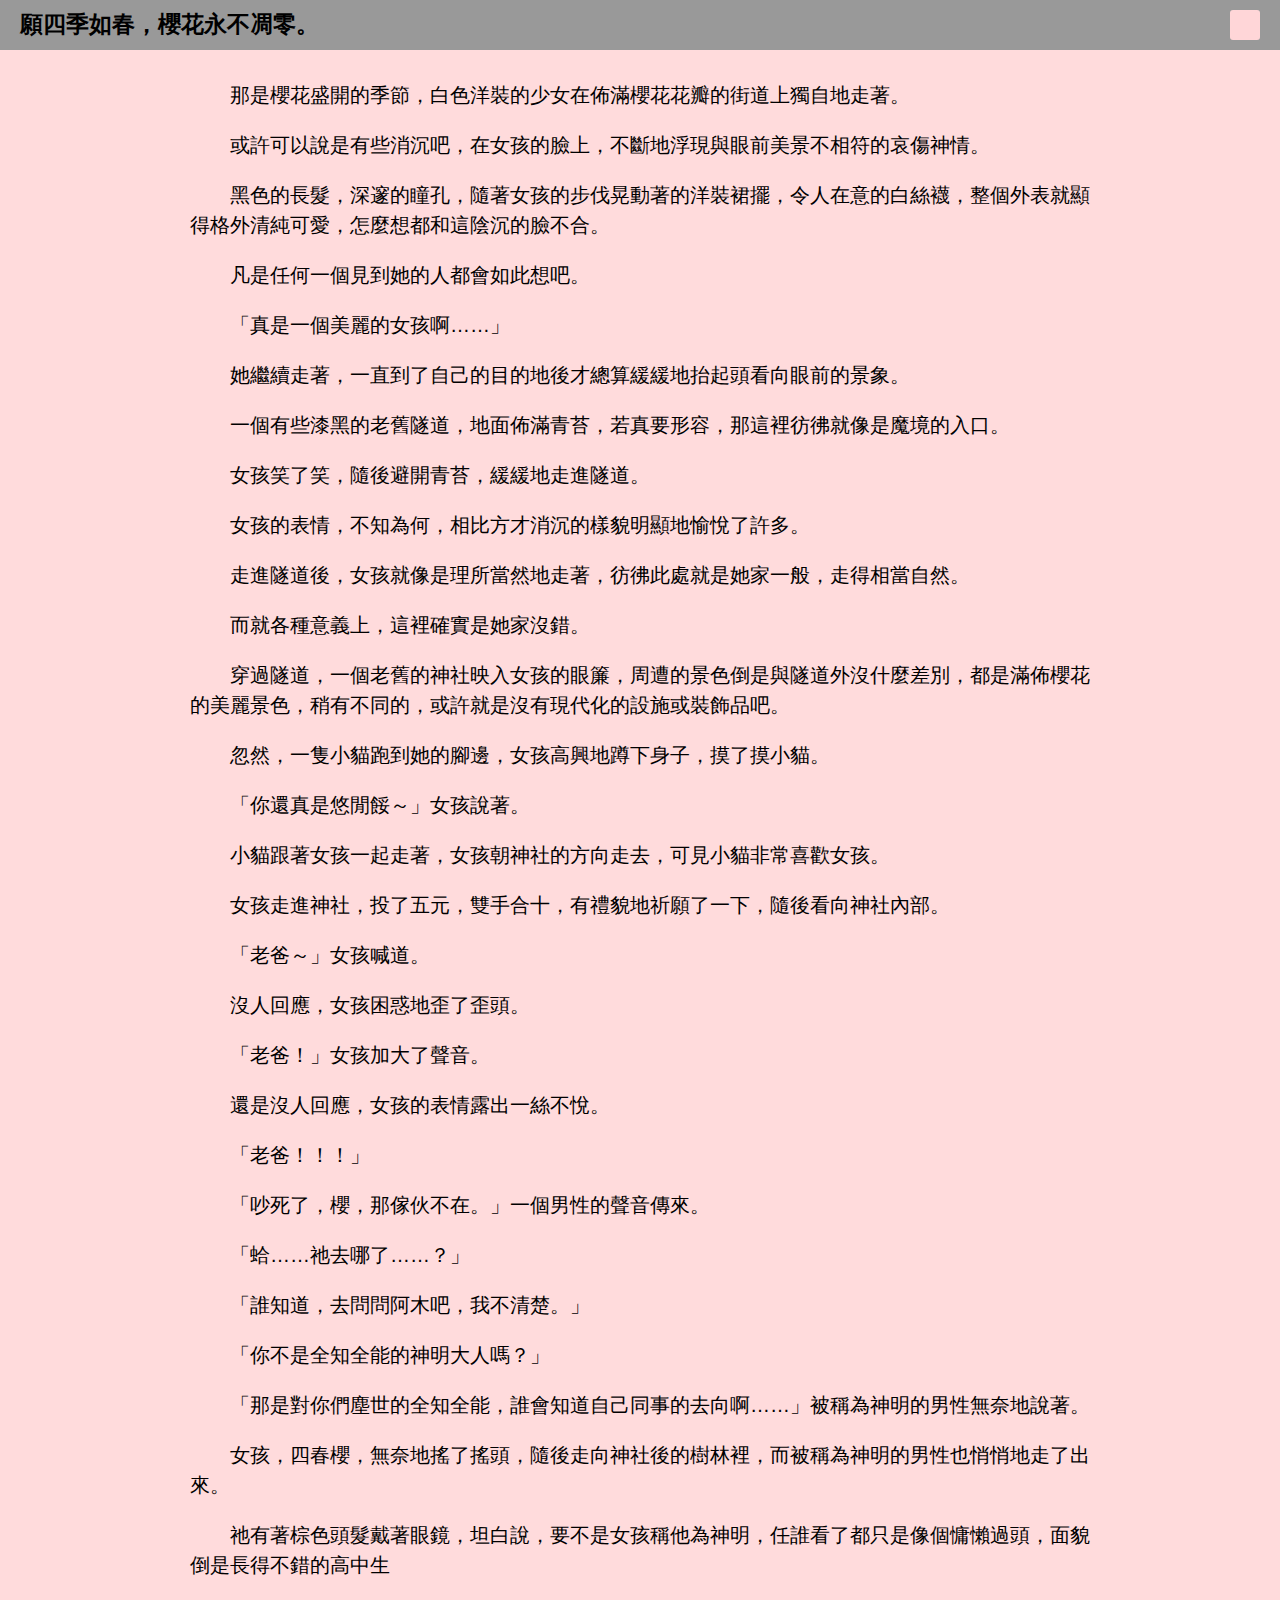
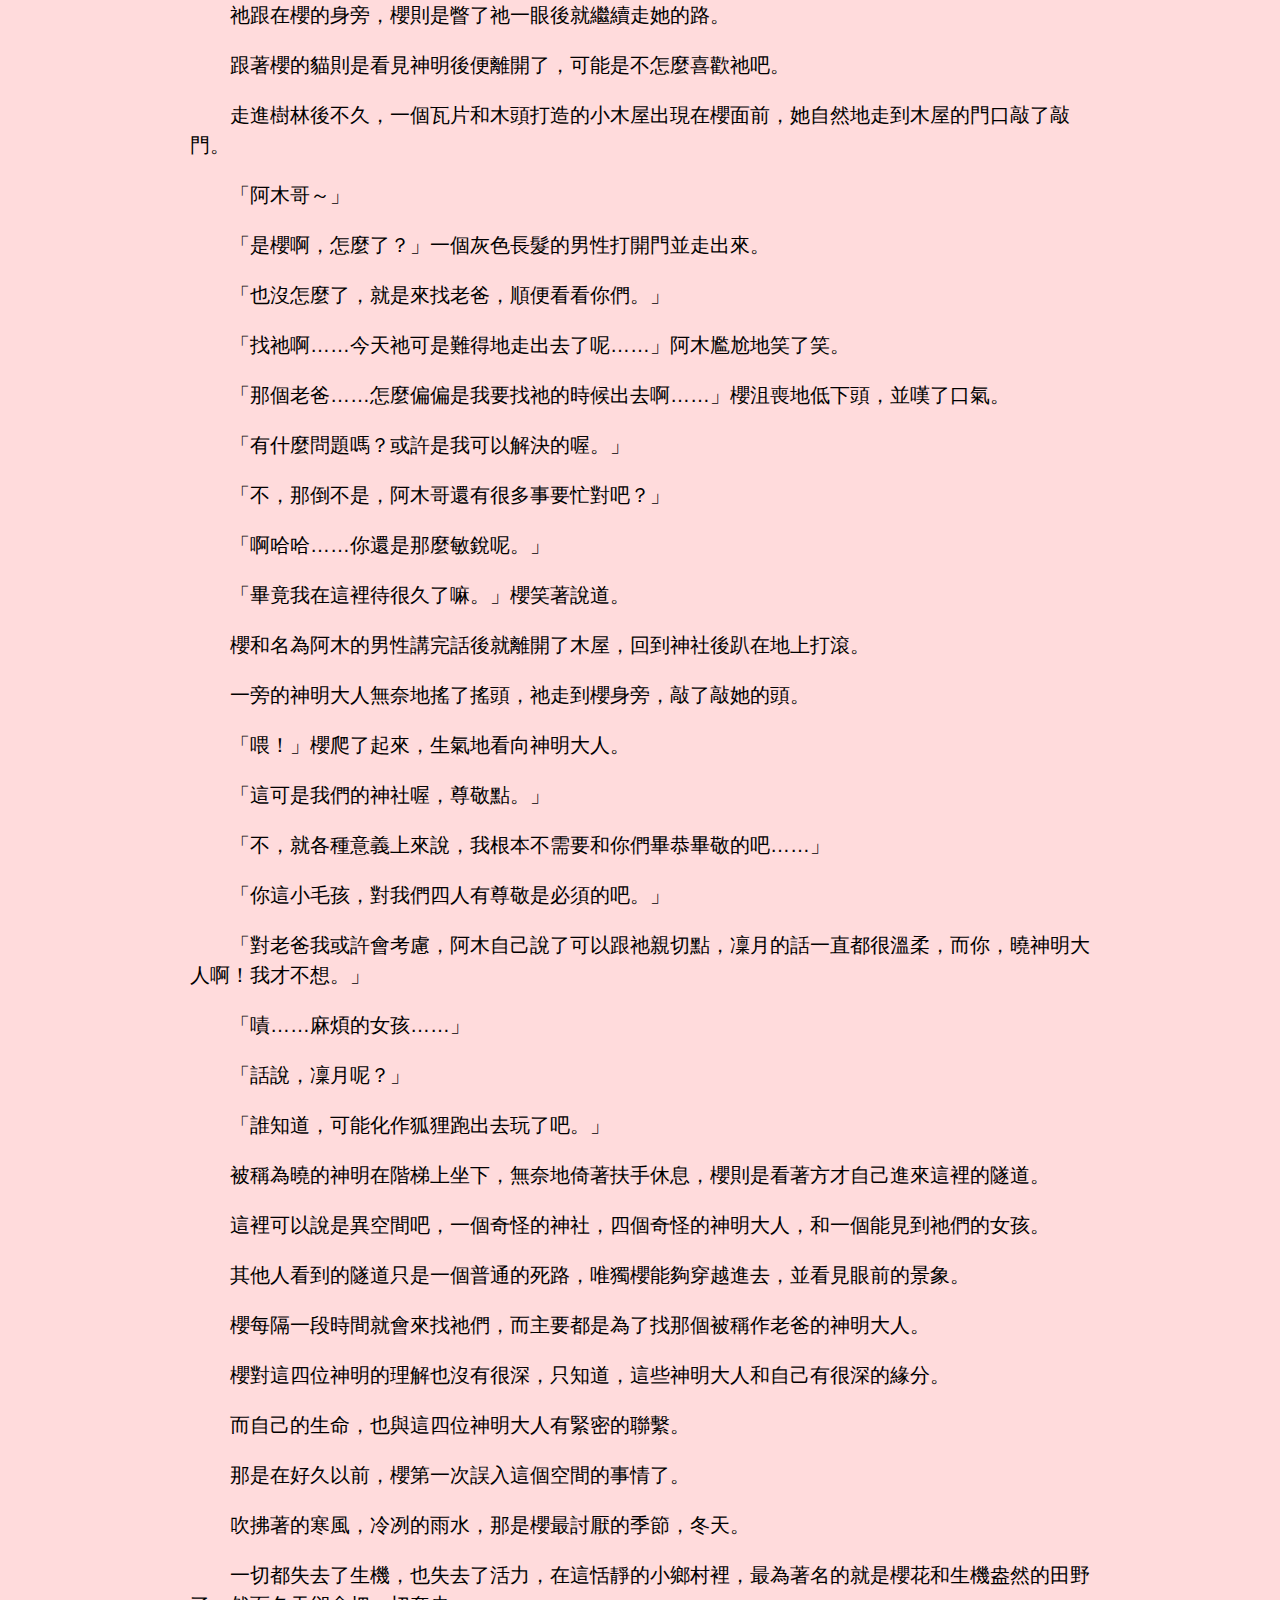
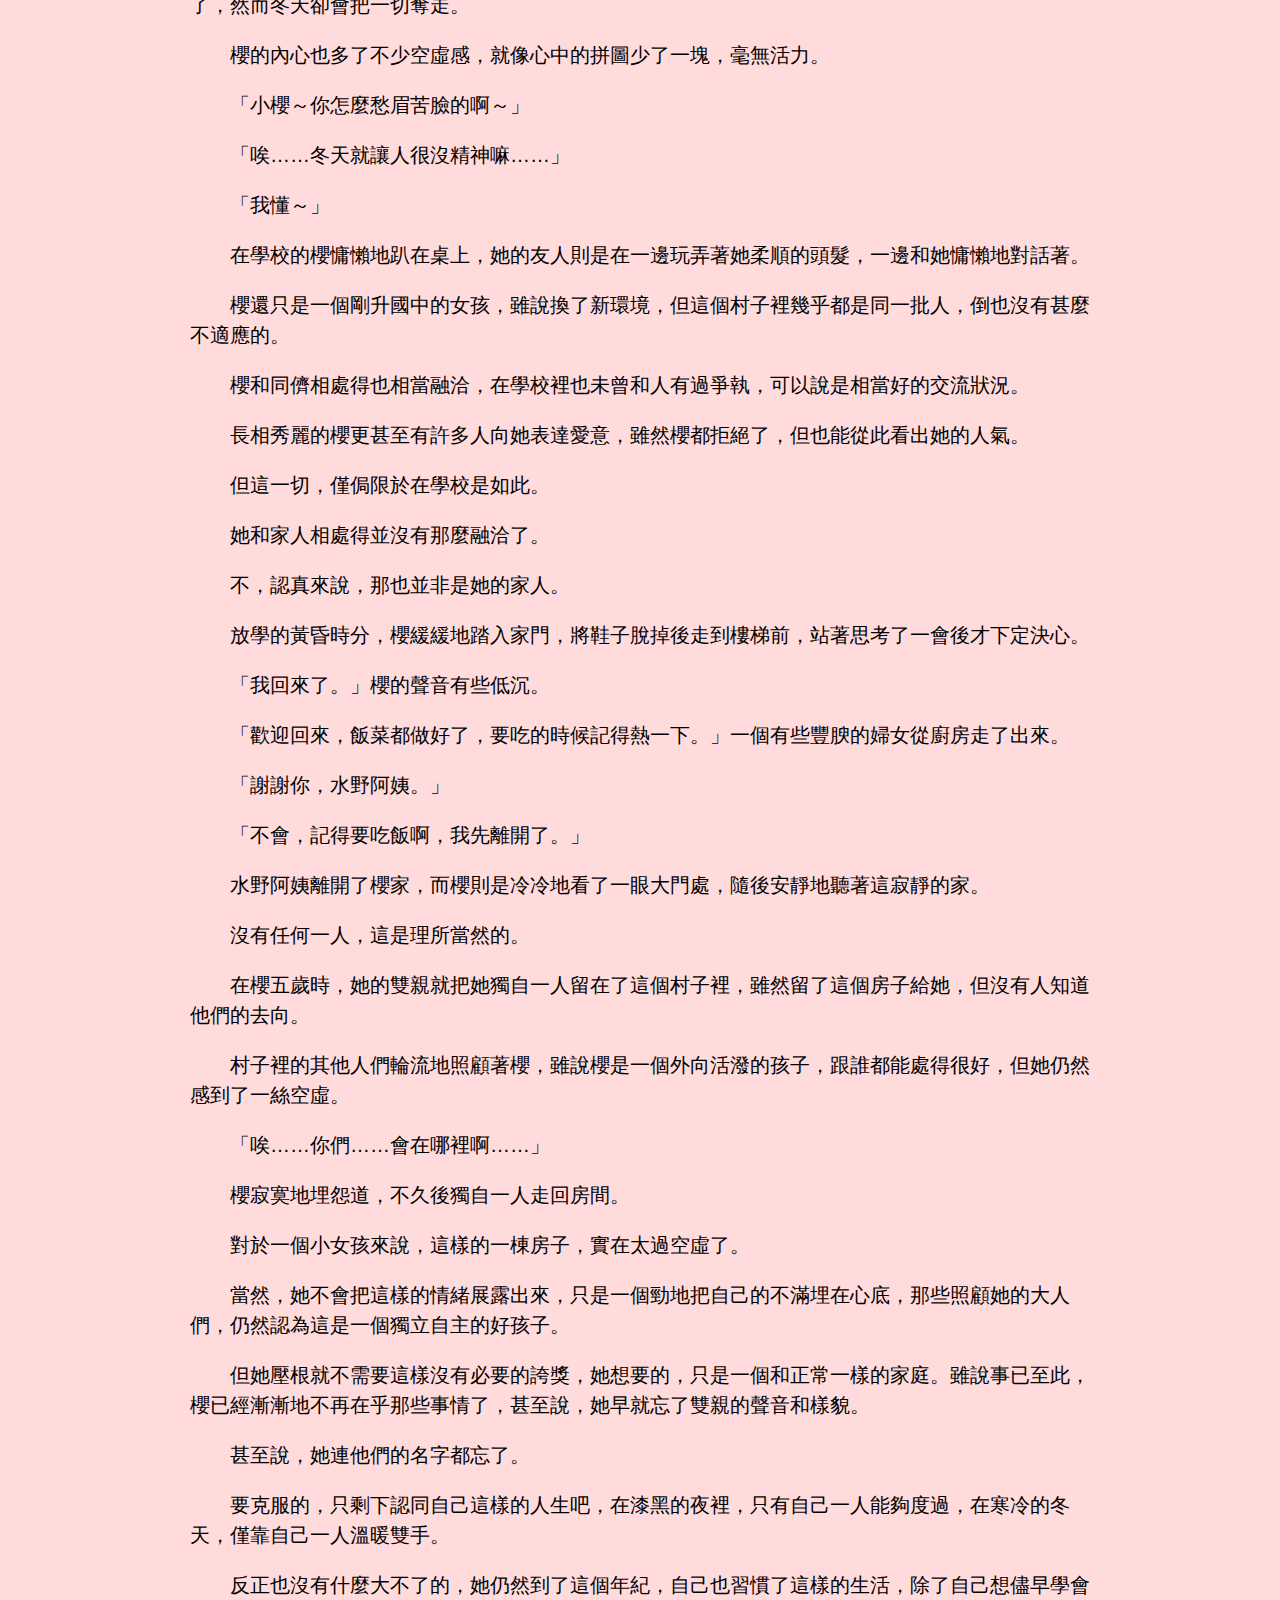
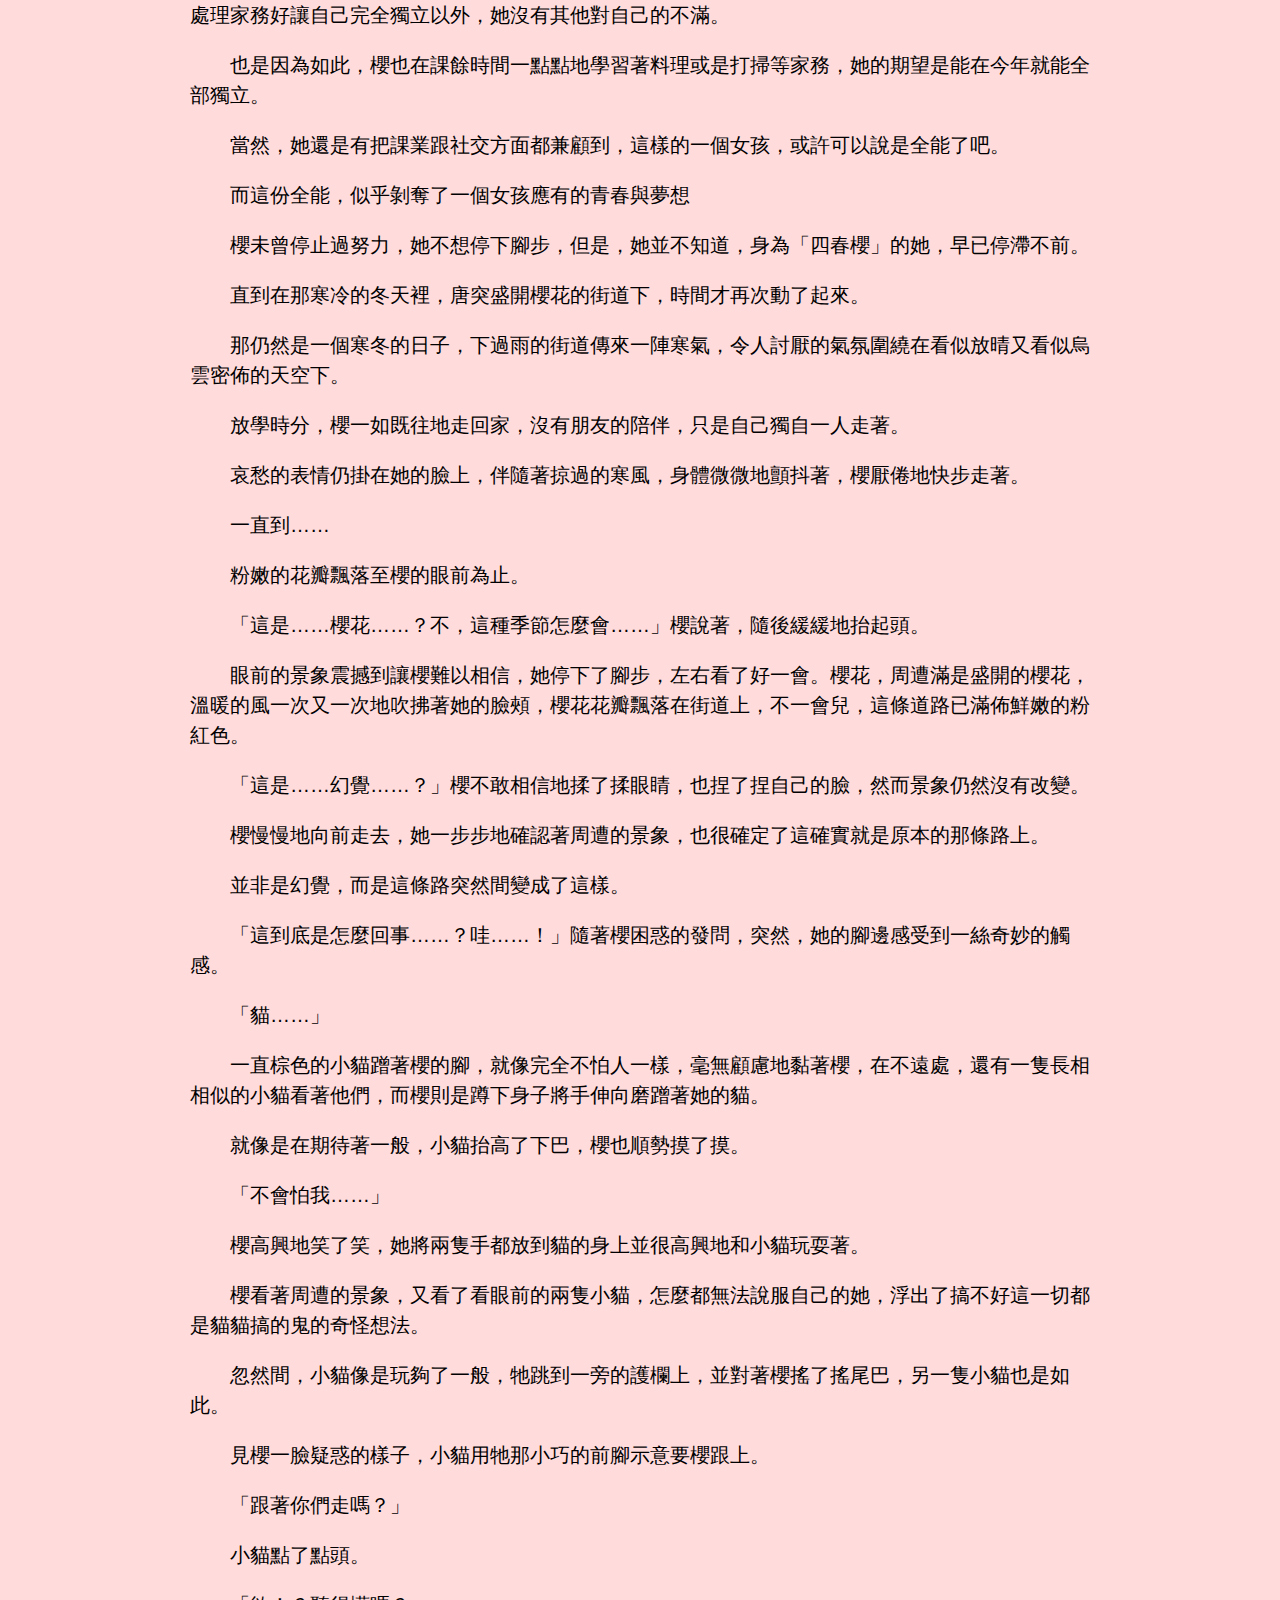
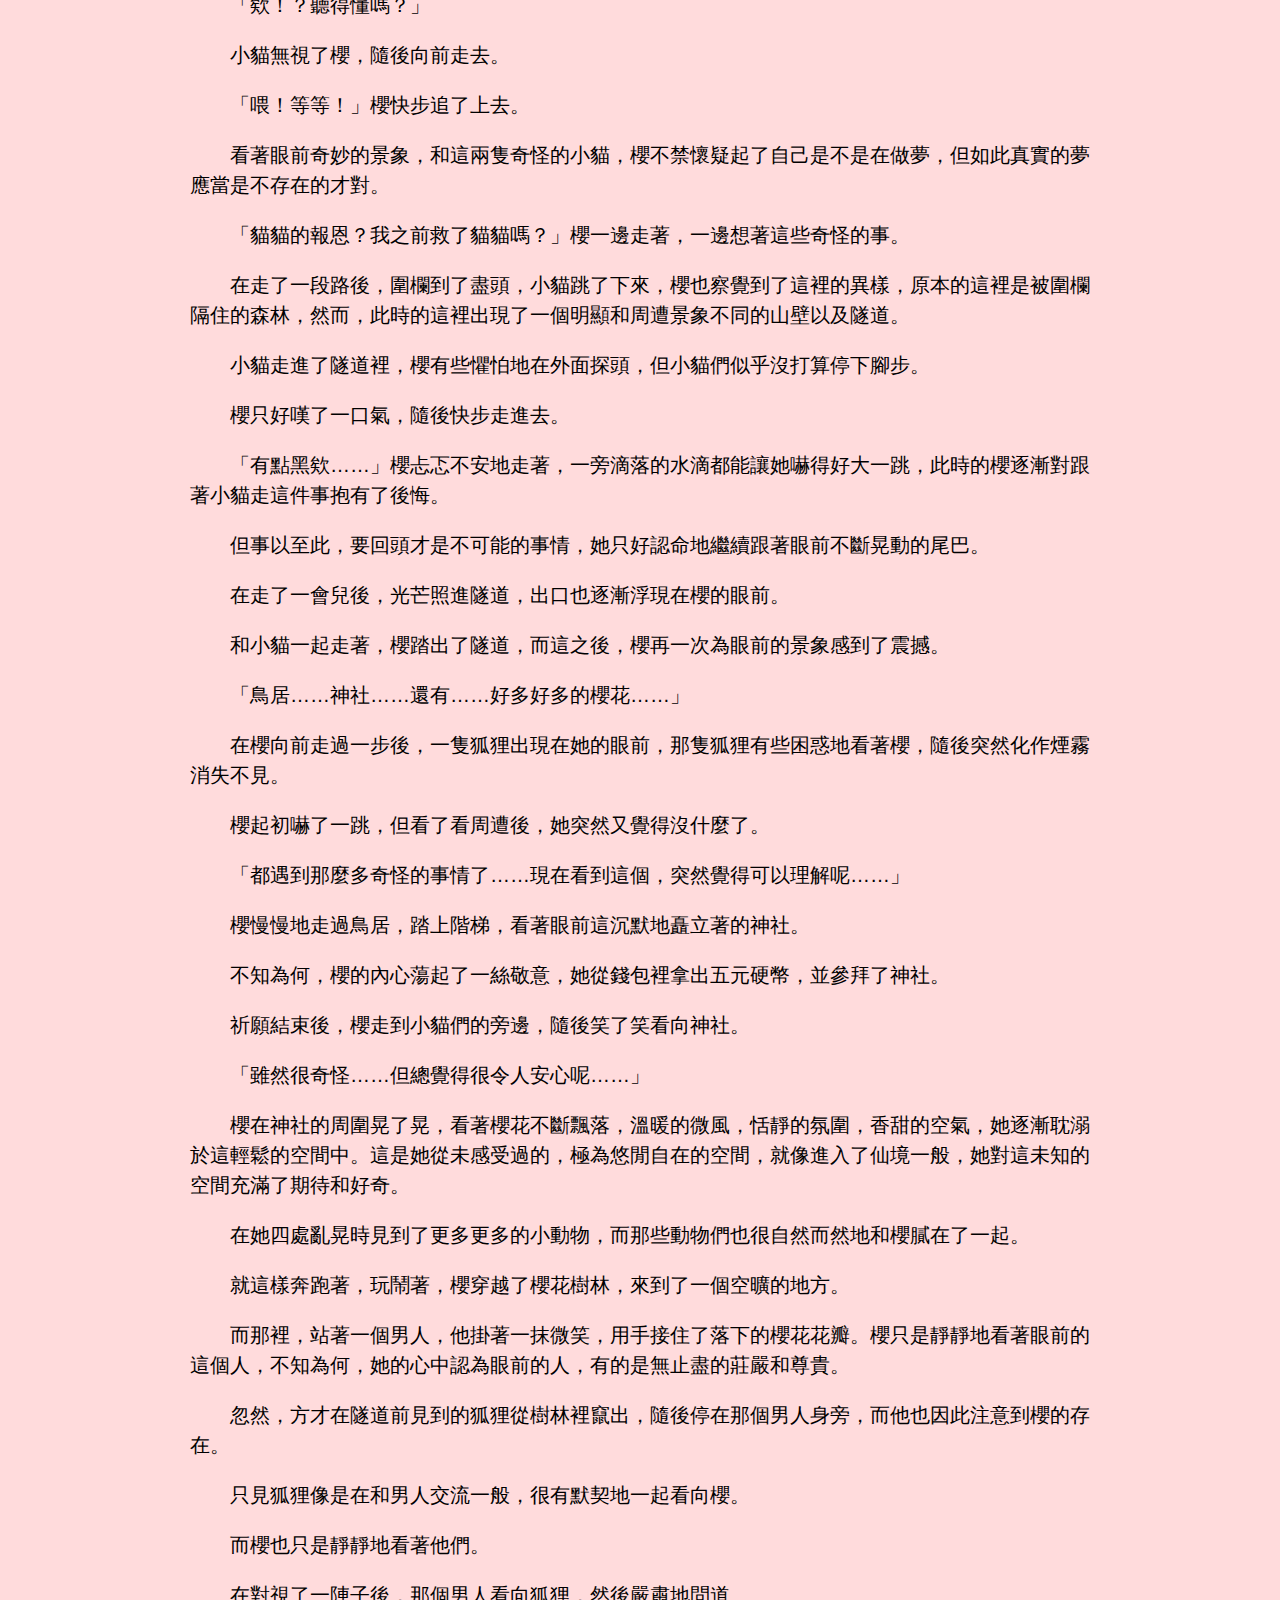
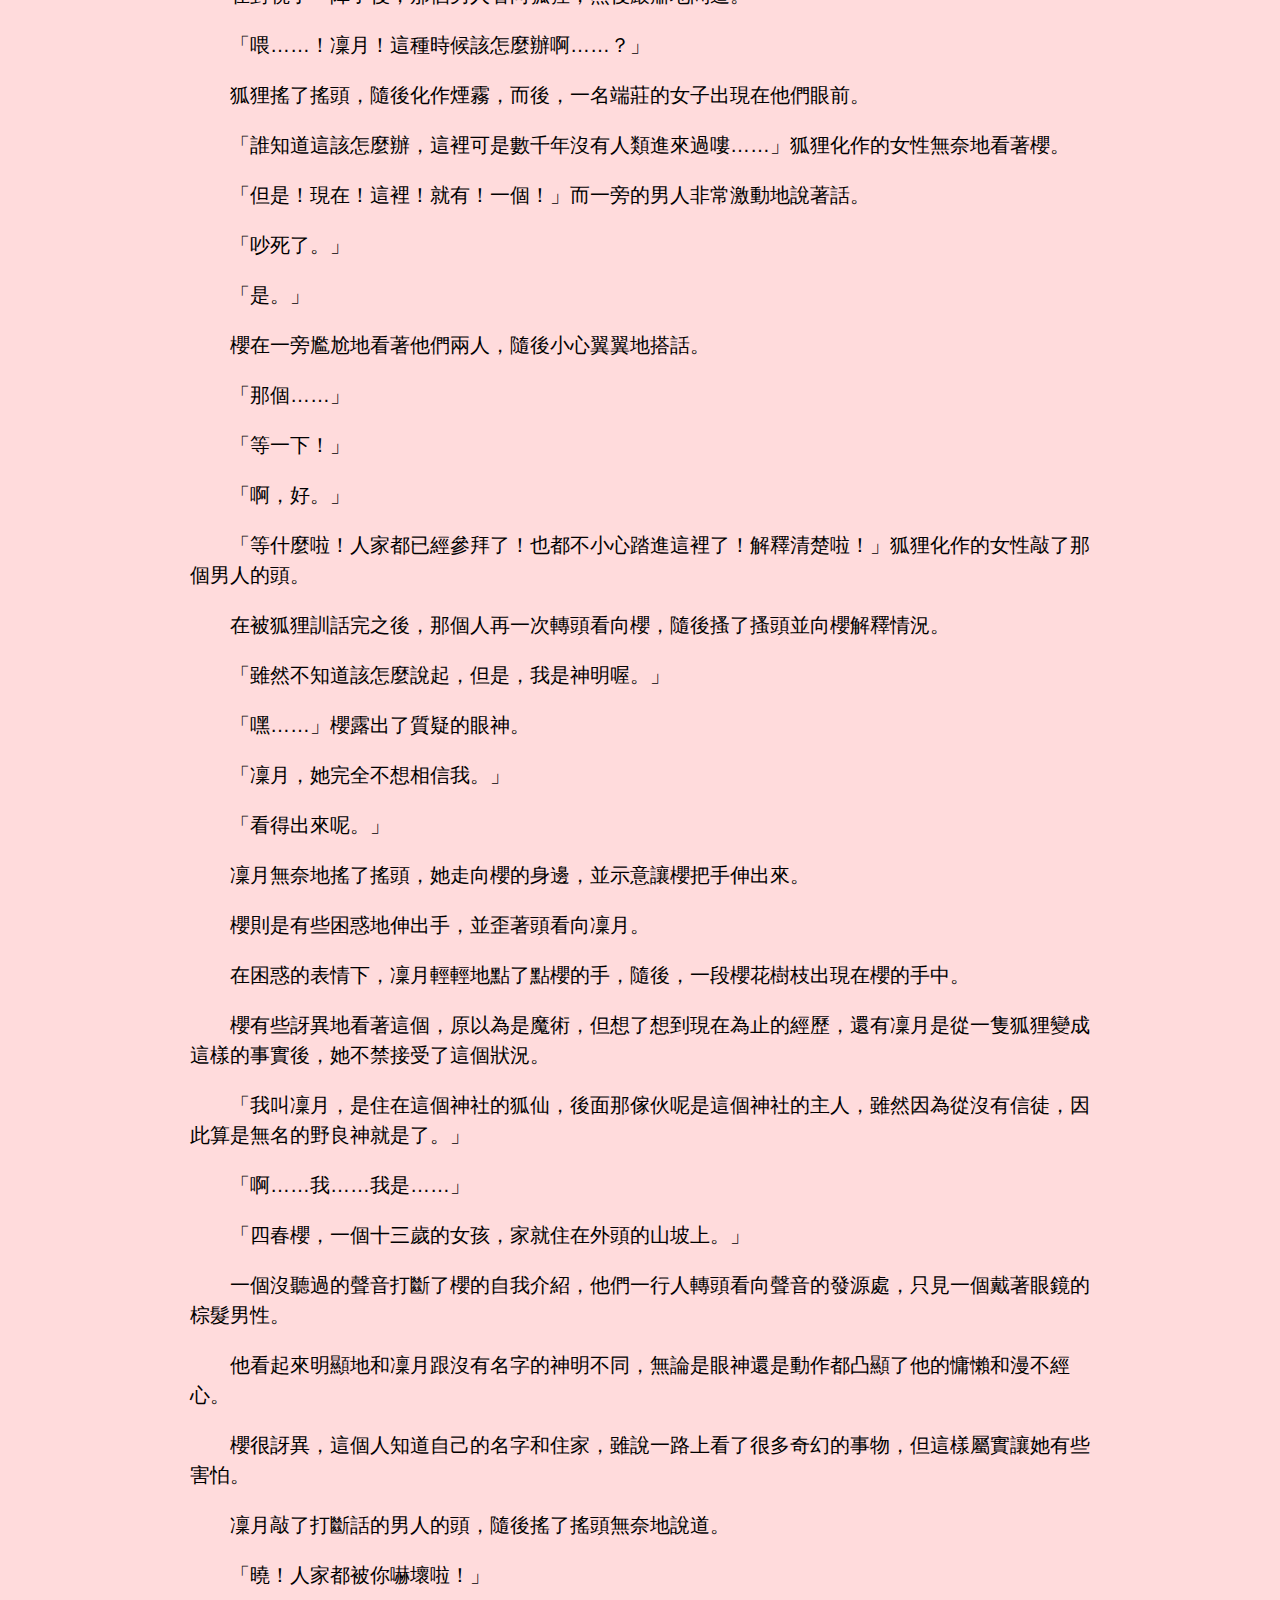
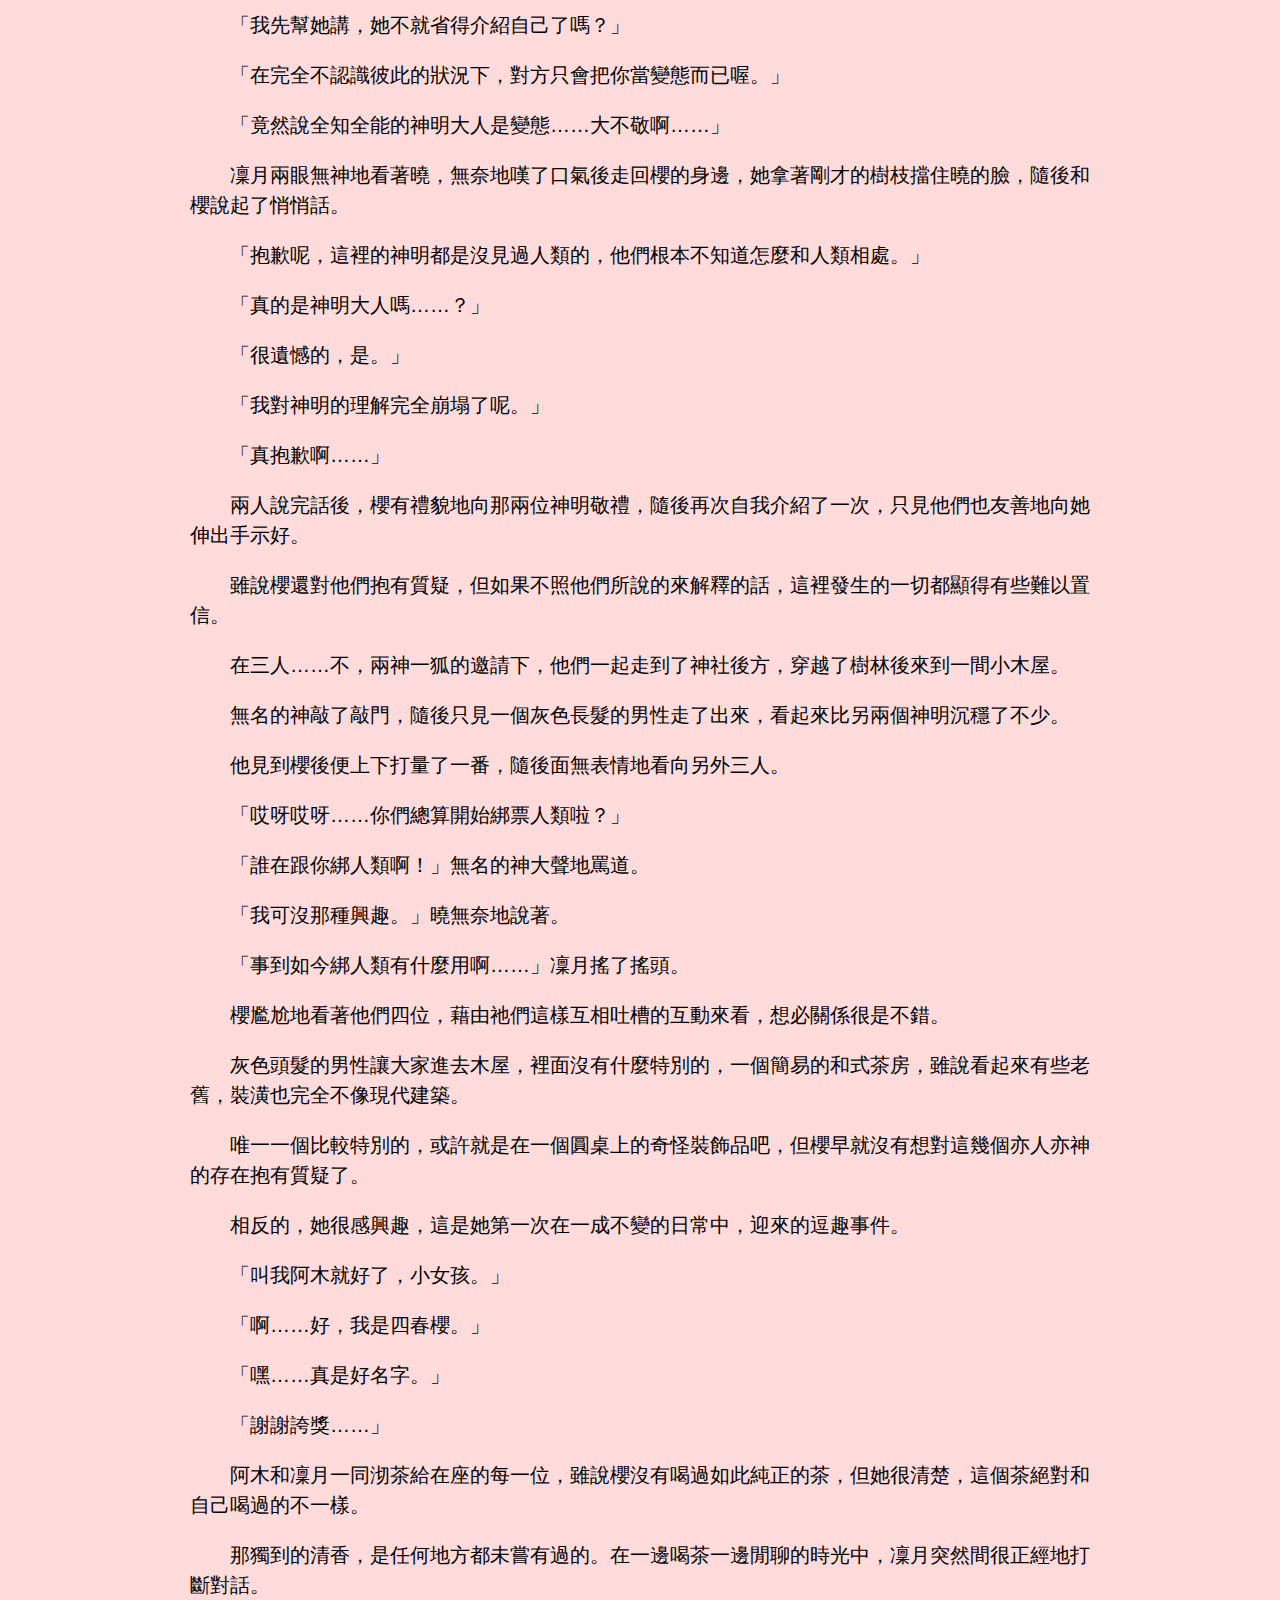
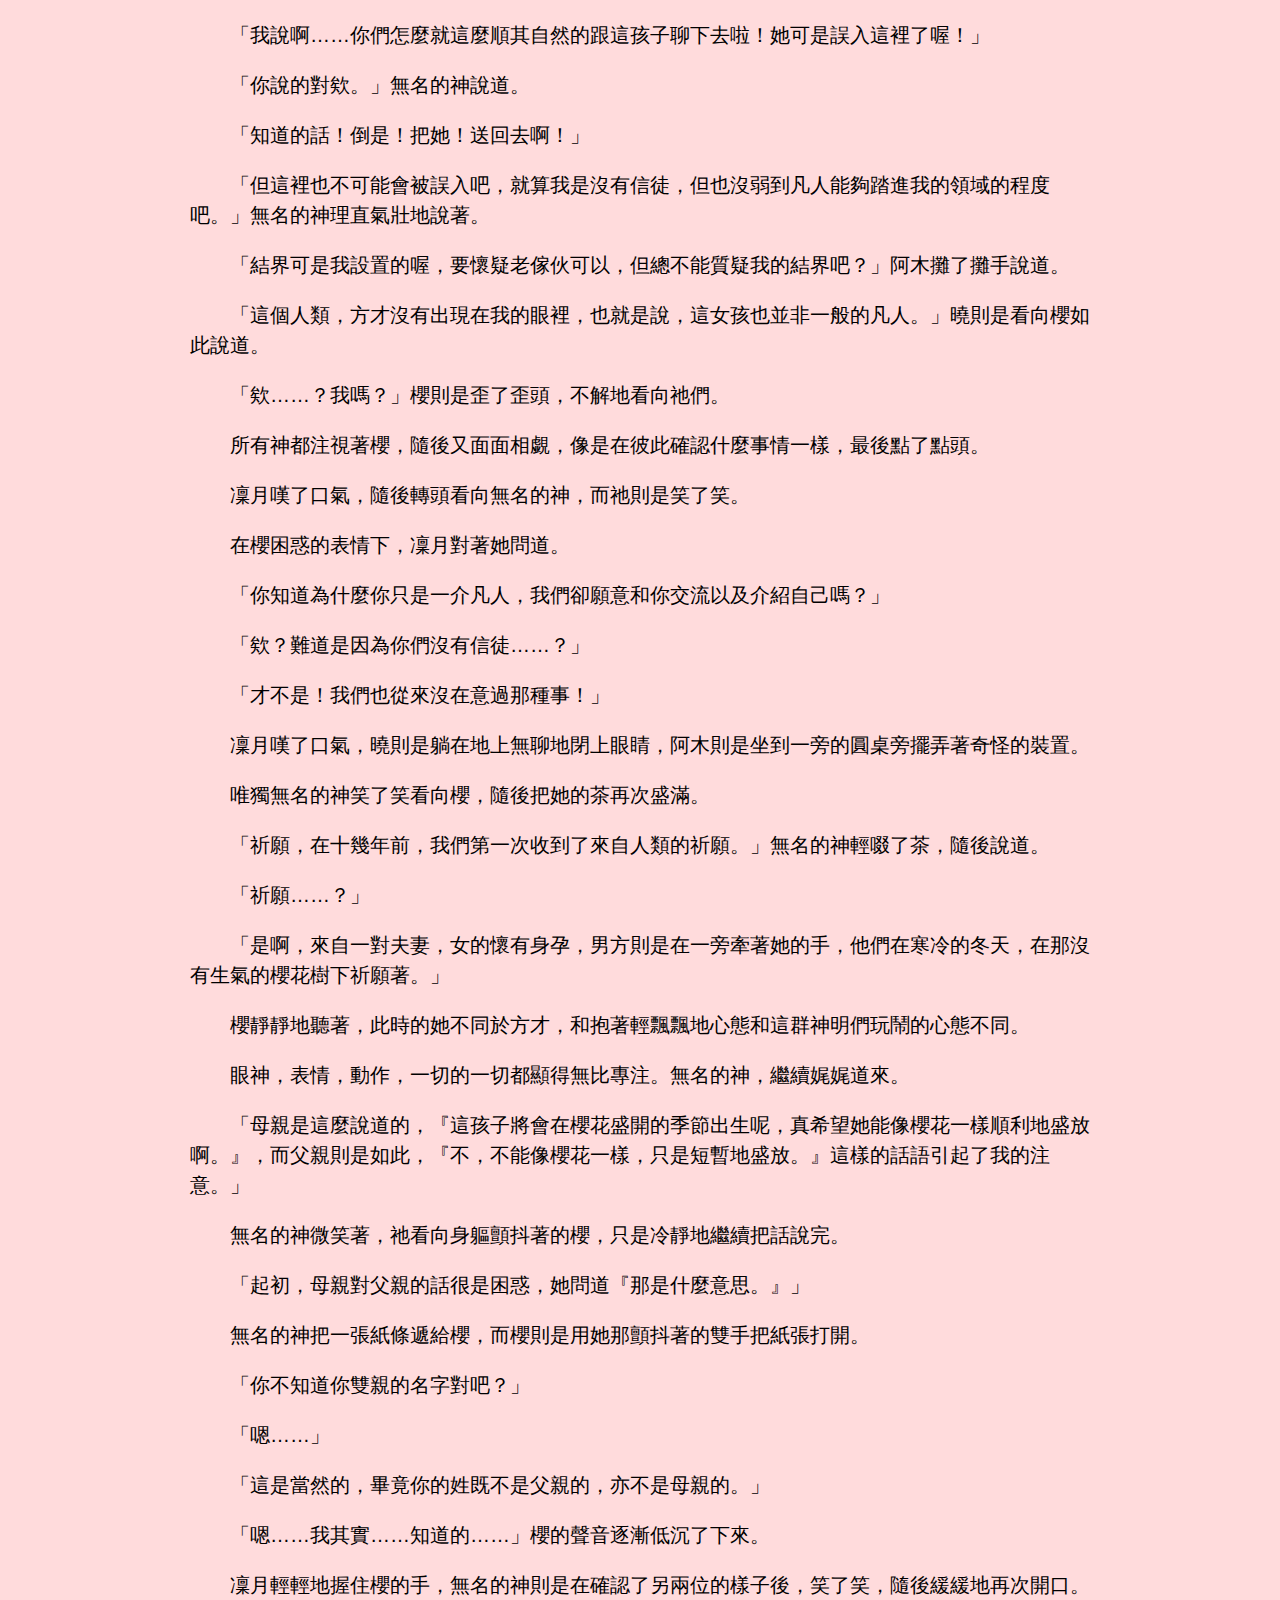
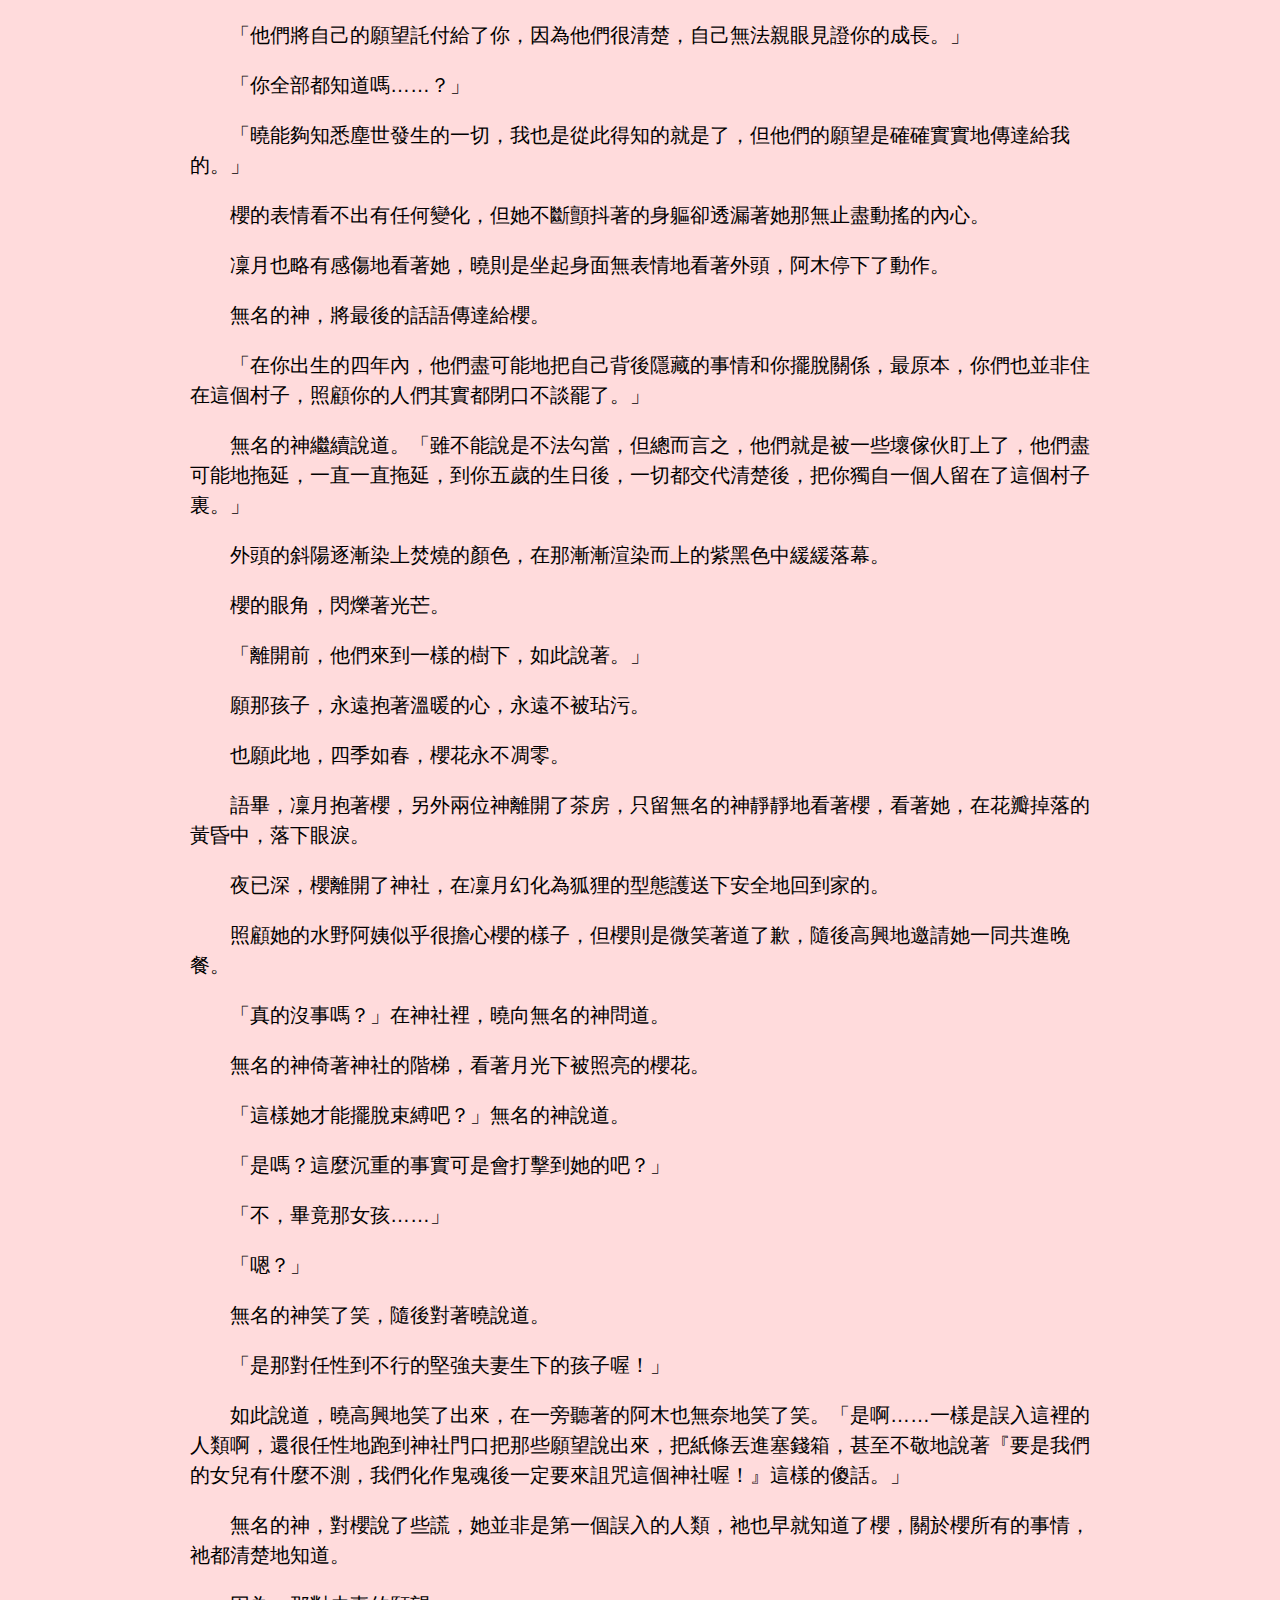
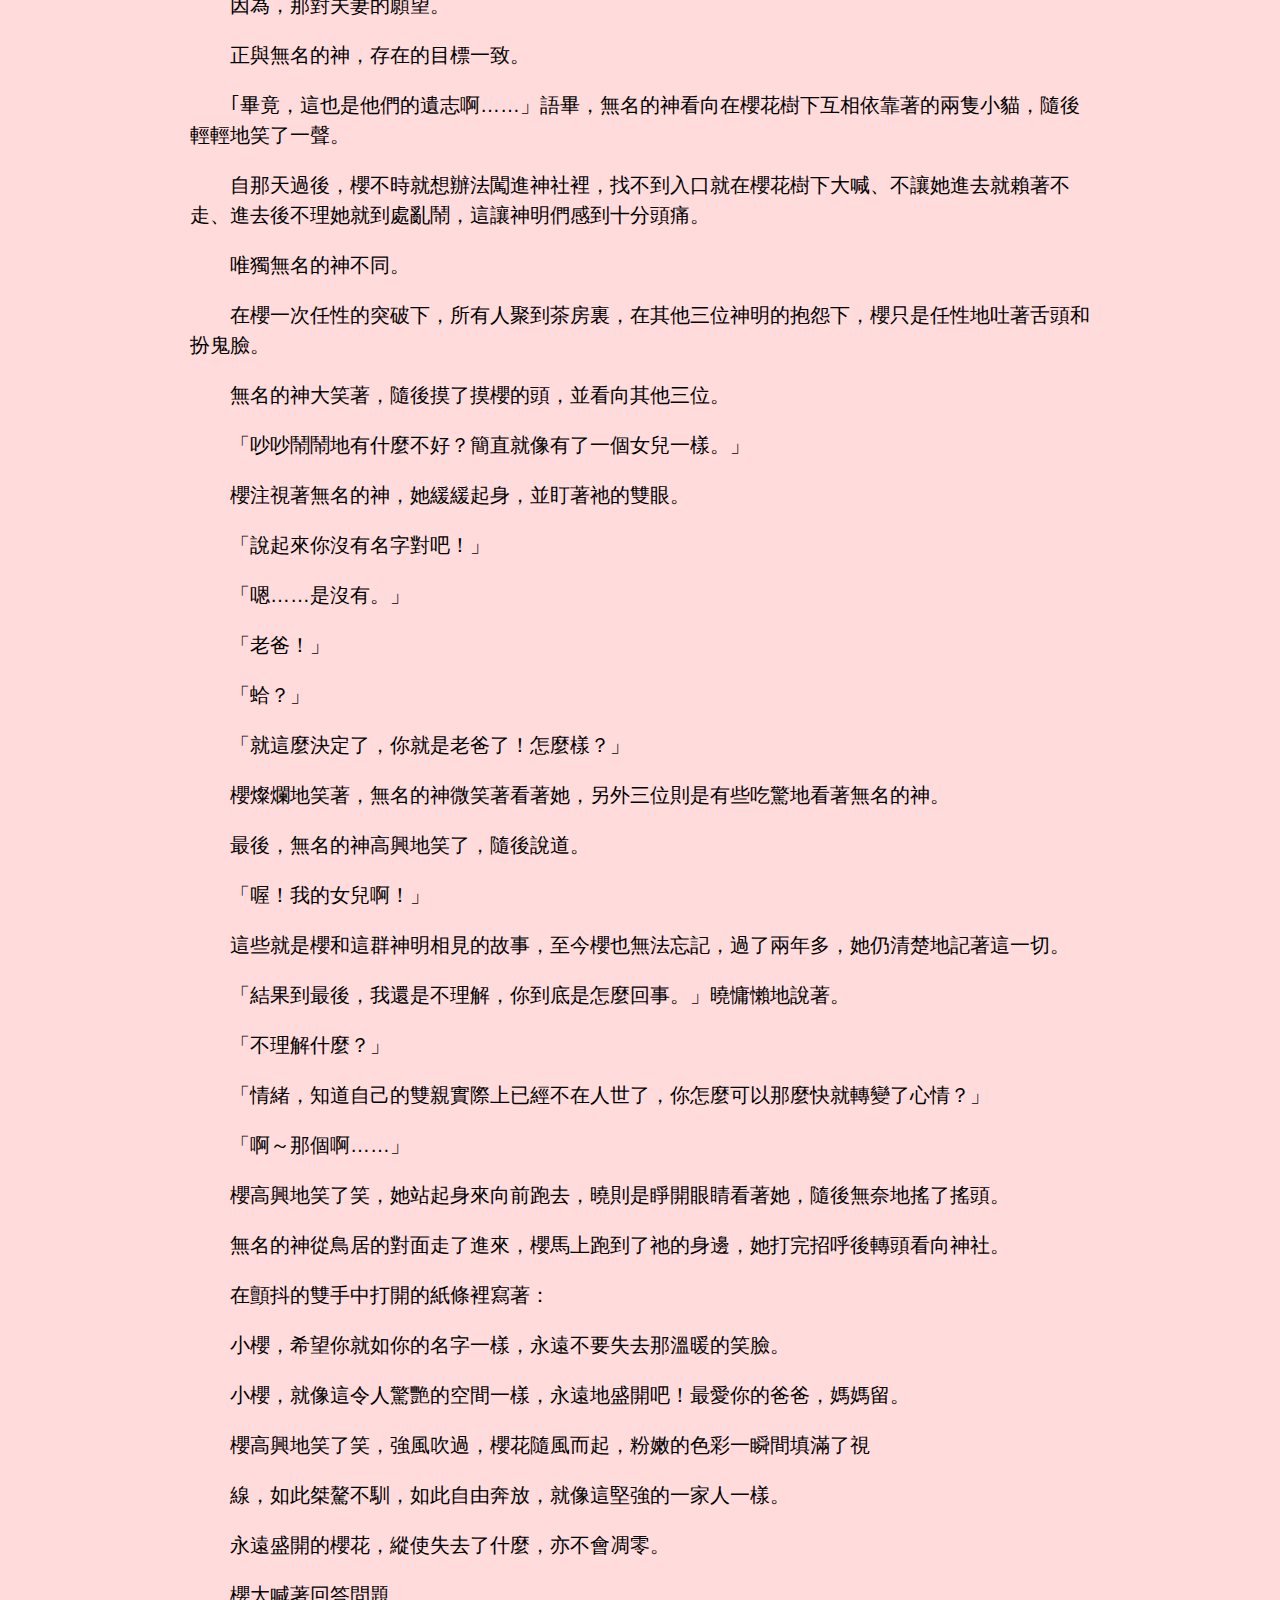
<file: novel/index.html>
<!DOCTYPE html>
<html lang="zh">
<head>
    <meta charset="UTF-8">
    <meta name="viewport" content="width=device-width, initial-scale=1.0">
    <title>小說閱讀器</title>
    <style>
        body {
            font-family: "Arial", sans-serif;
            font-size: 20px;
            color: #000;
            background-color: #ffdbdc;
            line-height: 1.5;
            margin: 0;
        }

        .dark-mode {
            color: #999999;
            background-color:#1b1b1b
        }

        .container {
            max-width: 900px;
            margin: 0 auto;
            padding: 20px;
        }

        .fixed-header {
            position: fixed;
            top: 0;
            left: 0;
            right: 0;
            height: 50px;
            display: flex;
            align-items: center;
            justify-content: space-between;
            padding: 0 20px;
            background-color: #999;
            z-index: 1000;
        }

        .theme-switcher {
            width: 30px;
            height: 30px;
            border: none;
            border-radius: 3px;
            cursor: pointer;
            background-color: #ffd6d8;
        }

        .dark-mode .theme-switcher {
            background-color: #666;
        }

        .novel-content p {
            margin: 0 0 20px;
        }
    </style>
    <script>
        function toggleTheme() {
            document.body.classList.toggle('dark-mode');
        }
    </script>
</head>
<body>
    <header class="fixed-header">
        <h3><span style="color:black" >願四季如春，櫻花永不凋零。</span></h3>
        <button class="theme-switcher" onclick="toggleTheme()"></button>
    </header>
    <main class="container">
        <div class="novel-content">
            <!-- 在這裡填入小說內容 -->
            <br><br>
            <p>&emsp;&emsp;那是櫻花盛開的季節，白色洋裝的少女在佈滿櫻花花瓣的街道上獨自地走著。</p>
            <p>&emsp;&emsp;或許可以說是有些消沉吧，在女孩的臉上，不斷地浮現與眼前美景不相符的哀傷神情。</p>
            <p>&emsp;&emsp;黑色的長髮，深邃的瞳孔，隨著女孩的步伐晃動著的洋裝裙擺，令人在意的白絲襪，整個外表就顯得格外清純可愛，怎麼想都和這陰沉的臉不合。</p>
            <p>&emsp;&emsp;凡是任何一個見到她的人都會如此想吧。</p>
            <p>&emsp;&emsp;「真是一個美麗的女孩啊……」</p>
            <p>&emsp;&emsp;她繼續走著，一直到了自己的目的地後才總算緩緩地抬起頭看向眼前的景象。</p>
            <p>&emsp;&emsp;一個有些漆黑的老舊隧道，地面佈滿青苔，若真要形容，那這裡彷彿就像是魔境的入口。</p>
            <p>&emsp;&emsp;女孩笑了笑，隨後避開青苔，緩緩地走進隧道。</p>
            <p>&emsp;&emsp;女孩的表情，不知為何，相比方才消沉的樣貌明顯地愉悅了許多。</p>
            <p>&emsp;&emsp;走進隧道後，女孩就像是理所當然地走著，彷彿此處就是她家一般，走得相當自然。</p>
            <p>&emsp;&emsp;而就各種意義上，這裡確實是她家沒錯。</p>
            <p>&emsp;&emsp;穿過隧道，一個老舊的神社映入女孩的眼簾，周遭的景色倒是與隧道外沒什麼差別，都是滿佈櫻花的美麗景色，稍有不同的，或許就是沒有現代化的設施或裝飾品吧。</p>
            <p>&emsp;&emsp;忽然，一隻小貓跑到她的腳邊，女孩高興地蹲下身子，摸了摸小貓。</p>
            <p>&emsp;&emsp;「你還真是悠閒餒～」女孩說著。</p>
            <p>&emsp;&emsp;小貓跟著女孩一起走著，女孩朝神社的方向走去，可見小貓非常喜歡女孩。</p>
            <p>&emsp;&emsp;女孩走進神社，投了五元，雙手合十，有禮貌地祈願了一下，隨後看向神社內部。</p>
            <p>&emsp;&emsp;「老爸～」女孩喊道。</p>
            <p>&emsp;&emsp;沒人回應，女孩困惑地歪了歪頭。</p>
            <p>&emsp;&emsp;「老爸！」女孩加大了聲音。</p>
            <p>&emsp;&emsp;還是沒人回應，女孩的表情露出一絲不悅。</p>
            <p>&emsp;&emsp;「老爸！！！」</p>
            <p>&emsp;&emsp;「吵死了，櫻，那傢伙不在。」一個男性的聲音傳來。</p>
            <p>&emsp;&emsp;「蛤……祂去哪了……？」</p>
            <p>&emsp;&emsp;「誰知道，去問問阿木吧，我不清楚。」</p>
            <p>&emsp;&emsp;「你不是全知全能的神明大人嗎？」</p>
            <p>&emsp;&emsp;「那是對你們塵世的全知全能，誰會知道自己同事的去向啊……」被稱為神明的男性無奈地說著。</p>
            <p>&emsp;&emsp;女孩，四春櫻，無奈地搖了搖頭，隨後走向神社後的樹林裡，而被稱為神明的男性也悄悄地走了出來。</p>
            <p>&emsp;&emsp;祂有著棕色頭髮戴著眼鏡，坦白說，要不是女孩稱他為神明，任誰看了都只是像個慵懶過頭，面貌倒是長得不錯的高中生</p>
            <p>&emsp;&emsp;祂跟在櫻的身旁，櫻則是瞥了祂一眼後就繼續走她的路。</p>
            <p>&emsp;&emsp;跟著櫻的貓則是看見神明後便離開了，可能是不怎麼喜歡祂吧。</p>
            <p>&emsp;&emsp;走進樹林後不久，一個瓦片和木頭打造的小木屋出現在櫻面前，她自然地走到木屋的門口敲了敲門。</p>
            <p>&emsp;&emsp;「阿木哥～」</p>
            <p>&emsp;&emsp;「是櫻啊，怎麼了？」一個灰色長髮的男性打開門並走出來。</p>
            <p>&emsp;&emsp;「也沒怎麼了，就是來找老爸，順便看看你們。」</p>
            <p>&emsp;&emsp;「找祂啊……今天祂可是難得地走出去了呢……」阿木尷尬地笑了笑。</p>
            <p>&emsp;&emsp;「那個老爸……怎麼偏偏是我要找祂的時候出去啊……」櫻沮喪地低下頭，並嘆了口氣。</p>
            <p>&emsp;&emsp;「有什麼問題嗎？或許是我可以解決的喔。」</p>
            <p>&emsp;&emsp;「不，那倒不是，阿木哥還有很多事要忙對吧？」</p>
            <p>&emsp;&emsp;「啊哈哈……你還是那麼敏銳呢。」</p>
            <p>&emsp;&emsp;「畢竟我在這裡待很久了嘛。」櫻笑著說道。</p>
            <p>&emsp;&emsp;櫻和名為阿木的男性講完話後就離開了木屋，回到神社後趴在地上打滾。</p>
            <p>&emsp;&emsp;一旁的神明大人無奈地搖了搖頭，祂走到櫻身旁，敲了敲她的頭。</p>
            <p>&emsp;&emsp;「喂！」櫻爬了起來，生氣地看向神明大人。</p>
            <p>&emsp;&emsp;「這可是我們的神社喔，尊敬點。」</p>
            <p>&emsp;&emsp;「不，就各種意義上來說，我根本不需要和你們畢恭畢敬的吧……」</p>
            <p>&emsp;&emsp;「你這小毛孩，對我們四人有尊敬是必須的吧。」</p>
            <p>&emsp;&emsp;「對老爸我或許會考慮，阿木自己說了可以跟祂親切點，凜月的話一直都很溫柔，而你，曉神明大人啊！我才不想。」</p>
            <p>&emsp;&emsp;「嘖……麻煩的女孩……」</p>
            <p>&emsp;&emsp;「話說，凜月呢？」</p>
            <p>&emsp;&emsp;「誰知道，可能化作狐狸跑出去玩了吧。」</p>
            <p>&emsp;&emsp;被稱為曉的神明在階梯上坐下，無奈地倚著扶手休息，櫻則是看著方才自己進來這裡的隧道。</p>
            <p>&emsp;&emsp;這裡可以說是異空間吧，一個奇怪的神社，四個奇怪的神明大人，和一個能見到祂們的女孩。</p>
            <p>&emsp;&emsp;其他人看到的隧道只是一個普通的死路，唯獨櫻能夠穿越進去，並看見眼前的景象。</p>
            <p>&emsp;&emsp;櫻每隔一段時間就會來找祂們，而主要都是為了找那個被稱作老爸的神明大人。</p>
            <p>&emsp;&emsp;櫻對這四位神明的理解也沒有很深，只知道，這些神明大人和自己有很深的緣分。</p>
            <p>&emsp;&emsp;而自己的生命，也與這四位神明大人有緊密的聯繫。</p>
            <p>&emsp;&emsp;那是在好久以前，櫻第一次誤入這個空間的事情了。</p>
            <p>&emsp;&emsp;吹拂著的寒風，冷冽的雨水，那是櫻最討厭的季節，冬天。</p>
            <p>&emsp;&emsp;一切都失去了生機，也失去了活力，在這恬靜的小鄉村裡，最為著名的就是櫻花和生機盎然的田野了，然而冬天卻會把一切奪走。</p>
            <p>&emsp;&emsp;櫻的內心也多了不少空虛感，就像心中的拼圖少了一塊，毫無活力。</p>
            <p>&emsp;&emsp;「小櫻～你怎麼愁眉苦臉的啊～」</p>
            <p>&emsp;&emsp;「唉……冬天就讓人很沒精神嘛……」</p>
            <p>&emsp;&emsp;「我懂～」</p>
            <p>&emsp;&emsp;在學校的櫻慵懶地趴在桌上，她的友人則是在一邊玩弄著她柔順的頭髮，一邊和她慵懶地對話著。</p>
            <p>&emsp;&emsp;櫻還只是一個剛升國中的女孩，雖說換了新環境，但這個村子裡幾乎都是同一批人，倒也沒有甚麼不適應的。</p>
            <p>&emsp;&emsp;櫻和同儕相處得也相當融洽，在學校裡也未曾和人有過爭執，可以說是相當好的交流狀況。</p>
            <p>&emsp;&emsp;長相秀麗的櫻更甚至有許多人向她表達愛意，雖然櫻都拒絕了，但也能從此看出她的人氣。</p>
            <p>&emsp;&emsp;但這一切，僅侷限於在學校是如此。</p>
            <p>&emsp;&emsp;她和家人相處得並沒有那麼融洽了。</p>
            <p>&emsp;&emsp;不，認真來說，那也並非是她的家人。</p>
            <p>&emsp;&emsp;放學的黃昏時分，櫻緩緩地踏入家門，將鞋子脫掉後走到樓梯前，站著思考了一會後才下定決心。</p>
            <p>&emsp;&emsp;「我回來了。」櫻的聲音有些低沉。</p>
            <p>&emsp;&emsp;「歡迎回來，飯菜都做好了，要吃的時候記得熱一下。」一個有些豐腴的婦女從廚房走了出來。</p>
            <p>&emsp;&emsp;「謝謝你，水野阿姨。」</p>
            <p>&emsp;&emsp;「不會，記得要吃飯啊，我先離開了。」</p>
            <p>&emsp;&emsp;水野阿姨離開了櫻家，而櫻則是冷冷地看了一眼大門處，隨後安靜地聽著這寂靜的家。</p>
            <p>&emsp;&emsp;沒有任何一人，這是理所當然的。</p>
            <p>&emsp;&emsp;在櫻五歲時，她的雙親就把她獨自一人留在了這個村子裡，雖然留了這個房子給她，但沒有人知道他們的去向。</p>
            <p>&emsp;&emsp;村子裡的其他人們輪流地照顧著櫻，雖說櫻是一個外向活潑的孩子，跟誰都能處得很好，但她仍然感到了一絲空虛。</p>
            <p>&emsp;&emsp;「唉……你們……會在哪裡啊……」</p>
            <p>&emsp;&emsp;櫻寂寞地埋怨道，不久後獨自一人走回房間。</p>
            <p>&emsp;&emsp;對於一個小女孩來說，這樣的一棟房子，實在太過空虛了。</p>
            <p>&emsp;&emsp;當然，她不會把這樣的情緒展露出來，只是一個勁地把自己的不滿埋在心底，那些照顧她的大人們，仍然認為這是一個獨立自主的好孩子。</p>
            <p>&emsp;&emsp;但她壓根就不需要這樣沒有必要的誇獎，她想要的，只是一個和正常一樣的家庭。雖說事已至此，櫻已經漸漸地不再在乎那些事情了，甚至說，她早就忘了雙親的聲音和樣貌。</p>
            <p>&emsp;&emsp;甚至說，她連他們的名字都忘了。</p>
            <p>&emsp;&emsp;要克服的，只剩下認同自己這樣的人生吧，在漆黑的夜裡，只有自己一人能夠度過，在寒冷的冬天，僅靠自己一人溫暖雙手。</p>
            <p>&emsp;&emsp;反正也沒有什麼大不了的，她仍然到了這個年紀，自己也習慣了這樣的生活，除了自己想儘早學會處理家務好讓自己完全獨立以外，她沒有其他對自己的不滿。</p>
            <p>&emsp;&emsp;也是因為如此，櫻也在課餘時間一點點地學習著料理或是打掃等家務，她的期望是能在今年就能全部獨立。</p>
            <p>&emsp;&emsp;當然，她還是有把課業跟社交方面都兼顧到，這樣的一個女孩，或許可以說是全能了吧。</p>
            <p>&emsp;&emsp;而這份全能，似乎剝奪了一個女孩應有的青春與夢想</p>
            <p>&emsp;&emsp;櫻未曾停止過努力，她不想停下腳步，但是，她並不知道，身為「四春櫻」的她，早已停滯不前。</p>
            <p>&emsp;&emsp;直到在那寒冷的冬天裡，唐突盛開櫻花的街道下，時間才再次動了起來。</p>
            <p>&emsp;&emsp;那仍然是一個寒冬的日子，下過雨的街道傳來一陣寒氣，令人討厭的氣氛圍繞在看似放晴又看似烏雲密佈的天空下。</p>
            <p>&emsp;&emsp;放學時分，櫻一如既往地走回家，沒有朋友的陪伴，只是自己獨自一人走著。</p>
            <p>&emsp;&emsp;哀愁的表情仍掛在她的臉上，伴隨著掠過的寒風，身體微微地顫抖著，櫻厭倦地快步走著。</p>
            <p>&emsp;&emsp;一直到……</p>
            <p>&emsp;&emsp;粉嫩的花瓣飄落至櫻的眼前為止。</p>
            <p>&emsp;&emsp;「這是……櫻花……？不，這種季節怎麼會……」櫻說著，隨後緩緩地抬起頭。</p>
            <p>&emsp;&emsp;眼前的景象震撼到讓櫻難以相信，她停下了腳步，左右看了好一會。櫻花，周遭滿是盛開的櫻花，溫暖的風一次又一次地吹拂著她的臉頰，櫻花花瓣飄落在街道上，不一會兒，這條道路已滿佈鮮嫩的粉紅色。</p>
            <p>&emsp;&emsp;「這是……幻覺……？」櫻不敢相信地揉了揉眼睛，也捏了捏自己的臉，然而景象仍然沒有改變。</p>
            <p>&emsp;&emsp;櫻慢慢地向前走去，她一步步地確認著周遭的景象，也很確定了這確實就是原本的那條路上。</p>
            <p>&emsp;&emsp;並非是幻覺，而是這條路突然間變成了這樣。</p>
            <p>&emsp;&emsp;「這到底是怎麼回事……？哇……！」隨著櫻困惑的發問，突然，她的腳邊感受到一絲奇妙的觸感。</p>
            <p>&emsp;&emsp;「貓……」</p>
            <p>&emsp;&emsp;一直棕色的小貓蹭著櫻的腳，就像完全不怕人一樣，毫無顧慮地黏著櫻，在不遠處，還有一隻長相相似的小貓看著他們，而櫻則是蹲下身子將手伸向磨蹭著她的貓。</p>
            <p>&emsp;&emsp;就像是在期待著一般，小貓抬高了下巴，櫻也順勢摸了摸。</p>
            <p>&emsp;&emsp;「不會怕我……」</p>
            <p>&emsp;&emsp;櫻高興地笑了笑，她將兩隻手都放到貓的身上並很高興地和小貓玩耍著。</p>
            <p>&emsp;&emsp;櫻看著周遭的景象，又看了看眼前的兩隻小貓，怎麼都無法說服自己的她，浮出了搞不好這一切都是貓貓搞的鬼的奇怪想法。</p>
            <p>&emsp;&emsp;忽然間，小貓像是玩夠了一般，牠跳到一旁的護欄上，並對著櫻搖了搖尾巴，另一隻小貓也是如此。</p>
            <p>&emsp;&emsp;見櫻一臉疑惑的樣子，小貓用牠那小巧的前腳示意要櫻跟上。</p>
            <p>&emsp;&emsp;「跟著你們走嗎？」</p>
            <p>&emsp;&emsp;小貓點了點頭。</p>
            <p>&emsp;&emsp;「欸！？聽得懂嗎？」</p>
            <p>&emsp;&emsp;小貓無視了櫻，隨後向前走去。</p>
            <p>&emsp;&emsp;「喂！等等！」櫻快步追了上去。</p>
            <p>&emsp;&emsp;看著眼前奇妙的景象，和這兩隻奇怪的小貓，櫻不禁懷疑起了自己是不是在做夢，但如此真實的夢應當是不存在的才對。</p>
            <p>&emsp;&emsp;「貓貓的報恩？我之前救了貓貓嗎？」櫻一邊走著，一邊想著這些奇怪的事。</p>
            <p>&emsp;&emsp;在走了一段路後，圍欄到了盡頭，小貓跳了下來，櫻也察覺到了這裡的異樣，原本的這裡是被圍欄隔住的森林，然而，此時的這裡出現了一個明顯和周遭景象不同的山壁以及隧道。</p>
            <p>&emsp;&emsp;小貓走進了隧道裡，櫻有些懼怕地在外面探頭，但小貓們似乎沒打算停下腳步。</p>
            <p>&emsp;&emsp;櫻只好嘆了一口氣，隨後快步走進去。</p>
            <p>&emsp;&emsp;「有點黑欸……」櫻忐忑不安地走著，一旁滴落的水滴都能讓她嚇得好大一跳，此時的櫻逐漸對跟著小貓走這件事抱有了後悔。</p>
            <p>&emsp;&emsp;但事以至此，要回頭才是不可能的事情，她只好認命地繼續跟著眼前不斷晃動的尾巴。</p>
            <p>&emsp;&emsp;在走了一會兒後，光芒照進隧道，出口也逐漸浮現在櫻的眼前。</p>
            <p>&emsp;&emsp;和小貓一起走著，櫻踏出了隧道，而這之後，櫻再一次為眼前的景象感到了震撼。</p>
            <p>&emsp;&emsp;「鳥居……神社……還有……好多好多的櫻花……」</p>
            <p>&emsp;&emsp;在櫻向前走過一步後，一隻狐狸出現在她的眼前，那隻狐狸有些困惑地看著櫻，隨後突然化作煙霧消失不見。</p>
            <p>&emsp;&emsp;櫻起初嚇了一跳，但看了看周遭後，她突然又覺得沒什麼了。</p>
            <p>&emsp;&emsp;「都遇到那麼多奇怪的事情了……現在看到這個，突然覺得可以理解呢……」</p>
            <p>&emsp;&emsp;櫻慢慢地走過鳥居，踏上階梯，看著眼前這沉默地矗立著的神社。</p>
            <p>&emsp;&emsp;不知為何，櫻的內心蕩起了一絲敬意，她從錢包裡拿出五元硬幣，並參拜了神社。</p>
            <p>&emsp;&emsp;祈願結束後，櫻走到小貓們的旁邊，隨後笑了笑看向神社。</p>
            <p>&emsp;&emsp;「雖然很奇怪……但總覺得很令人安心呢……」</p>
            <p>&emsp;&emsp;櫻在神社的周圍晃了晃，看著櫻花不斷飄落，溫暖的微風，恬靜的氛圍，香甜的空氣，她逐漸耽溺於這輕鬆的空間中。這是她從未感受過的，極為悠閒自在的空間，就像進入了仙境一般，她對這未知的空間充滿了期待和好奇。</p>
            <p>&emsp;&emsp;在她四處亂晃時見到了更多更多的小動物，而那些動物們也很自然而然地和櫻膩在了一起。</p>
            <p>&emsp;&emsp;就這樣奔跑著，玩鬧著，櫻穿越了櫻花樹林，來到了一個空曠的地方。</p>
            <p>&emsp;&emsp;而那裡，站著一個男人，他掛著一抹微笑，用手接住了落下的櫻花花瓣。櫻只是靜靜地看著眼前的這個人，不知為何，她的心中認為眼前的人，有的是無止盡的莊嚴和尊貴。</p>
            <p>&emsp;&emsp;忽然，方才在隧道前見到的狐狸從樹林裡竄出，隨後停在那個男人身旁，而他也因此注意到櫻的存在。</p>
            <p>&emsp;&emsp;只見狐狸像是在和男人交流一般，很有默契地一起看向櫻。</p>
            <p>&emsp;&emsp;而櫻也只是靜靜地看著他們。</p>
            <p>&emsp;&emsp;在對視了一陣子後，那個男人看向狐狸，然後嚴肅地問道。</p>
            <p>&emsp;&emsp;「喂……！凜月！這種時候該怎麼辦啊……？」</p>
            <p>&emsp;&emsp;狐狸搖了搖頭，隨後化作煙霧，而後，一名端莊的女子出現在他們眼前。</p>
            <p>&emsp;&emsp;「誰知道這該怎麼辦，這裡可是數千年沒有人類進來過嘍……」狐狸化作的女性無奈地看著櫻。</p>
            <p>&emsp;&emsp;「但是！現在！這裡！就有！一個！」而一旁的男人非常激動地說著話。</p>
            <p>&emsp;&emsp;「吵死了。」</p>
            <p>&emsp;&emsp;「是。」</p>
            <p>&emsp;&emsp;櫻在一旁尷尬地看著他們兩人，隨後小心翼翼地搭話。</p>
            <p>&emsp;&emsp;「那個……」</p>
            <p>&emsp;&emsp;「等一下！」</p>
            <p>&emsp;&emsp;「啊，好。」</p>
            <p>&emsp;&emsp;「等什麼啦！人家都已經參拜了！也都不小心踏進這裡了！解釋清楚啦！」狐狸化作的女性敲了那個男人的頭。</p>
            <p>&emsp;&emsp;在被狐狸訓話完之後，那個人再一次轉頭看向櫻，隨後搔了搔頭並向櫻解釋情況。</p>
            <p>&emsp;&emsp;「雖然不知道該怎麼說起，但是，我是神明喔。」</p>
            <p>&emsp;&emsp;「嘿……」櫻露出了質疑的眼神。</p>
            <p>&emsp;&emsp;「凜月，她完全不想相信我。」</p>
            <p>&emsp;&emsp;「看得出來呢。」</p>
            <p>&emsp;&emsp;凜月無奈地搖了搖頭，她走向櫻的身邊，並示意讓櫻把手伸出來。</p>
            <p>&emsp;&emsp;櫻則是有些困惑地伸出手，並歪著頭看向凜月。</p>
            <p>&emsp;&emsp;在困惑的表情下，凜月輕輕地點了點櫻的手，隨後，一段櫻花樹枝出現在櫻的手中。</p>
            <p>&emsp;&emsp;櫻有些訝異地看著這個，原以為是魔術，但想了想到現在為止的經歷，還有凜月是從一隻狐狸變成這樣的事實後，她不禁接受了這個狀況。</p>
            <p>&emsp;&emsp;「我叫凜月，是住在這個神社的狐仙，後面那傢伙呢是這個神社的主人，雖然因為從沒有信徒，因此算是無名的野良神就是了。」</p>
            <p>&emsp;&emsp;「啊……我……我是……」</p>
            <p>&emsp;&emsp;「四春櫻，一個十三歲的女孩，家就住在外頭的山坡上。」</p>
            <p>&emsp;&emsp;一個沒聽過的聲音打斷了櫻的自我介紹，他們一行人轉頭看向聲音的發源處，只見一個戴著眼鏡的棕髮男性。</p>
            <p>&emsp;&emsp;他看起來明顯地和凜月跟沒有名字的神明不同，無論是眼神還是動作都凸顯了他的慵懶和漫不經心。</p>
            <p>&emsp;&emsp;櫻很訝異，這個人知道自己的名字和住家，雖說一路上看了很多奇幻的事物，但這樣屬實讓她有些害怕。</p>
            <p>&emsp;&emsp;凜月敲了打斷話的男人的頭，隨後搖了搖頭無奈地說道。</p>
            <p>&emsp;&emsp;「曉！人家都被你嚇壞啦！」</p>
            <p>&emsp;&emsp;「我先幫她講，她不就省得介紹自己了嗎？」</p>
            <p>&emsp;&emsp;「在完全不認識彼此的狀況下，對方只會把你當變態而已喔。」</p>
            <p>&emsp;&emsp;「竟然說全知全能的神明大人是變態……大不敬啊……」</p>
            <p>&emsp;&emsp;凜月兩眼無神地看著曉，無奈地嘆了口氣後走回櫻的身邊，她拿著剛才的樹枝擋住曉的臉，隨後和櫻說起了悄悄話。</p>
            <p>&emsp;&emsp;「抱歉呢，這裡的神明都是沒見過人類的，他們根本不知道怎麼和人類相處。」</p>
            <p>&emsp;&emsp;「真的是神明大人嗎……？」</p>
            <p>&emsp;&emsp;「很遺憾的，是。」</p>
            <p>&emsp;&emsp;「我對神明的理解完全崩塌了呢。」</p>
            <p>&emsp;&emsp;「真抱歉啊……」</p>
            <p>&emsp;&emsp;兩人說完話後，櫻有禮貌地向那兩位神明敬禮，隨後再次自我介紹了一次，只見他們也友善地向她伸出手示好。</p>
            <p>&emsp;&emsp;雖說櫻還對他們抱有質疑，但如果不照他們所說的來解釋的話，這裡發生的一切都顯得有些難以置信。</p>
            <p>&emsp;&emsp;在三人……不，兩神一狐的邀請下，他們一起走到了神社後方，穿越了樹林後來到一間小木屋。</p>
            <p>&emsp;&emsp;無名的神敲了敲門，隨後只見一個灰色長髮的男性走了出來，看起來比另兩個神明沉穩了不少。</p>
            <p>&emsp;&emsp;他見到櫻後便上下打量了一番，隨後面無表情地看向另外三人。</p>
            <p>&emsp;&emsp;「哎呀哎呀……你們總算開始綁票人類啦？」</p>
            <p>&emsp;&emsp;「誰在跟你綁人類啊！」無名的神大聲地罵道。</p>
            <p>&emsp;&emsp;「我可沒那種興趣。」曉無奈地說著。</p>
            <p>&emsp;&emsp;「事到如今綁人類有什麼用啊……」凜月搖了搖頭。</p>
            <p>&emsp;&emsp;櫻尷尬地看著他們四位，藉由祂們這樣互相吐槽的互動來看，想必關係很是不錯。</p>
            <p>&emsp;&emsp;灰色頭髮的男性讓大家進去木屋，裡面沒有什麼特別的，一個簡易的和式茶房，雖說看起來有些老舊，裝潢也完全不像現代建築。</p>
            <p>&emsp;&emsp;唯一一個比較特別的，或許就是在一個圓桌上的奇怪裝飾品吧，但櫻早就沒有想對這幾個亦人亦神的存在抱有質疑了。</p>
            <p>&emsp;&emsp;相反的，她很感興趣，這是她第一次在一成不變的日常中，迎來的逗趣事件。</p>
            <p>&emsp;&emsp;「叫我阿木就好了，小女孩。」</p>
            <p>&emsp;&emsp;「啊……好，我是四春櫻。」</p>
            <p>&emsp;&emsp;「嘿……真是好名字。」</p>
            <p>&emsp;&emsp;「謝謝誇獎……」</p>
            <p>&emsp;&emsp;阿木和凜月一同沏茶給在座的每一位，雖說櫻沒有喝過如此純正的茶，但她很清楚，這個茶絕對和自己喝過的不一樣。</p>
            <p>&emsp;&emsp;那獨到的清香，是任何地方都未嘗有過的。在一邊喝茶一邊閒聊的時光中，凜月突然間很正經地打斷對話。</p>
            <p>&emsp;&emsp;「我說啊……你們怎麼就這麼順其自然的跟這孩子聊下去啦！她可是誤入這裡了喔！」</p>
            <p>&emsp;&emsp;「你說的對欸。」無名的神說道。</p>
            <p>&emsp;&emsp;「知道的話！倒是！把她！送回去啊！」</p>
            <p>&emsp;&emsp;「但這裡也不可能會被誤入吧，就算我是沒有信徒，但也沒弱到凡人能夠踏進我的領域的程度吧。」無名的神理直氣壯地說著。</p>
            <p>&emsp;&emsp;「結界可是我設置的喔，要懷疑老傢伙可以，但總不能質疑我的結界吧？」阿木攤了攤手說道。</p>
            <p>&emsp;&emsp;「這個人類，方才沒有出現在我的眼裡，也就是說，這女孩也並非一般的凡人。」曉則是看向櫻如此說道。</p>
            <p>&emsp;&emsp;「欸……？我嗎？」櫻則是歪了歪頭，不解地看向祂們。</p>
            <p>&emsp;&emsp;所有神都注視著櫻，隨後又面面相覷，像是在彼此確認什麼事情一樣，最後點了點頭。</p>
            <p>&emsp;&emsp;凜月嘆了口氣，隨後轉頭看向無名的神，而祂則是笑了笑。</p>
            <p>&emsp;&emsp;在櫻困惑的表情下，凜月對著她問道。</p>
            <p>&emsp;&emsp;「你知道為什麼你只是一介凡人，我們卻願意和你交流以及介紹自己嗎？」</p>
            <p>&emsp;&emsp;「欸？難道是因為你們沒有信徒……？」</p>
            <p>&emsp;&emsp;「才不是！我們也從來沒在意過那種事！」</p>
            <p>&emsp;&emsp;凜月嘆了口氣，曉則是躺在地上無聊地閉上眼睛，阿木則是坐到一旁的圓桌旁擺弄著奇怪的裝置。</p>
            <p>&emsp;&emsp;唯獨無名的神笑了笑看向櫻，隨後把她的茶再次盛滿。</p>
            <p>&emsp;&emsp;「祈願，在十幾年前，我們第一次收到了來自人類的祈願。」無名的神輕啜了茶，隨後說道。</p>
            <p>&emsp;&emsp;「祈願……？」</p>
            <p>&emsp;&emsp;「是啊，來自一對夫妻，女的懷有身孕，男方則是在一旁牽著她的手，他們在寒冷的冬天，在那沒有生氣的櫻花樹下祈願著。」</p>
            <p>&emsp;&emsp;櫻靜靜地聽著，此時的她不同於方才，和抱著輕飄飄地心態和這群神明們玩鬧的心態不同。</p>
            <p>&emsp;&emsp;眼神，表情，動作，一切的一切都顯得無比專注。無名的神，繼續娓娓道來。</p>
            <p>&emsp;&emsp;「母親是這麼說道的，『這孩子將會在櫻花盛開的季節出生呢，真希望她能像櫻花一樣順利地盛放啊。』，而父親則是如此，『不，不能像櫻花一樣，只是短暫地盛放。』這樣的話語引起了我的注意。」</p>
            <p>&emsp;&emsp;無名的神微笑著，祂看向身軀顫抖著的櫻，只是冷靜地繼續把話說完。</p>
            <p>&emsp;&emsp;「起初，母親對父親的話很是困惑，她問道『那是什麼意思。』」</p>
            <p>&emsp;&emsp;無名的神把一張紙條遞給櫻，而櫻則是用她那顫抖著的雙手把紙張打開。</p>
            <p>&emsp;&emsp;「你不知道你雙親的名字對吧？」</p>
            <p>&emsp;&emsp;「嗯……」</p>
            <p>&emsp;&emsp;「這是當然的，畢竟你的姓既不是父親的，亦不是母親的。」</p>
            <p>&emsp;&emsp;「嗯……我其實……知道的……」櫻的聲音逐漸低沉了下來。</p>
            <p>&emsp;&emsp;凜月輕輕地握住櫻的手，無名的神則是在確認了另兩位的樣子後，笑了笑，隨後緩緩地再次開口。</p>
            <p>&emsp;&emsp;「他們將自己的願望託付給了你，因為他們很清楚，自己無法親眼見證你的成長。」</p>
            <p>&emsp;&emsp;「你全部都知道嗎……？」</p>
            <p>&emsp;&emsp;「曉能夠知悉塵世發生的一切，我也是從此得知的就是了，但他們的願望是確確實實地傳達給我的。」</p>
            <p>&emsp;&emsp;櫻的表情看不出有任何變化，但她不斷顫抖著的身軀卻透漏著她那無止盡動搖的內心。</p>
            <p>&emsp;&emsp;凜月也略有感傷地看著她，曉則是坐起身面無表情地看著外頭，阿木停下了動作。</p>
            <p>&emsp;&emsp;無名的神，將最後的話語傳達給櫻。</p>
            <p>&emsp;&emsp;「在你出生的四年內，他們盡可能地把自己背後隱藏的事情和你擺脫關係，最原本，你們也並非住在這個村子，照顧你的人們其實都閉口不談罷了。」</p>
            <p>&emsp;&emsp;無名的神繼續說道。「雖不能說是不法勾當，但總而言之，他們就是被一些壞傢伙盯上了，他們盡可能地拖延，一直一直拖延，到你五歲的生日後，一切都交代清楚後，把你獨自一個人留在了這個村子裏。」</p>
            <p>&emsp;&emsp;外頭的斜陽逐漸染上焚燒的顏色，在那漸漸渲染而上的紫黑色中緩緩落幕。</p>
            <p>&emsp;&emsp;櫻的眼角，閃爍著光芒。</p>
            <p>&emsp;&emsp;「離開前，他們來到一樣的樹下，如此說著。」</p>
            <p>&emsp;&emsp;願那孩子，永遠抱著溫暖的心，永遠不被玷污。</p>
            <p>&emsp;&emsp;也願此地，四季如春，櫻花永不凋零。</p>
            <p>&emsp;&emsp;語畢，凜月抱著櫻，另外兩位神離開了茶房，只留無名的神靜靜地看著櫻，看著她，在花瓣掉落的黃昏中，落下眼淚。</p>
            <p>&emsp;&emsp;夜已深，櫻離開了神社，在凜月幻化為狐狸的型態護送下安全地回到家的。</p>
            <p>&emsp;&emsp;照顧她的水野阿姨似乎很擔心櫻的樣子，但櫻則是微笑著道了歉，隨後高興地邀請她一同共進晚餐。</p>
            <p>&emsp;&emsp;「真的沒事嗎？」在神社裡，曉向無名的神問道。</p>
            <p>&emsp;&emsp;無名的神倚著神社的階梯，看著月光下被照亮的櫻花。</p>
            <p>&emsp;&emsp;「這樣她才能擺脫束縛吧？」無名的神說道。</p>
            <p>&emsp;&emsp;「是嗎？這麼沉重的事實可是會打擊到她的吧？」</p>
            <p>&emsp;&emsp;「不，畢竟那女孩……」</p>
            <p>&emsp;&emsp;「嗯？」</p>
            <p>&emsp;&emsp;無名的神笑了笑，隨後對著曉說道。</p>
            <p>&emsp;&emsp;「是那對任性到不行的堅強夫妻生下的孩子喔！」</p>
            <p>&emsp;&emsp;如此說道，曉高興地笑了出來，在一旁聽著的阿木也無奈地笑了笑。「是啊……一樣是誤入這裡的人類啊，還很任性地跑到神社門口把那些願望說出來，把紙條丟進塞錢箱，甚至不敬地說著『要是我們的女兒有什麼不測，我們化作鬼魂後一定要來詛咒這個神社喔！』這樣的傻話。」</p>
            <p>&emsp;&emsp;無名的神，對櫻說了些謊，她並非是第一個誤入的人類，祂也早就知道了櫻，關於櫻所有的事情，祂都清楚地知道。</p>
            <p>&emsp;&emsp;因為，那對夫妻的願望。</p>
            <p>&emsp;&emsp;正與無名的神，存在的目標一致。</p>
            <p>&emsp;&emsp;｢畢竟，這也是他們的遺志啊……」語畢，無名的神看向在櫻花樹下互相依靠著的兩隻小貓，隨後輕輕地笑了一聲。</p>
            <p>&emsp;&emsp;自那天過後，櫻不時就想辦法闖進神社裡，找不到入口就在櫻花樹下大喊、不讓她進去就賴著不走、進去後不理她就到處亂鬧，這讓神明們感到十分頭痛。</p>
            <p>&emsp;&emsp;唯獨無名的神不同。</p>
            <p>&emsp;&emsp;在櫻一次任性的突破下，所有人聚到茶房裏，在其他三位神明的抱怨下，櫻只是任性地吐著舌頭和扮鬼臉。</p>
            <p>&emsp;&emsp;無名的神大笑著，隨後摸了摸櫻的頭，並看向其他三位。</p>
            <p>&emsp;&emsp;「吵吵鬧鬧地有什麼不好？簡直就像有了一個女兒一樣。」</p>
            <p>&emsp;&emsp;櫻注視著無名的神，她緩緩起身，並盯著祂的雙眼。</p>
            <p>&emsp;&emsp;「說起來你沒有名字對吧！」</p>
            <p>&emsp;&emsp;「嗯……是沒有。」</p>
            <p>&emsp;&emsp;「老爸！」</p>
            <p>&emsp;&emsp;「蛤？」</p>
            <p>&emsp;&emsp;「就這麼決定了，你就是老爸了！怎麼樣？」</p>
            <p>&emsp;&emsp;櫻燦爛地笑著，無名的神微笑著看著她，另外三位則是有些吃驚地看著無名的神。</p>
            <p>&emsp;&emsp;最後，無名的神高興地笑了，隨後說道。</p>
            <p>&emsp;&emsp;「喔！我的女兒啊！」</p>
            <p>&emsp;&emsp;這些就是櫻和這群神明相見的故事，至今櫻也無法忘記，過了兩年多，她仍清楚地記著這一切。</p>
            <p>&emsp;&emsp;「結果到最後，我還是不理解，你到底是怎麼回事。」曉慵懶地說著。</p>
            <p>&emsp;&emsp;「不理解什麼？」</p>
            <p>&emsp;&emsp;「情緒，知道自己的雙親實際上已經不在人世了，你怎麼可以那麼快就轉變了心情？」</p>
            <p>&emsp;&emsp;「啊～那個啊……」</p>
            <p>&emsp;&emsp;櫻高興地笑了笑，她站起身來向前跑去，曉則是睜開眼睛看著她，隨後無奈地搖了搖頭。</p>
            <p>&emsp;&emsp;無名的神從鳥居的對面走了進來，櫻馬上跑到了祂的身邊，她打完招呼後轉頭看向神社。</p>
            <p>&emsp;&emsp;在顫抖的雙手中打開的紙條裡寫著：</p>
            <p>&emsp;&emsp;小櫻，希望你就如你的名字一樣，永遠不要失去那溫暖的笑臉。</p>
            <p>&emsp;&emsp;小櫻，就像這令人驚艷的空間一樣，永遠地盛開吧！最愛你的爸爸，媽媽留。</p>
            <p>&emsp;&emsp;櫻高興地笑了笑，強風吹過，櫻花隨風而起，粉嫩的色彩一瞬間填滿了視
            <p>&emsp;&emsp;線，如此桀驁不馴，如此自由奔放，就像這堅強的一家人一樣。</p>
            <p>&emsp;&emsp;永遠盛開的櫻花，縱使失去了什麼，亦不會凋零。</p>
            <p>&emsp;&emsp;櫻大喊著回答問題。</p>
            <p>&emsp;&emsp;「因為我是四春櫻嘛！」</p>
            <p>&emsp;&emsp;聽到這句話大喊後，從神社外進來的凜月、在階梯上的曉，在茶房停下工作的阿木，全部都笑了笑，隨後回到自己的崗位。</p>
            <p>&emsp;&emsp;無名的神則是摸了摸櫻的頭，隨後說道。</p>
            <p>&emsp;&emsp;「我就是因為這樣化作神明的啊……」</p>
            <p>&emsp;&emsp;櫻花落下，女孩高興地奔跑著。</p>
            <p>&emsp;&emsp;無名的神如此說著。</p>
            <p>&emsp;&emsp;願四季如春，櫻花永不凋零。</p>
        </div>
    </main>
</body>
</html>
</file>
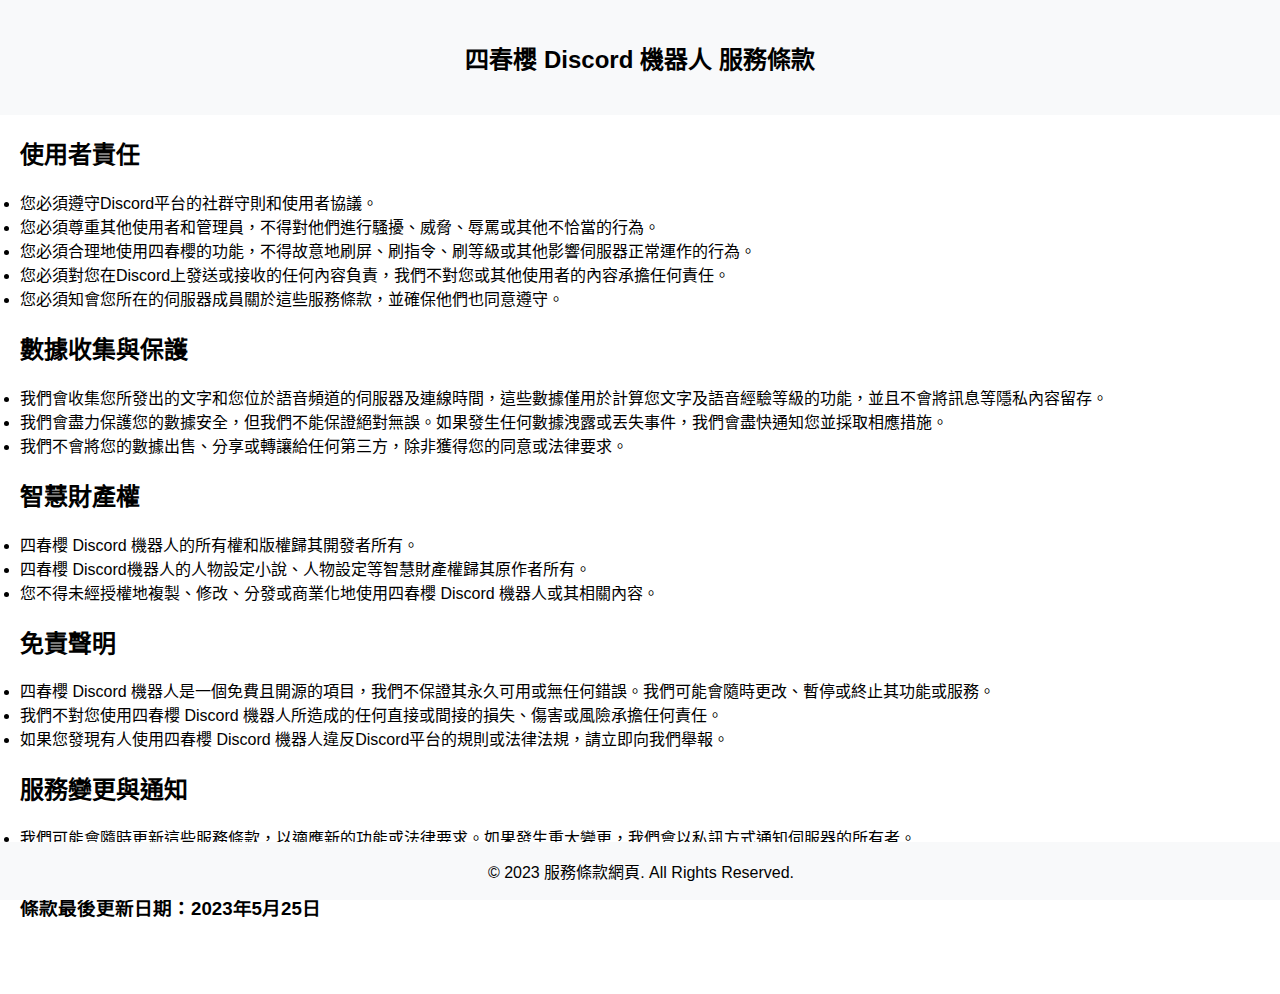
<file: terms-of-use/index.html>
<!DOCTYPE html>
<html lang="zh-TW">
<head>
    <meta charset="UTF-8">
    <meta name="viewport" content="width=device-width, initial-scale=1.0">
    <title>服務條款</title>
    <link rel="stylesheet" href="css/styles.css">
</head>
<body>
    <header>
        <h2>四春櫻 Discord 機器人 服務條款</h2>
    </header>

    <main>
        <section id="responsibility">
            <h2>使用者責任</h2>
            <li>您必須遵守Discord平台的社群守則和使用者協議。</li>
            <li>您必須尊重其他使用者和管理員，不得對他們進行騷擾、威脅、辱罵或其他不恰當的行為。</li>
            <li>您必須合理地使用四春櫻的功能，不得故意地刷屏、刷指令、刷等級或其他影響伺服器正常運作的行為。</li>
            <li>您必須對您在Discord上發送或接收的任何內容負責，我們不對您或其他使用者的內容承擔任何責任。</li>
            <li>您必須知會您所在的伺服器成員關於這些服務條款，並確保他們也同意遵守。</li>
        </section>
        <section id="Data_Collection_and_Protection">
            <h2>數據收集與保護</h2>
            <li>我們會收集您所發出的文字和您位於語音頻道的伺服器及連線時間，這些數據僅用於計算您文字及語音經驗等級的功能，並且不會將訊息等隱私內容留存。</li>
            <li>我們會盡力保護您的數據安全，但我們不能保證絕對無誤。如果發生任何數據洩露或丟失事件，我們會盡快通知您並採取相應措施。</li>
            <li>我們不會將您的數據出售、分享或轉讓給任何第三方，除非獲得您的同意或法律要求。</li>
        </section>
        <section id="intellectual_property_rights">
            <h2>智慧財產權</h2>
            <li>四春櫻 Discord 機器人的所有權和版權歸其開發者所有。</li>
            <li>四春櫻 Discord機器人的人物設定小說、人物設定等智慧財產權歸其原作者所有。</li>
            <li>您不得未經授權地複製、修改、分發或商業化地使用四春櫻 Discord 機器人或其相關內容。</li>
        </section>
        <section id="Disclaimer">
            <h2>免責聲明</h2>
            <li>四春櫻 Discord 機器人是一個免費且開源的項目，我們不保證其永久可用或無任何錯誤。我們可能會隨時更改、暫停或終止其功能或服務。</li>
            <li>我們不對您使用四春櫻 Discord 機器人所造成的任何直接或間接的損失、傷害或風險承擔任何責任。</li>
            <li>如果您發現有人使用四春櫻 Discord 機器人違反Discord平台的規則或法律法規，請立即向我們舉報。</li>
        </section>
        <section id="Service_Changes_and_Notifications">
            <h2>服務變更與通知</h2>
            <li>我們可能會隨時更新這些服務條款，以適應新的功能或法律要求。如果發生重大變更，我們會以私訊方式通知伺服器的所有者。</li>
            <li>如果您繼續使用四春櫻 Discord 機器人，即表示您同意新的服務條款。如果您不同意新的服務條款，請停止使用四春櫻 Discord機器人並將其從您的伺服器移除。</li>          
        </section>
        <section id="update_date">
            <h3>條款最後更新日期：2023年5月25日</h3>
        </section>
    </main>
    <br><br><br>
    <footer>
        <p>© 2023 服務條款網頁. All Rights Reserved.</p>
    </footer> 
    <!-- 待修改
    <footer>
        <p>© 2023 服務條款網頁. All Rights Reserved.</p>
    </footer> 
    -->
</body>
</html>
</file>
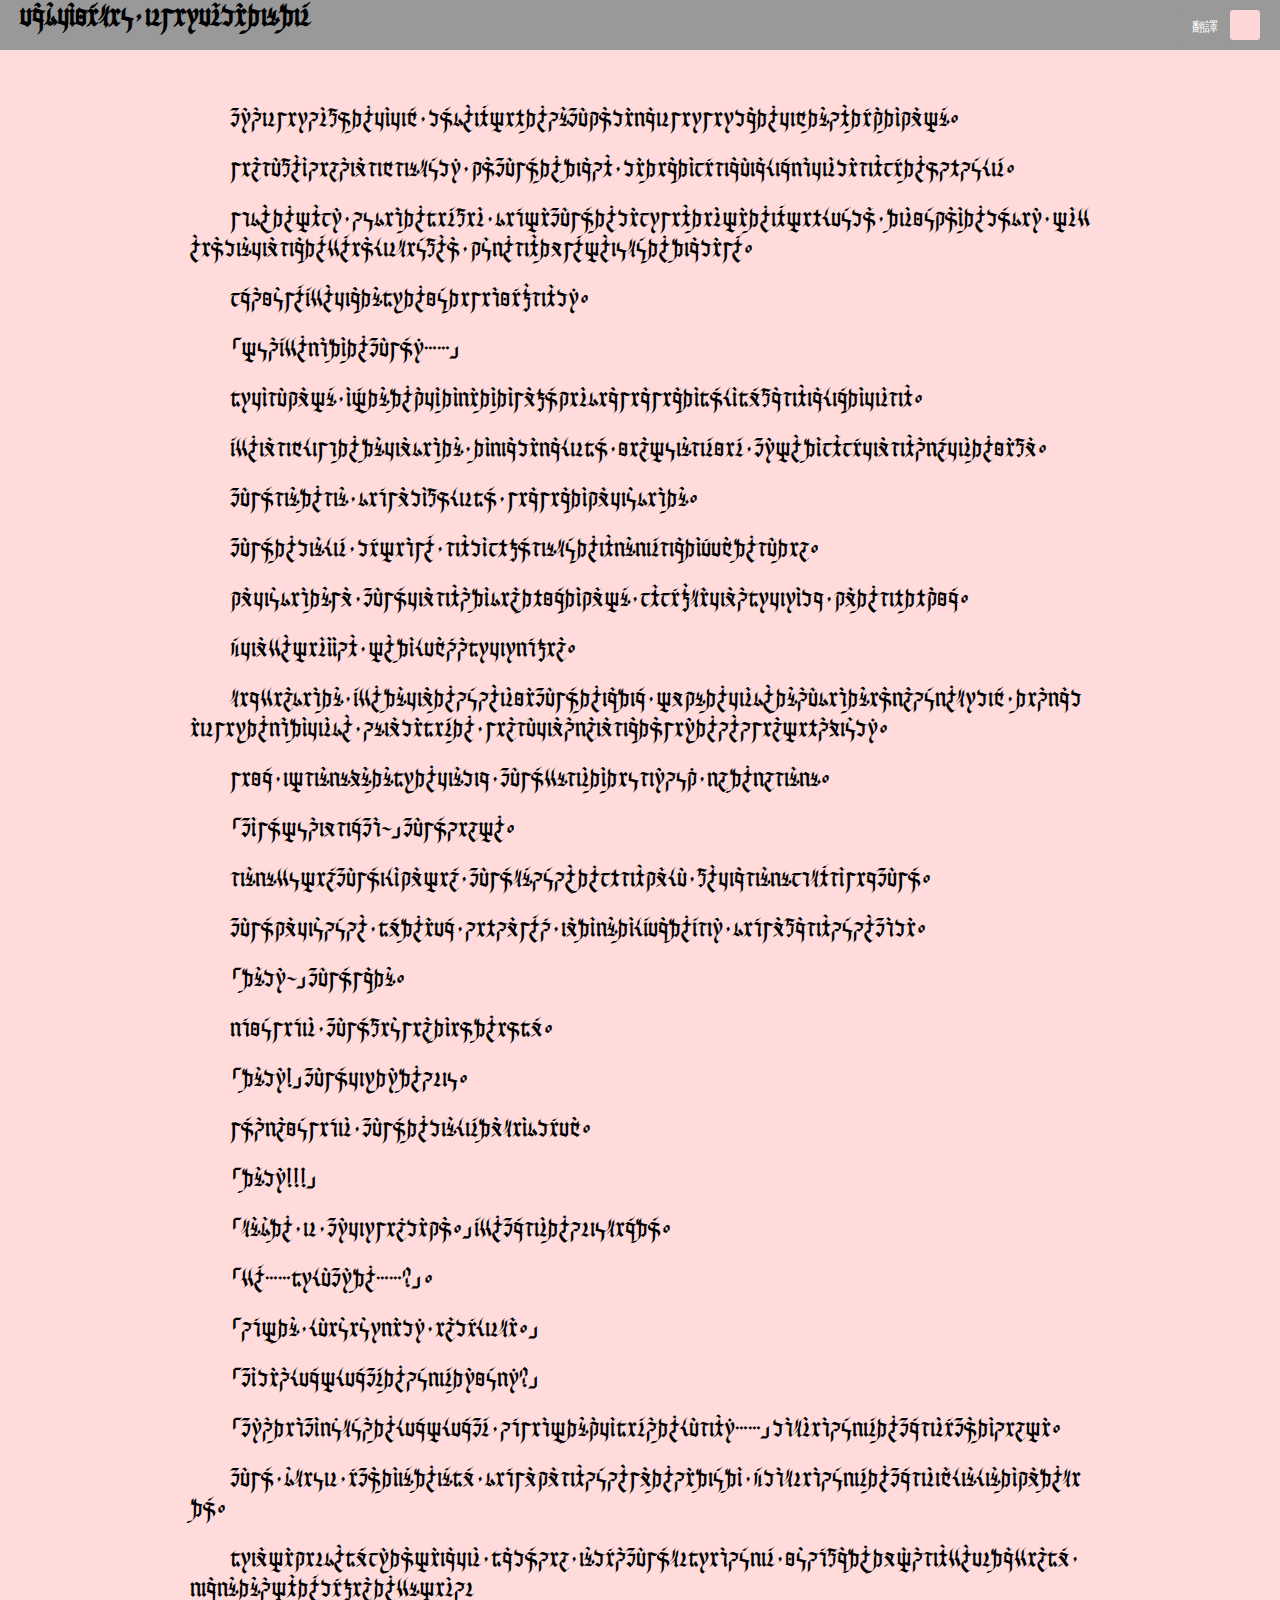
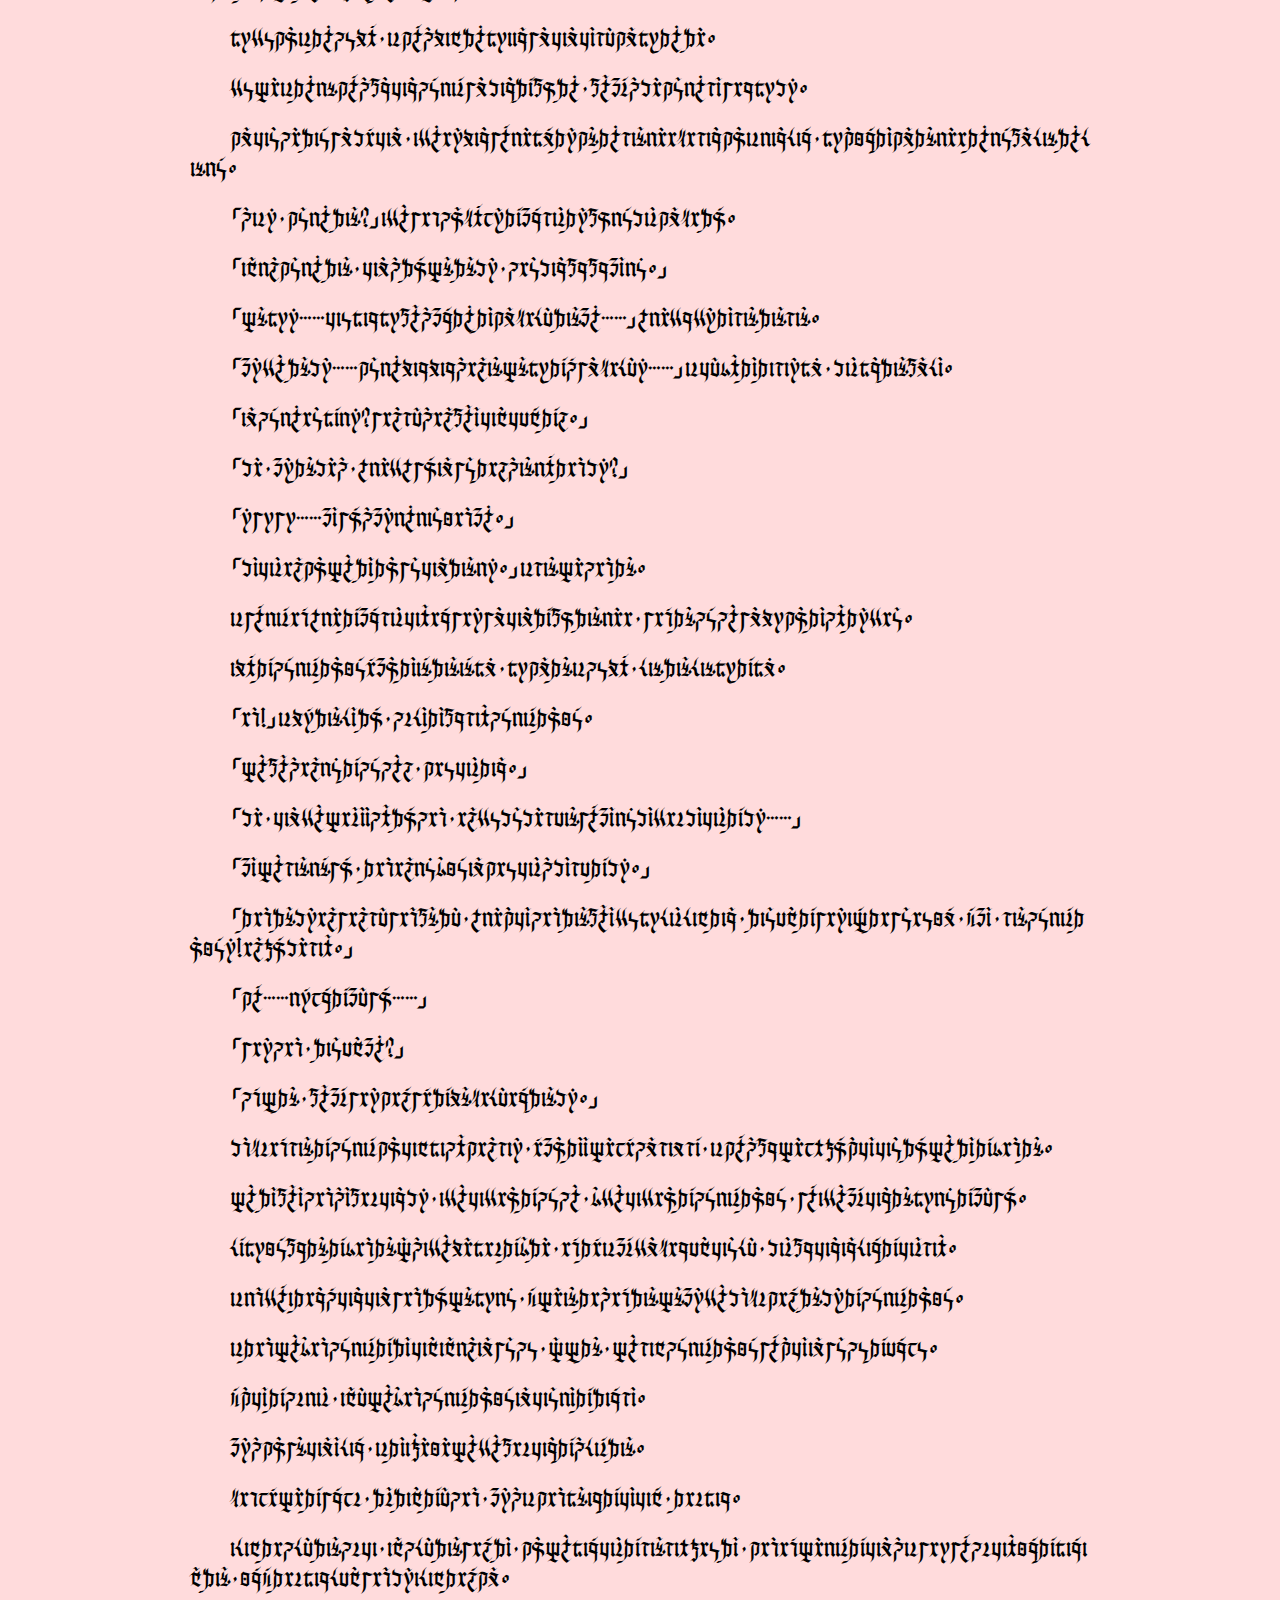
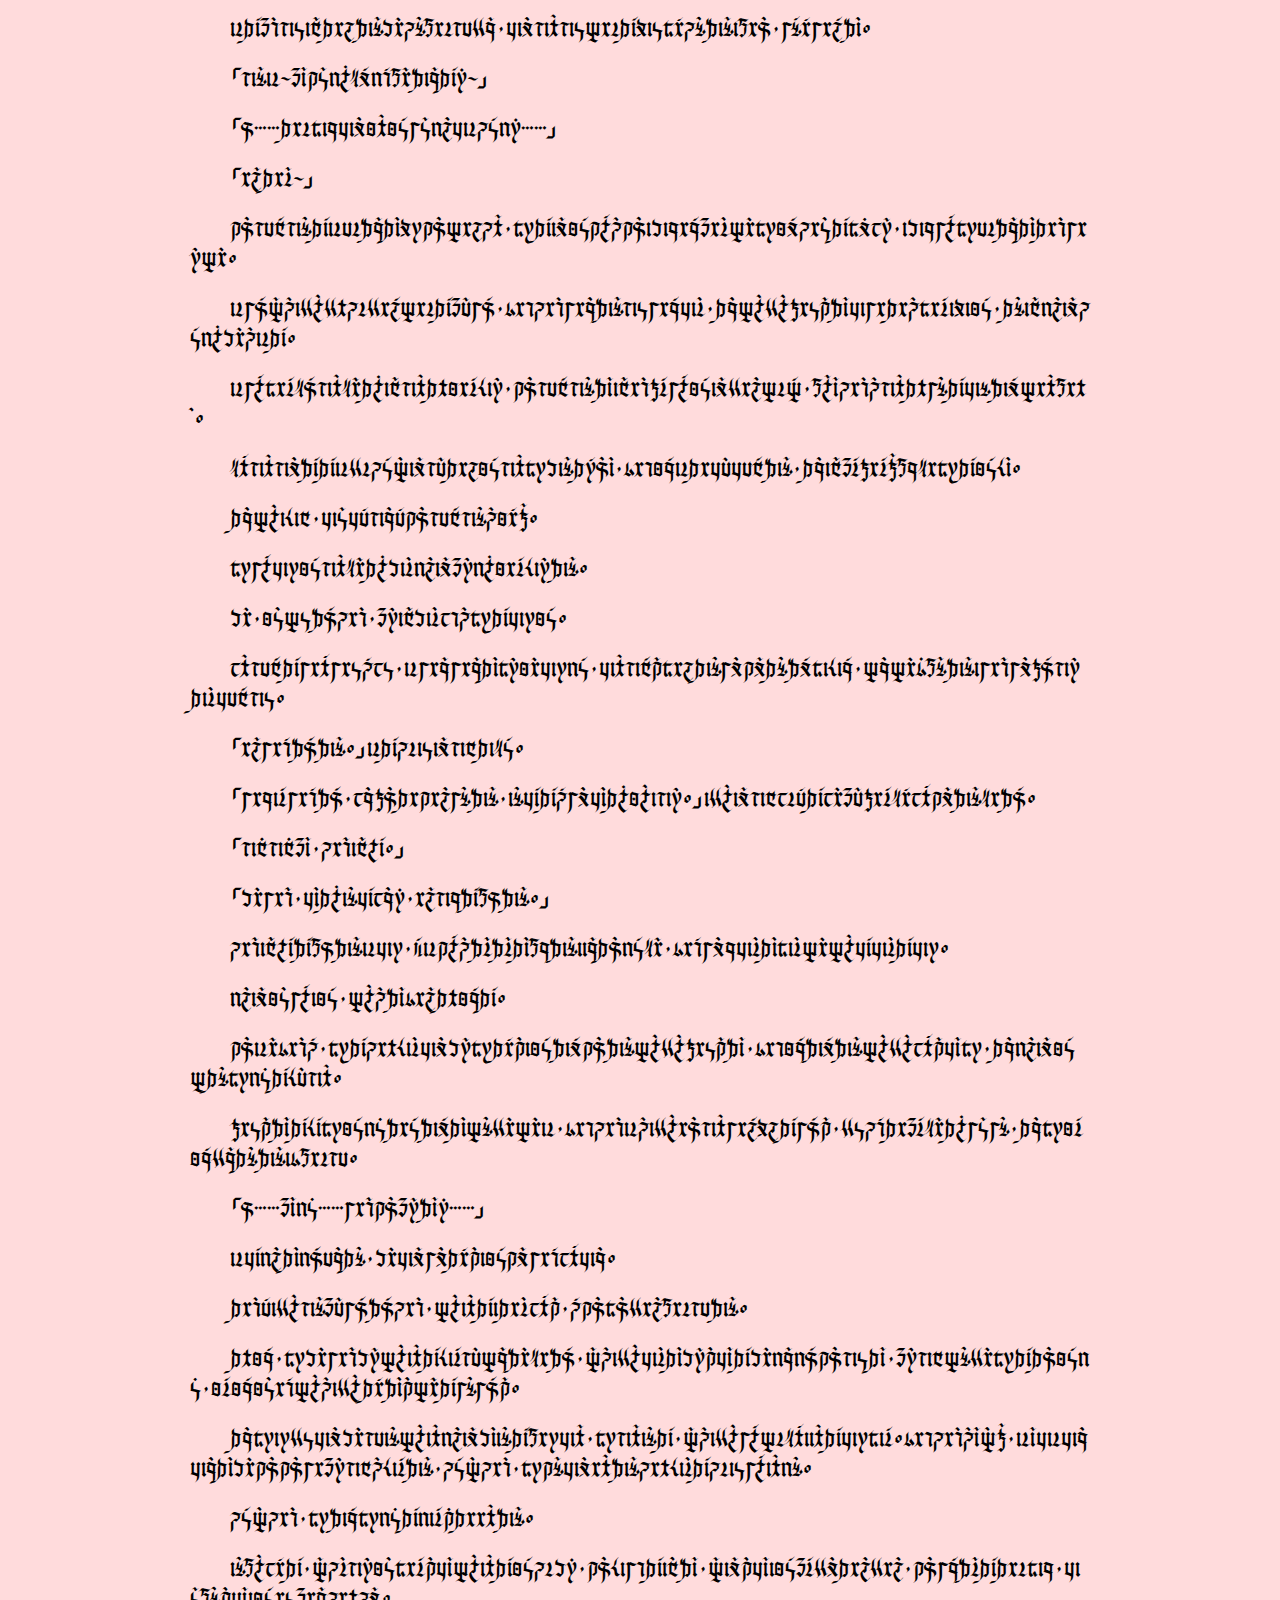
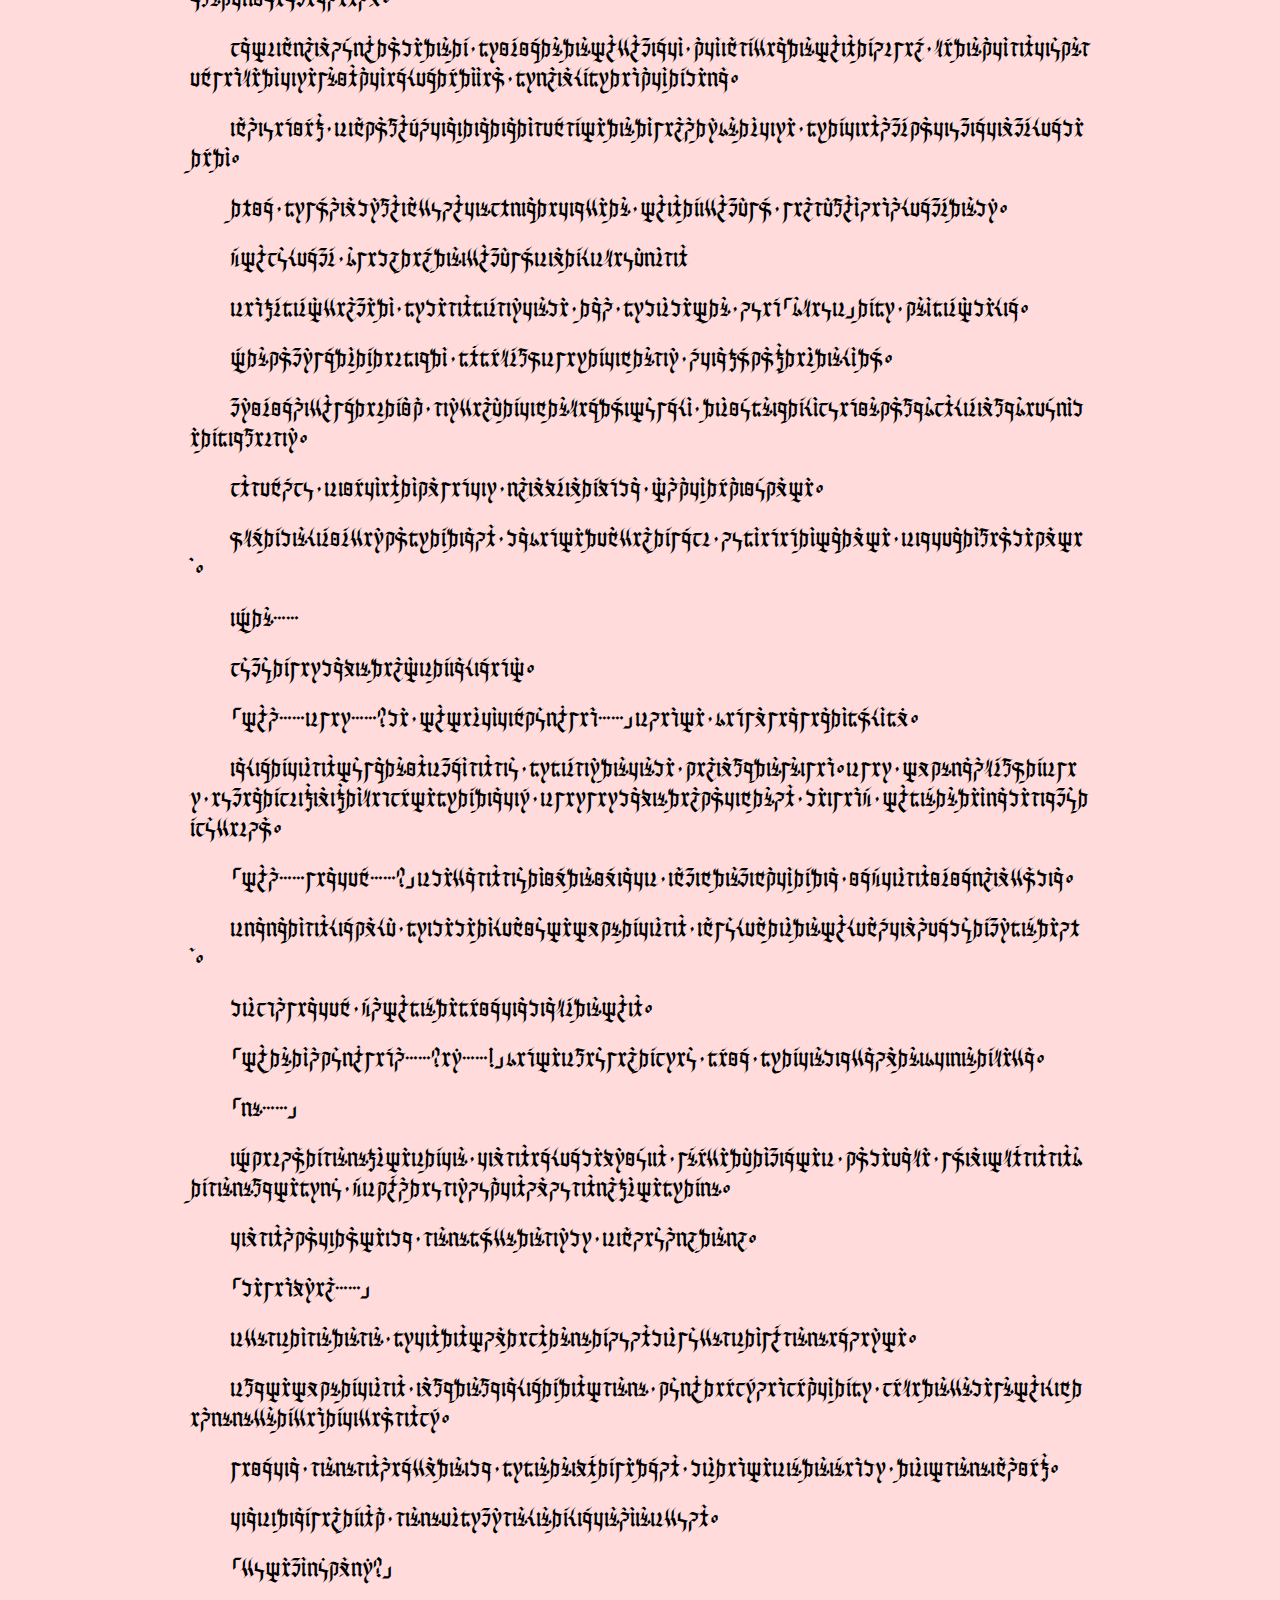
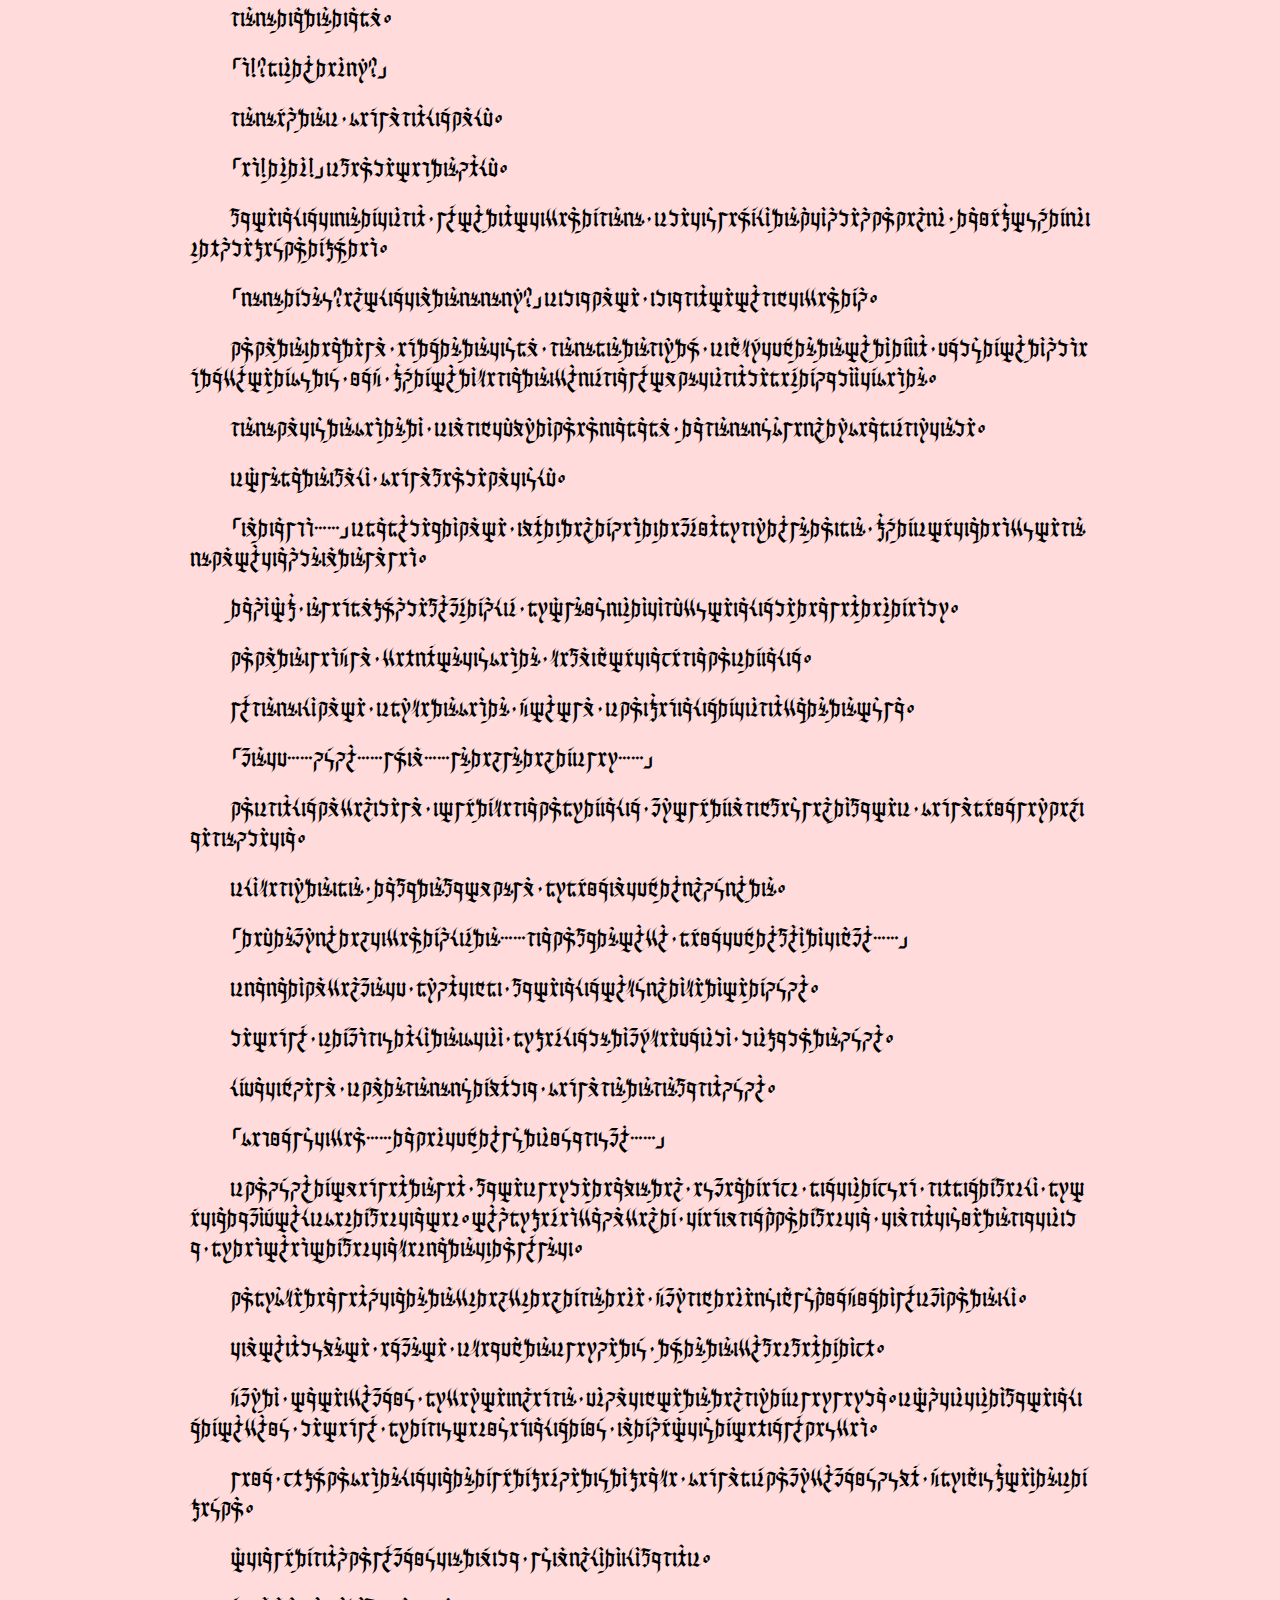
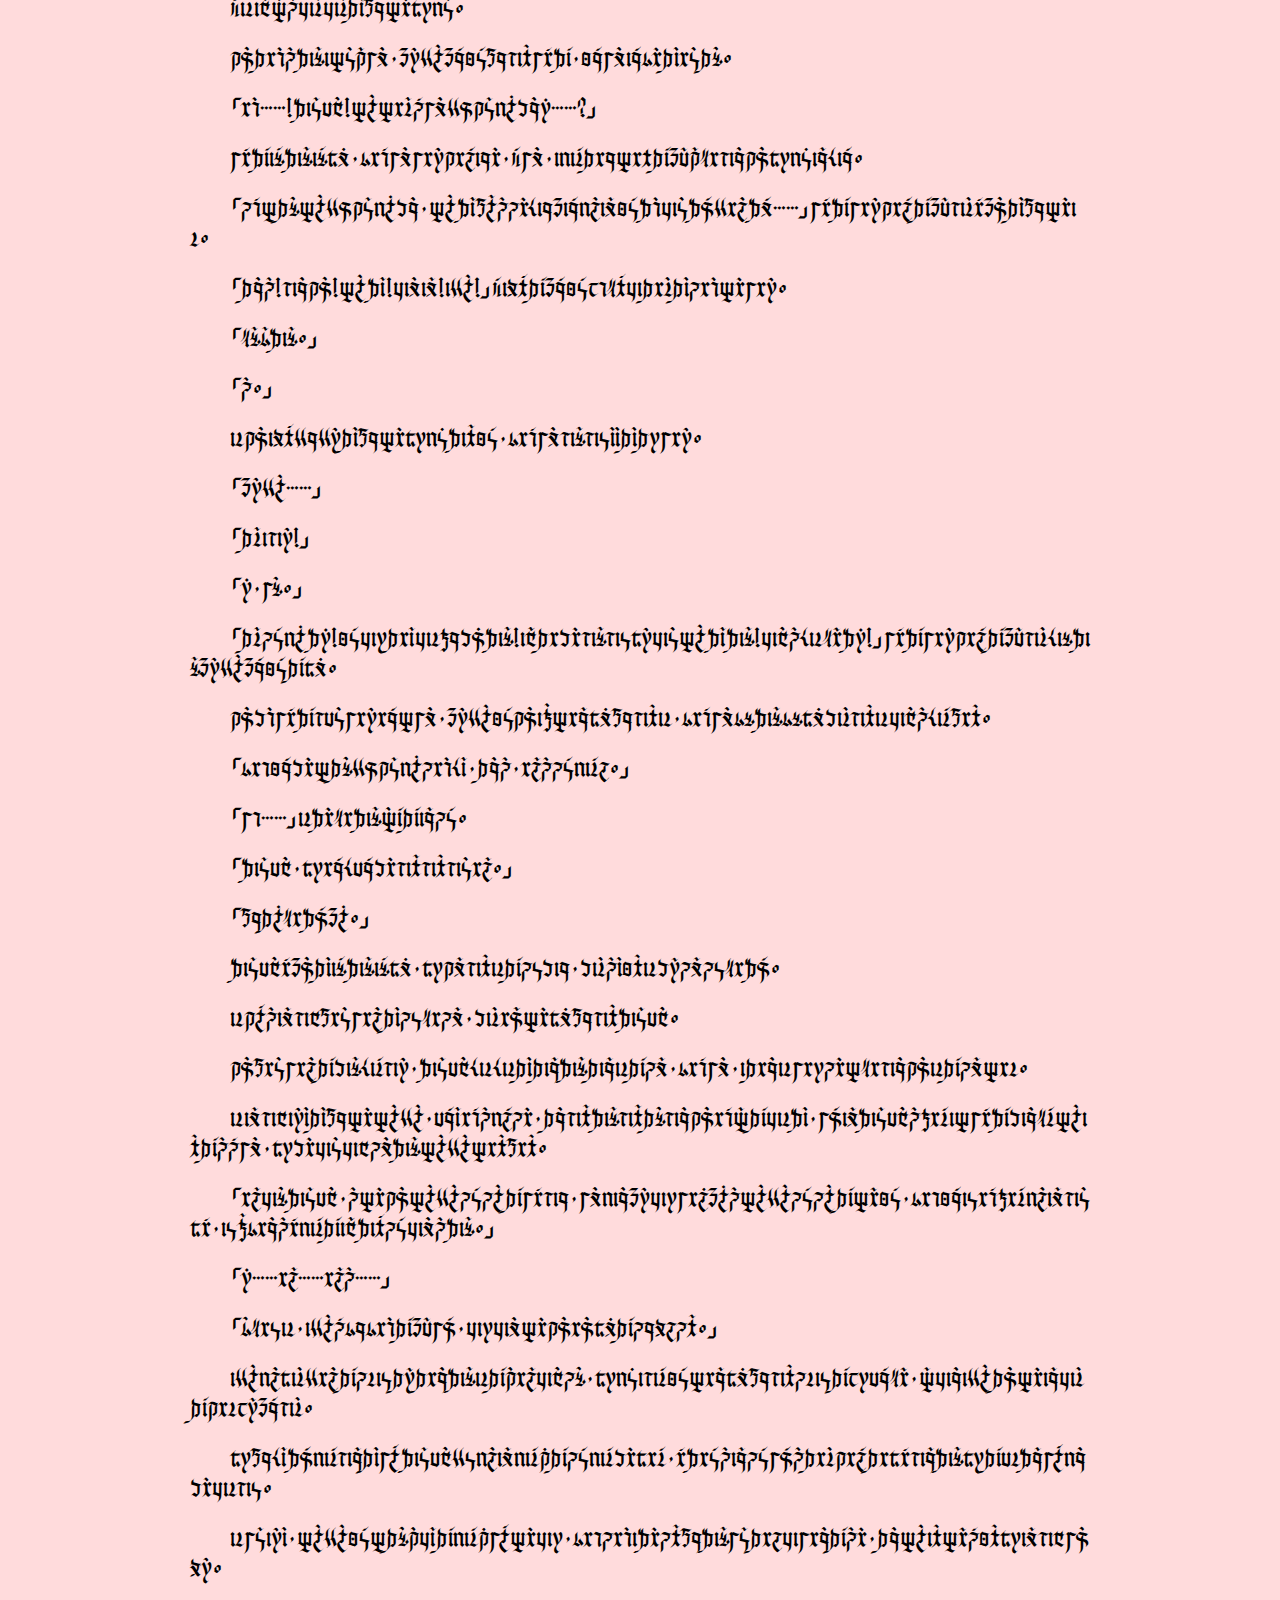
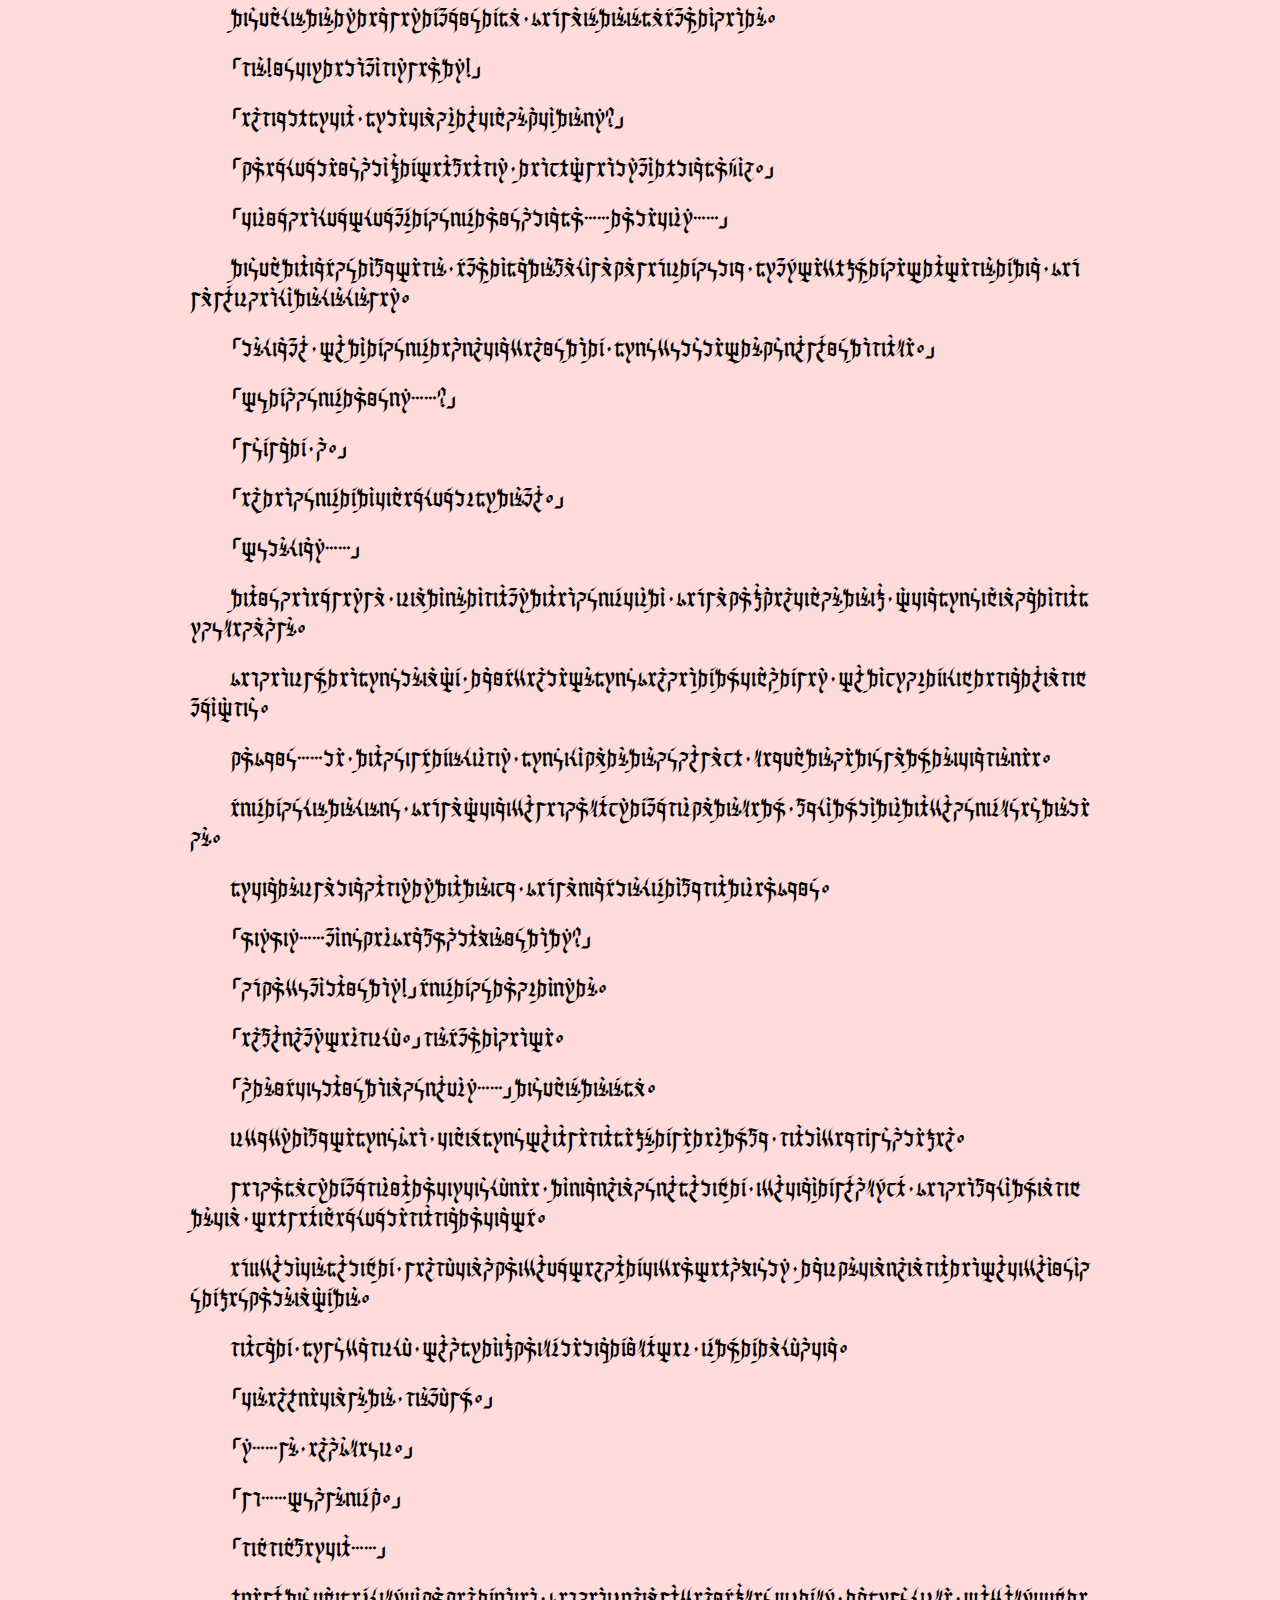
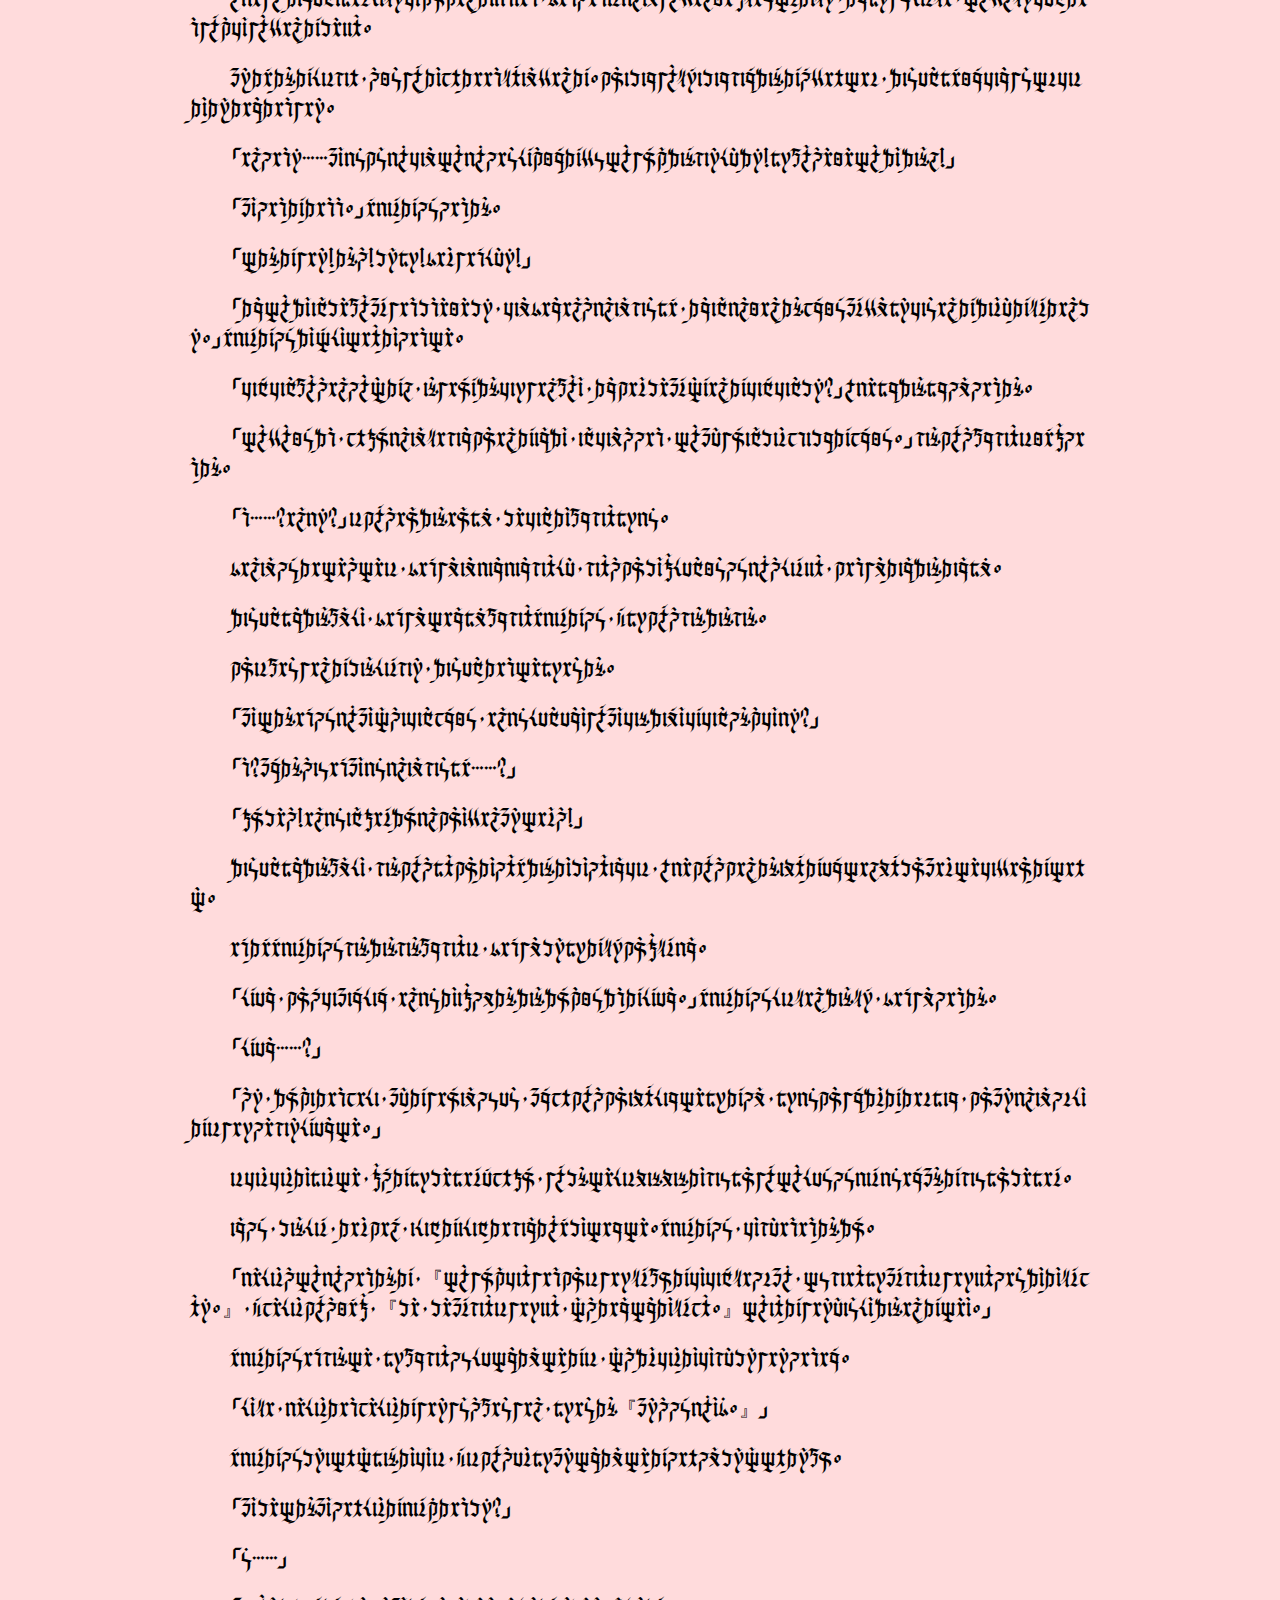
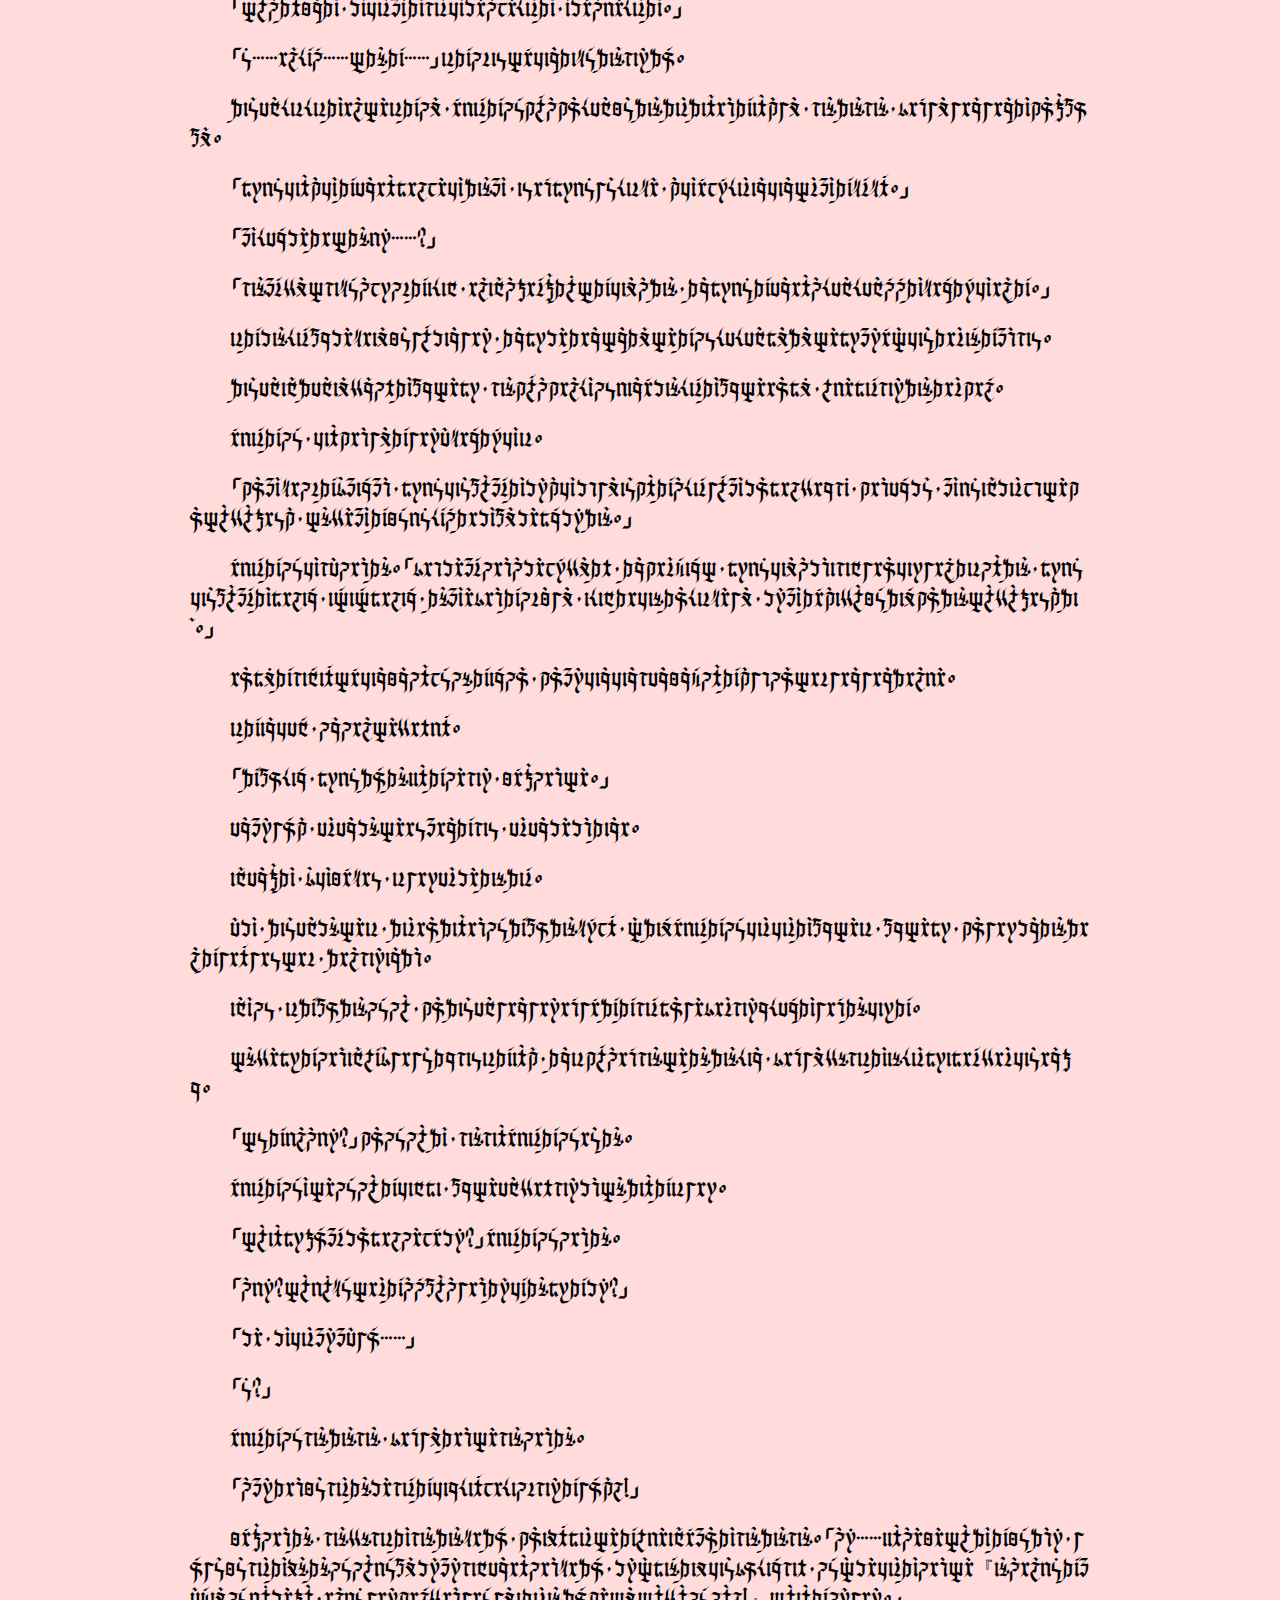
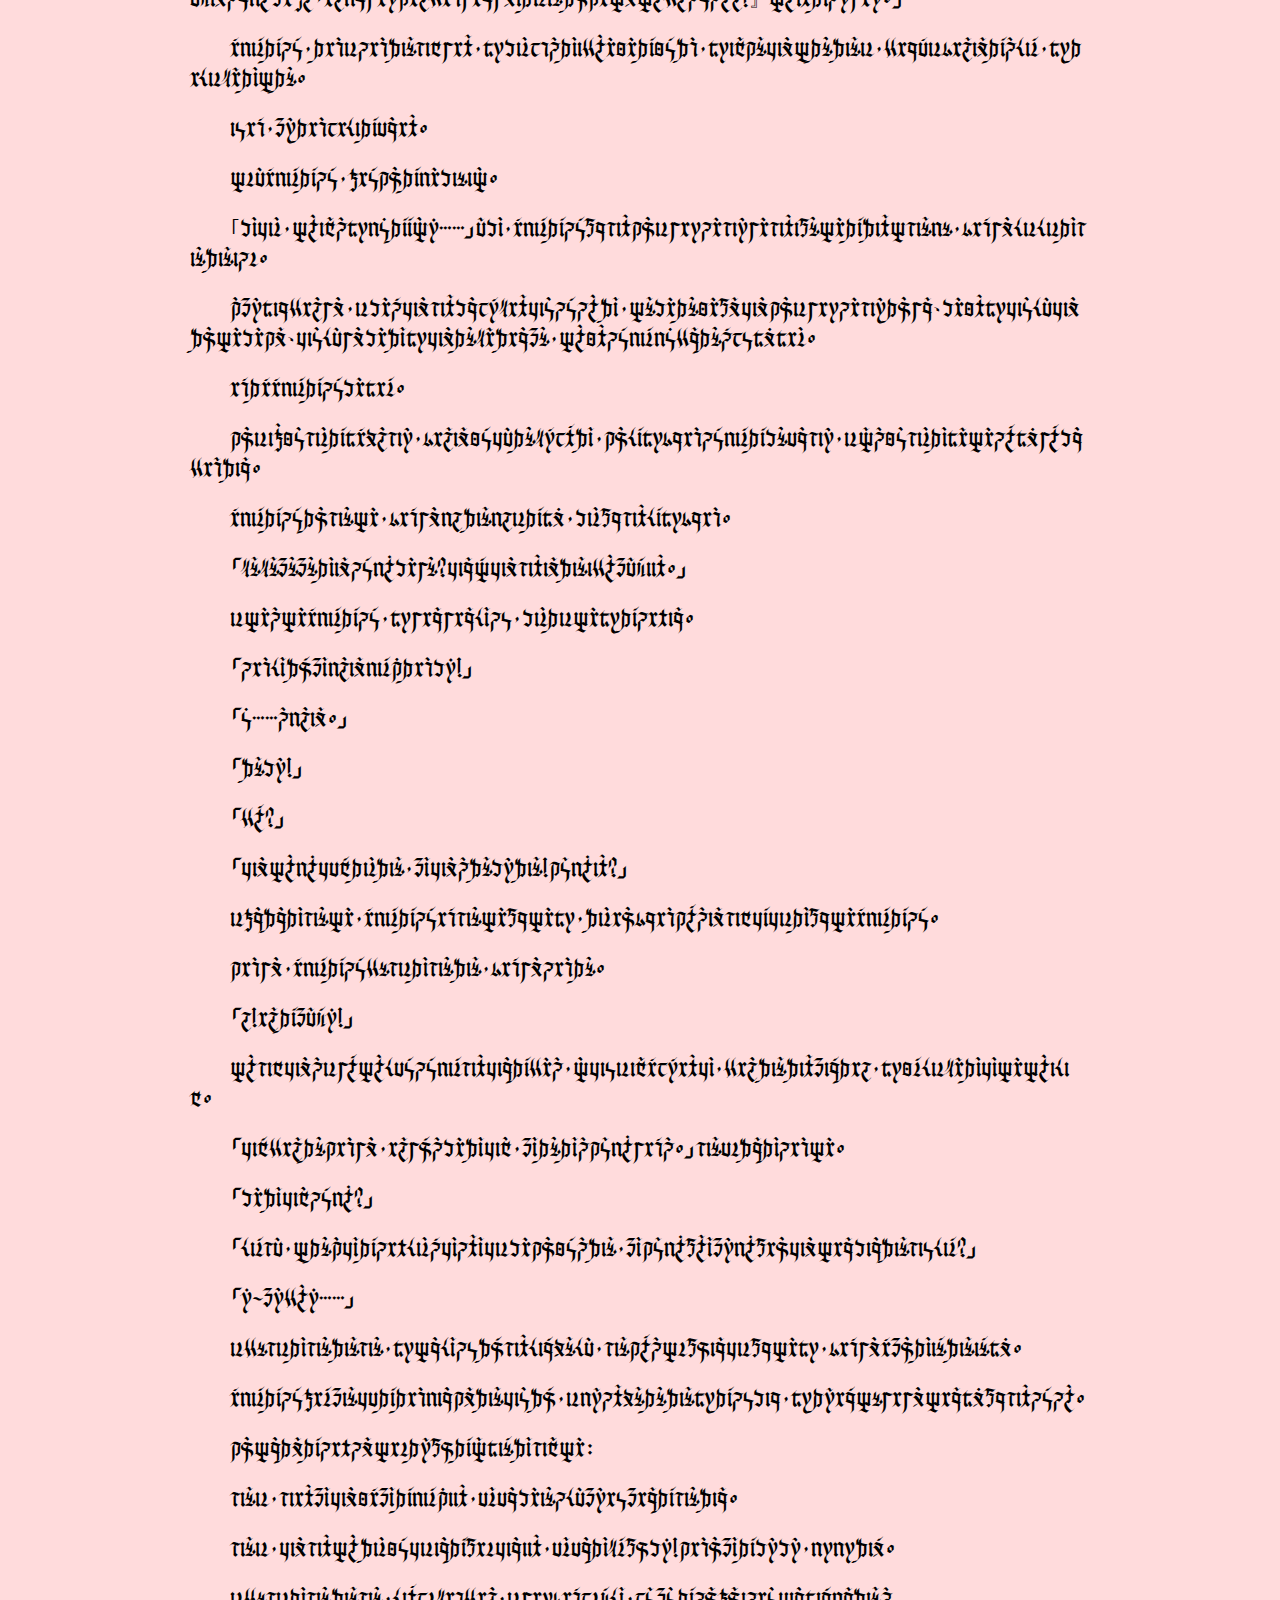
<file: novel/old_index.html>
請幫我根據這份網頁重製成現代化的介面設計，並保留原始的功能
請再幫我加上另外存放小說的程式碼優化，謝謝

<!DOCTYPE html>

<html lang="zh">

<head>
    <meta charset="utf-8" />
    <meta content="width=device-width, initial-scale=1.0" name="viewport" />
    <title>小說閱讀器</title>
    <link href="https://fonts.googleapis.com/css2?family=LXGW+WenKai+Mono+TC&display=swap" rel="stylesheet">
    <style>
        @font-face {
            font-family: 'CustomFont';
            src: url('fonts/elffont-rock.otf') format('opentype');
        }

        body {
            font-family: "Arial", sans-serif;
            font-size: 20px;
            color: #000;
            background-color: #ffdbdc;
            line-height: 1.5;
            margin: 0;
        }

        .dark-mode {
            color: #999999;
            background-color: #1b1b1b
        }

        .container {
            max-width: 900px;
            margin: 0 auto;
            padding: 20px;
        }

        .fixed-header {
            position: fixed;
            top: 0;
            left: 0;
            right: 0;
            height: 50px;
            display: flex;
            align-items: center;
            justify-content: space-between;
            padding: 0 20px;
            background-color: #999;
            z-index: 1000;
        }

        .theme-switcher {
            width: 30px;
            height: 30px;
            border: none;
            border-radius: 3px;
            cursor: pointer;
            background-color: #ffd6d8;
        }

        .dark-mode .theme-switcher {
            background-color: #666;
        }

        .novel-content p {
            margin: 0 0 20px;
        }

        .fancy-text {
            font-family: 'CustomFont', sans-serif;
        }

        .version-one {
            font-family: 'CustomFont', sans-serif;
        }

        .version-two {
            font-family: 'LXGW WenKai Mono TC', serif;
        }
    </style>
    <script>
        function toggleTheme() {
            document.body.classList.toggle('dark-mode');
        }
    </script>
</head>

<body>
    <header class="fixed-header">
        <h3>
            <p class="novel-title fancy-text"><span style="color:black">ㄩㄢˋㄙˋㄐㄧˋㄖㄨˊㄔㄨㄣ，ㄧㄥㄏㄨㄚㄩㄥˇㄅㄨˋㄉㄧㄠㄌㄧㄥˊ</span></p>
            <p class="novel-title fancy-text"><span style="color:black">願四季如春，櫻花永不凋零</span></p>
        </h3>
        <button class="theme-switcher" onclick="toggleTheme()"></button>
        <button id="toggleBtn"
            style="position: fixed; top: 10px; right: 50px; padding: 8px 12px; background-color: #999999; color: white; border: none; border-radius: 4px; cursor: pointer; z-index: 1001;">翻譯</button>
    </header>
    <main class="container">
        <div class="novel-content version-one">
            <!-- 在這裡填入小說內容 -->
            <br /><br />
            <p>  ㄋㄚˋㄕˋㄧㄥㄏㄨㄚㄕㄥˋㄎㄞㄉㄜ˙ㄐㄧˋㄐㄧㄝˊ，ㄅㄞˊㄙㄜˋㄧㄤˊㄓㄨㄤㄉㄜ˙ㄕㄠˇㄋㄩˇㄗㄞˋㄅㄨˋㄇㄢˇㄧㄥㄏㄨㄚㄏㄨㄚㄅㄢˋㄉㄜ˙ㄐㄧㄝㄉㄠˋㄕㄤˋㄉㄨˊㄗˋㄉㄧˋㄗㄡˇㄓㄠˊ。
            </p>
            <p>  ㄏㄨㄛˋㄒㄩˇㄎㄜˇㄧˇㄕㄨㄛㄕˋㄧㄡˇㄒㄧㄝㄒㄧㄠㄔㄣˊㄅㄚ˙，ㄗㄞˋㄋㄩˇㄏㄞˊㄉㄜ˙ㄌㄧㄢˇㄕㄤˋ，ㄅㄨˋㄉㄨㄢˋㄉㄧˋㄈㄨˊㄒㄧㄢˋㄩˇㄧㄢˇㄑㄧㄢˊㄇㄟˇㄐㄧㄥˇㄅㄨˋㄒㄧㄤˋㄈㄨˊㄉㄜ˙ㄞㄕㄤㄕㄣˊㄑㄧㄥˊ。
            </p>
            <p>  ㄏㄟㄙㄜˋㄉㄜ˙ㄓㄤˇㄈㄚˇ，ㄕㄣㄙㄨㄟˋㄉㄜ˙ㄊㄨㄥˊㄎㄨㄥˇ，ㄙㄨㄟˊㄓㄨˋㄋㄩˇㄏㄞˊㄉㄜ˙ㄅㄨˋㄈㄚㄏㄨㄤˋㄉㄨㄥˋㄓㄨˋㄉㄜ˙ㄧㄤˊㄓㄨㄤㄑㄩㄣˊㄅㄞˇ，ㄌㄧㄥˋㄖㄣˊㄗㄞˋㄧˋㄉㄜ˙ㄅㄞˊㄙㄨㄚˋ，ㄓㄥˇㄍㄜˋㄨㄞˋㄅㄧㄠˇㄐㄧㄡˋㄒㄧㄢˇㄉㄜˊㄍㄜˊㄨㄞˋㄑㄧㄥㄔㄨㄣˊㄎㄜˇㄞˋ，ㄗㄣˇㄇㄜ˙ㄒㄧㄤˇㄉㄡㄏㄜˊㄓㄜˋㄧㄣㄔㄣˊㄉㄜ˙ㄌㄧㄢˇㄅㄨˋㄏㄜˊ。
            </p>
            <p>  ㄈㄢˊㄕˋㄖㄣˋㄏㄜˊㄧˊㄍㄜˋㄐㄧㄢˋㄉㄠˋㄊㄚㄉㄜ˙ㄖㄣˊㄉㄨㄏㄨㄟˇㄖㄨˊㄘˇㄒㄧㄤˇㄅㄚ˙。</p>
            <p>  「ㄓㄣㄕˋㄧˊㄍㄜ˙ㄇㄟˇㄌㄧˋㄉㄜ˙ㄋㄩˇㄏㄞˊㄚ˙……」</p>
            <p>  ㄊㄚㄐㄧˋㄒㄩˋㄗㄡˇㄓㄠˊ，ㄧˋㄓˊㄉㄠˋㄌㄜ˙ㄗˋㄐㄧˇㄉㄧˋㄇㄨˋㄉㄧˋㄉㄧˋㄏㄡˋㄘㄞˊㄗㄨㄥˇㄙㄨㄢˋㄏㄨㄢˇㄏㄨㄢˇㄉㄧˋㄊㄞˊㄑㄧˇㄊㄡˊㄎㄢˋㄒㄧㄤˋㄧㄢˇㄑㄧㄢˊㄉㄧˋㄐㄧㄥˇㄒㄧㄤˋ。
            </p>
            <p>  ㄧˊㄍㄜ˙ㄧㄡˇㄒㄧㄝㄑㄧㄏㄟㄉㄜ˙ㄌㄠˇㄐㄧㄡˋㄙㄨㄟˋㄉㄠˋ，ㄉㄧˋㄇㄧㄢˋㄅㄨˋㄇㄢˇㄑㄧㄥㄊㄞˊ，ㄖㄨㄛˋㄓㄣㄧㄠˋㄒㄧㄥˊㄖㄨㄥˊ，ㄋㄚˋㄓㄜˋㄌㄧˇㄈㄤˇㄈㄨˊㄐㄧㄡˋㄒㄧㄤˋㄕˋㄇㄛˊㄐㄧㄥˋㄉㄜ˙ㄖㄨˋㄎㄡˇ。
            </p>
            <p>  ㄋㄩˇㄏㄞˊㄒㄧㄠˋㄌㄜ˙ㄒㄧㄠˋ，ㄙㄨㄟˊㄏㄡˋㄅㄧˋㄎㄞㄑㄧㄥㄊㄞˊ，ㄏㄨㄢˇㄏㄨㄢˇㄉㄧˋㄗㄡˇㄐㄧㄣˋㄙㄨㄟˋㄉㄠˋ。</p>
            <p>  ㄋㄩˇㄏㄞˊㄉㄜ˙ㄅㄧㄠˇㄑㄧㄥˊ，ㄅㄨˊㄓㄨㄟˋㄏㄜˊ，ㄒㄧㄤˋㄅㄧˇㄈㄤㄘㄞˊㄒㄧㄠㄔㄣˊㄉㄜ˙ㄧㄤˋㄇㄠˋㄇㄧㄥˊㄒㄧㄢˇㄉㄧˋㄩˊㄩㄝˋㄌㄜ˙ㄒㄩˇㄉㄨㄛ。</p>
            <p>  ㄗㄡˇㄐㄧㄣˋㄙㄨㄟˋㄉㄠˋㄏㄡˋ，ㄋㄩˇㄏㄞˊㄐㄧㄡˋㄒㄧㄤˋㄕˋㄌㄧˇㄙㄨㄛˇㄉㄤㄖㄢˊㄉㄧˋㄗㄡˇㄓㄠˊ，ㄈㄤˇㄈㄨˊㄘˇㄔㄨˇㄐㄧㄡˋㄕˋㄊㄚㄐㄧㄚㄧˋㄅㄢ，ㄗㄡˇㄉㄜ˙ㄒㄧㄤㄉㄤㄗˋㄖㄢˊ。
            </p>
            <p>  ㄦˊㄐㄧㄡˋㄍㄜˋㄓㄨㄥˇㄧˋㄧˋㄕㄤˋ，ㄓㄜˋㄌㄧˇㄑㄩㄝˋㄕˊㄕˋㄊㄚㄐㄧㄚㄇㄟˊㄘㄨㄛˋ。</p>
            <p>  ㄔㄨㄢㄍㄨㄛˋㄙㄨㄟˋㄉㄠˋ，ㄧˊㄍㄜ˙ㄌㄠˇㄐㄧㄡˋㄉㄜ˙ㄕㄣˊㄕㄜˋㄧㄥˋㄖㄨˋㄋㄩˇㄏㄞˊㄉㄜ˙ㄧㄢˇㄌㄧㄢˊ，ㄓㄡㄗㄠㄉㄜ˙ㄐㄧㄥˇㄙㄜˋㄉㄠˋㄕˋㄩˇㄙㄨㄟˋㄉㄠˋㄨㄞˋㄇㄛˋㄕㄣˊㄇㄜ˙ㄔㄚㄅㄧㄝˊ，ㄉㄨㄕˋㄇㄢˇㄅㄨˋㄧㄥㄏㄨㄚㄉㄜ˙ㄇㄟˇㄌㄧˋㄐㄧㄥˇㄙㄜˋ，ㄕㄠㄧㄡˇㄅㄨˋㄊㄨㄥˊㄉㄜ˙，ㄏㄨㄛˋㄒㄩˇㄐㄧㄡˋㄕˋㄇㄛˋㄧㄡˇㄒㄧㄢˋㄉㄞˋㄏㄨㄚˋㄉㄜ˙ㄕㄜˋㄕㄏㄨㄛˋㄓㄨㄤㄕˋㄆㄧㄣˇㄅㄚ˙。
            </p>
            <p>  ㄏㄨㄖㄢˊ，ㄧㄓㄒㄧㄠˇㄇㄠㄆㄠˇㄉㄠˋㄊㄚㄉㄜ˙ㄐㄧㄠˇㄅㄧㄢ，ㄋㄩˇㄏㄞˊㄍㄠㄒㄧㄥˋㄉㄧˋㄉㄨㄣㄒㄧㄚˋㄕㄣㄗ˙，ㄇㄛㄌㄜ˙ㄇㄛㄒㄧㄠˇㄇㄠ。</p>
            <p>  「ㄋㄧˇㄏㄞˊㄓㄣㄕˋㄧㄡㄒㄧㄢˊㄋㄟˇ～」ㄋㄩˇㄏㄞˊㄕㄨㄛㄓㄜ˙。</p>
            <p>  ㄒㄧㄠˇㄇㄠㄍㄣㄓㄨㄛˊㄋㄩˇㄏㄞˊㄧㄑㄧˇㄗㄡˇㄓㄨㄛˊ，ㄋㄩˇㄏㄞˊㄔㄠˊㄕㄣˊㄕㄜˋㄉㄜ˙ㄈㄤㄒㄧㄤˋㄗㄡˇㄑㄩˋ，ㄎㄜˇㄐㄧㄢˋㄒㄧㄠˇㄇㄠㄈㄟㄔㄤˊㄒㄧˇㄏㄨㄢㄋㄩˇㄏㄞˊ。
            </p>
            <p>  ㄋㄩˇㄏㄞˊㄗㄡˇㄐㄧㄣˋㄕㄣˊㄕㄜˋ，ㄊㄡˊㄌㄜ˙ㄨˇㄩㄢˊ，ㄕㄨㄤㄕㄡˇㄏㄜˊㄕˊ，ㄧㄡˇㄌㄧˇㄇㄠˋㄉㄧˋㄑㄧˊㄩㄢˋㄌㄜ˙ㄧˊㄒㄧㄚˋ，ㄙㄨㄟˊㄏㄡˋㄎㄢˋㄒㄧㄤˋㄕㄣˊㄕㄜˋㄋㄟˋㄅㄨˋ。
            </p>
            <p>  「ㄌㄠˇㄅㄚˋ～」ㄋㄩˇㄏㄞˊㄏㄢˇㄉㄠˋ。</p>
            <p>  ㄇㄟˊㄖㄣˊㄏㄨㄟˊㄧㄥˋ，ㄋㄩˇㄏㄞˊㄎㄨㄣˋㄏㄨㄛˋㄉㄧˋㄨㄞㄌㄜ˙ㄨㄞㄊㄡˊ。</p>
            <p>  「ㄌㄠˇㄅㄚˋ！」ㄋㄩˇㄏㄞˊㄐㄧㄚㄉㄚˋㄌㄜ˙ㄕㄥㄧㄣ。</p>
            <p>  ㄏㄞˊㄕˋㄇㄛˋㄖㄣˊㄏㄨㄟˊㄧㄥˋ，ㄋㄩˇㄏㄞˊㄉㄜ˙ㄅㄧㄠˇㄑㄧㄥˊㄌㄡˋㄔㄨㄧˋㄙㄅㄨˊㄩㄝˋ。</p>
            <p>  「ㄌㄠˇㄅㄚˋ！！！」</p>
            <p>  「ㄔㄠˇㄙˇㄌㄜ˙，ㄧㄥ，ㄋㄚˋㄐㄧㄚㄏㄨㄛ˙ㄅㄨˋㄗㄞˋ。」ㄧˊㄍㄜ˙ㄋㄢˊㄒㄧㄥˋㄉㄜ˙ㄕㄥㄧㄣㄔㄨㄢˊㄌㄞˊ。</p>
            <p>  「ㄍㄜˊ……ㄊㄚㄑㄩˋㄋㄚˇㄌㄜ˙……？」。</p>
            <p>  「ㄕㄟˊㄓㄉㄠˋ，ㄑㄩˋㄨㄣˋㄨㄣˋㄚㄇㄨˋㄅㄚ˙，ㄨㄛˇㄅㄨˊㄑㄧㄥㄔㄨˇ。」</p>
            <p>  「ㄋㄧˇㄅㄨˋㄕˋㄑㄩㄢˊㄓㄑㄩㄢˊㄋㄥˊㄉㄜ˙ㄕㄣˊㄇㄧㄥˊㄉㄚˋㄖㄣˊㄇㄚ˙？」</p>
            <p>  「ㄋㄚˇㄕˋㄉㄨㄟˋㄋㄧˇㄇㄣ˙ㄔㄣˊㄕˋㄉㄜ˙ㄑㄩㄢˊㄓㄑㄩㄢˊㄋㄥˊ，ㄕㄟˊㄏㄨㄟˋㄓㄉㄠˋㄗˋㄐㄧˇㄊㄨㄥˊㄕˋㄉㄜ˙ㄑㄩˋㄒㄧㄤˋㄚ˙……」ㄅㄟˋㄔㄥˋㄨㄟˋㄕㄣˊㄇㄧㄥˊㄉㄜ˙ㄋㄢˊㄒㄧㄥˋㄨˊㄋㄞˋㄉㄧˋㄕㄨㄛㄓㄨˋ。
            </p>
            <p>  ㄋㄩˇㄏㄞˊ，ㄙˋㄔㄨㄣㄧㄥ，ㄨˊㄋㄞˋㄉㄧˋㄧㄠˊㄌㄜ˙ㄧㄠˊㄊㄡˊ，ㄙㄨㄟˊㄏㄡˋㄗㄡˇㄒㄧㄤˋㄕㄣˊㄕㄜˋㄏㄡˋㄉㄜ˙ㄕㄨˋㄌㄧㄣˊㄌㄧˇ，ㄦˊㄅㄟˋㄔㄥㄨㄟˋㄕㄣˊㄇㄧㄥˊㄉㄜ˙ㄋㄢˊㄒㄧㄥˋㄧㄝˇㄑㄧㄠˇㄑㄧㄠˇㄉㄧˋㄗㄡˇㄌㄜ˙ㄔㄨㄌㄞˊ。
            </p>
            <p>  ㄊㄚㄧㄡˇㄓㄨˋㄗㄨㄥㄙㄜˋㄊㄡˊㄈㄚˇㄉㄞˋㄓㄨˋㄧㄢˇㄐㄧㄥˋ，ㄊㄢˇㄅㄞˊㄕㄨㄛ，ㄧㄠˋㄅㄨˊㄕˋㄋㄩˇㄏㄞˊㄔㄥㄊㄚㄨㄟˋㄕㄣˊㄇㄧㄥˊ，ㄖㄣˋㄕㄟˊㄎㄢˋㄌㄜ˙ㄉㄡㄓˇㄕˋㄒㄧㄤˋㄍㄜˋㄩㄥㄌㄢˇㄍㄨㄛˋㄊㄡˊ，ㄇㄧㄢˋㄇㄠˋㄉㄠˋㄕˋㄓㄤˇㄉㄜˊㄅㄨˊㄘㄨㄛˋㄉㄜ˙ㄍㄠㄓㄨㄥˋㄕㄥ
            </p>
            <p>  ㄊㄚㄍㄣㄗㄞˋㄧㄥㄉㄜ˙ㄕㄣㄆㄤˊ，ㄧㄥㄗㄜˊㄕˋㄆㄧㄝㄌㄜ˙ㄊㄚㄧㄧㄢˇㄏㄡˋㄐㄧㄡˋㄐㄧˋㄒㄩˋㄗㄡˇㄊㄚㄉㄜ˙ㄌㄨˋ。</p>
            <p>  ㄍㄣㄓㄨˋㄧㄥㄉㄜ˙ㄇㄠㄗㄜˊㄕˋㄎㄢˋㄐㄧㄢˋㄕㄣˊㄇㄧㄥˊㄏㄡˋㄅㄧㄢˋㄌㄧˊㄎㄞㄌㄜ˙，ㄎㄜˇㄋㄥˊㄕˋㄅㄨˋㄗㄣˇㄇㄜ˙ㄒㄧˇㄏㄨㄢㄊㄚㄅㄚ˙。</p>
            <p>  ㄗㄡˇㄐㄧㄣˋㄕㄨˋㄌㄧㄣˊㄏㄡˋㄅㄨˊㄐㄧㄡˇ，ㄧㄍㄜ˙ㄨㄚˇㄆㄧㄢˋㄏㄜˊㄇㄨˋㄊㄡˊㄉㄚˇㄗㄠˋㄉㄜ˙ㄒㄧㄠˇㄇㄨˋㄨㄔㄨㄒㄧㄢˋㄗㄞˋㄧㄥㄇㄧㄢˋㄑㄧㄢˊ，ㄊㄚㄗˋㄖㄢˊㄉㄧˋㄗㄡˇㄉㄠˋㄇㄨˋㄨㄉㄜ˙ㄇㄣˊㄎㄡˇㄑㄧㄠㄌㄜ˙ㄑㄧㄠㄇㄣˊ。
            </p>
            <p>  「ㄕˋㄧㄥㄚ˙，ㄗㄣˇㄇㄜ˙ㄌㄧㄠˇ？」ㄧㄍㄜˋㄏㄨㄟㄕㄞˇㄔㄤˊㄈㄚˇㄉㄧˊㄋㄢˊㄒㄧㄥˋㄉㄚˇㄎㄞㄇㄣˊㄅㄧㄥˋㄗㄡˇㄔㄨㄌㄞˊ。</p>
            <p>  「ㄧㄝˇㄇㄛˋㄗㄣˇㄇㄜ˙ㄌㄧㄠˇ，ㄐㄧㄡˋㄕˋㄌㄞˊㄓㄠˇㄌㄠˇㄅㄚˋ，ㄕㄨㄣˋㄅㄧㄢˋㄎㄢㄎㄢㄋㄧˇㄇㄣ˙。」</p>
            <p>  「ㄓㄠˇㄊㄚㄚ˙……ㄐㄧㄣㄊㄧㄢㄊㄚㄎㄜˇㄕˋㄋㄢˊㄉㄜ˙ㄉㄧˋㄗㄡˇㄔㄨㄑㄩˋㄌㄧㄠˇㄋㄜ˙……」ㄜㄇㄨˋㄍㄢㄍㄚˋㄉㄧˋㄒㄧㄠˋㄌㄧㄠˇㄒㄧㄠˋ。</p>
            <p>  「ㄋㄚˋㄍㄜˋㄌㄠˇㄅㄚˋ……ㄗㄣˇㄇㄜ˙ㄆㄧㄢㄆㄧㄢㄕˋㄨㄛˇㄧㄠˋㄓㄠˇㄊㄚㄉㄧˊㄕˊㄏㄡˋㄔㄨㄑㄩˋㄚ˙……」ㄧㄥㄐㄩˇㄙㄤˋㄉㄧˋㄉㄧㄒㄧㄚˋㄊㄡ˙，ㄅㄧㄥˋㄊㄢˋㄌㄧㄠˇㄎㄡˇㄑㄧˋ。
            </p>
            <p>  「ㄧㄡˇㄕㄣˊㄇㄜ˙ㄨㄣˋㄊㄧˊㄇㄚ˙？ㄏㄨㄛˋㄒㄩˇㄕˋㄨㄛˇㄎㄜˇㄧˇㄐㄧㄝˋㄐㄩㄝˊㄉㄧˊㄛ。」</p>
            <p>  「ㄅㄨˋ，ㄋㄚˋㄉㄠˋㄅㄨˋㄕˋ，ㄜㄇㄨˋㄍㄜㄏㄞˊㄧㄡˇㄏㄣˇㄉㄨㄛㄕˋㄧㄠˋㄇㄤˊㄉㄨㄟˋㄅㄚ˙？」</p>
            <p>  「ㄚ˙ㄏㄚㄏㄚ……ㄋㄧˇㄏㄞˊㄕˋㄋㄚˋㄇㄜ˙ㄇㄧㄣˇㄖㄨㄟˋㄋㄜ˙。」</p>
            <p>  「ㄅㄧˋㄐㄧㄥˋㄨㄛˇㄗㄞˋㄓㄜˋㄌㄧˇㄉㄞˋㄏㄣˇㄐㄧㄡˇㄌㄧㄠˇㄇㄚ˙。」ㄧㄥㄒㄧㄠˋㄓㄨˋㄕㄨㄟˋㄉㄠˋ。</p>
            <p>  ㄧㄥㄏㄜˊㄇㄧㄥˊㄨㄟˊㄜㄇㄨˋㄉㄧˊㄋㄢˊㄒㄧㄥˋㄐㄧㄤˇㄨㄢˊㄏㄨㄚˋㄏㄡˋㄐㄧㄡˋㄌㄧˊㄎㄞㄌㄧㄠˇㄇㄨˋㄨ，ㄏㄨㄟˊㄉㄠˋㄕㄣˊㄕㄜˋㄏㄡˋㄆㄚㄗㄞˋㄉㄧˋㄕㄤˇㄉㄚˇㄍㄨㄣˇ。
            </p>
            <p>  ㄧㄆㄤˊㄉㄧˊㄕㄣˊㄇㄧㄥˊㄉㄞˋㄖㄣˊㄨˊㄋㄞˋㄉㄧˋㄧㄠˊㄌㄧㄠˇㄧㄠˊㄊㄡ˙，ㄊㄚㄗㄡˇㄉㄠˋㄧㄥㄕㄣㄆㄤˊ，ㄑㄧㄠㄌㄧㄠˇㄑㄧㄠㄊㄚㄉㄧˊㄊㄡ˙。</p>
            <p>  「ㄨㄟˋ！」ㄧㄥㄆㄚˊㄌㄧㄠˇㄑㄧˇㄌㄞˊ，ㄕㄥㄑㄧˋㄉㄧˋㄎㄢㄒㄧㄤˋㄕㄣˊㄇㄧㄥˊㄉㄞˋㄖㄣˊ。</p>
            <p>  「ㄓㄜˋㄎㄜˇㄕˋㄨㄛˇㄇㄣ˙ㄉㄧˊㄕㄣˊㄕㄜˋㄛ，ㄗㄨㄣㄐㄧㄥˋㄉㄧㄢˇ。」</p>
            <p>  「ㄅㄨˋ，ㄐㄧㄡˋㄍㄜˋㄓㄨㄥˇㄧˋㄧˋㄕㄤˇㄌㄞˊㄕㄨㄟˋ，ㄨㄛˇㄍㄣㄅㄣˇㄅㄨˋㄒㄩㄧㄠˋㄏㄜˊㄋㄧˇㄇㄣ˙ㄅㄧˋㄍㄨㄥㄅㄧˋㄐㄧㄥˋㄉㄧˊㄅㄚ˙……」</p>
            <p>  「ㄋㄧˇㄓㄜˋㄒㄧㄠˇㄇㄠˊㄏㄞˊ，ㄉㄨㄟˋㄨㄛˇㄇㄣ˙ㄙˋㄖㄣˊㄧㄡˇㄗㄨㄣㄐㄧㄥˋㄕˋㄅㄧˋㄒㄩㄉㄧˊㄅㄚ˙。」</p>
            <p>  「ㄉㄨㄟˋㄌㄠˇㄅㄚˋㄨㄛˇㄏㄨㄛˋㄒㄩˇㄏㄨㄟˇㄎㄠˇㄌㄩˋ，ㄜㄇㄨˋㄗˋㄐㄧˇㄕㄨㄟˋㄌㄧㄠˇㄎㄜˇㄧˇㄍㄣㄊㄚㄑㄧㄥˋㄑㄧㄝㄉㄧㄢˇ，ㄌㄧㄣˇㄩㄝˋㄉㄧˊㄏㄨㄚˋㄧㄓˊㄉㄨㄏㄣˇㄨㄣㄖㄡˊ，ㄦˊㄋㄧˇ，ㄒㄧㄠˇㄕㄣˊㄇㄧㄥˊㄉㄞˋㄖㄣˊㄚ˙！ㄨㄛˇㄘㄞˊㄅㄨˋㄒㄧㄤˇ。」
            </p>
            <p>  「ㄗㄜˊ……ㄇㄚˊㄈㄢˊㄉㄧˊㄋㄩˇㄏㄞˊ……」</p>
            <p>  「ㄏㄨㄚˋㄕㄨㄟˋ，ㄌㄧㄣˇㄩㄝˋㄋㄜ˙？」</p>
            <p>  「ㄕㄟˊㄓㄉㄠˋ，ㄎㄜˇㄋㄥˊㄏㄨㄚˋㄗㄨㄛˊㄏㄨˊㄌㄧˊㄆㄠˇㄔㄨㄑㄩˋㄨㄢˊㄌㄧㄠˇㄅㄚ˙。」</p>
            <p>  ㄅㄟˋㄔㄥㄨㄟˊㄒㄧㄠˇㄉㄧˊㄕㄣˊㄇㄧㄥˊㄗㄞˋㄐㄧㄝㄊㄧㄕㄤˇㄗㄨㄛˋㄒㄧㄚˋ，ㄨˊㄋㄞˋㄉㄧˋㄧˇㄓㄨˋㄈㄨˊㄕㄡˇㄒㄧㄡㄒㄧˊ，ㄧㄥㄗㄜˊㄕˋㄎㄢㄓㄨˋㄈㄤㄘㄞˊㄗˋㄐㄧˇㄐㄧㄣˋㄌㄞˊㄓㄜˋㄌㄧˇㄉㄧˊㄙㄨㄟˋㄉㄠˋ。
            </p>
            <p>  ㄓㄜˋㄌㄧˇㄎㄜˇㄧˇㄕㄨㄟˋㄕˋㄧˋㄎㄨㄥㄐㄧㄢˋㄅㄚ˙，ㄧㄍㄜˋㄐㄧㄍㄨㄞˋㄉㄧˊㄕㄣˊㄕㄜˋ，ㄙˋㄍㄜˋㄐㄧㄍㄨㄞˋㄉㄧˊㄕㄣˊㄇㄧㄥˊㄉㄞˋㄖㄣˊ，ㄏㄜˊㄧㄍㄜˋㄋㄥˊㄐㄧㄢˋㄉㄠˋㄊㄚㄇㄣ˙ㄉㄧˊㄋㄩˇㄏㄞˊ。
            </p>
            <p>  ㄑㄧˊㄊㄚㄖㄣˊㄎㄢㄉㄠˋㄉㄧˊㄙㄨㄟˋㄉㄠˋㄓˇㄕˋㄧㄍㄜˋㄆㄨˇㄊㄨㄥㄉㄧˊㄙˇㄌㄨˋ，ㄨㄟˊㄉㄨˊㄧㄥㄋㄥˊㄍㄡˋㄔㄨㄢㄩㄝˋㄐㄧㄣˋㄑㄩˋ，ㄅㄧㄥˋㄎㄢㄐㄧㄢˋㄧㄢˇㄑㄧㄢˊㄉㄧˊㄐㄧㄥˇㄒㄧㄤˋ。
            </p>
            <p>  ㄧㄥㄇㄟˇㄍㄜˊㄧㄉㄨㄢˋㄕˊㄐㄧㄢˋㄐㄧㄡˋㄏㄨㄟˇㄌㄞˊㄓㄠˇㄊㄚㄇㄣ˙，ㄦˊㄓㄨˇㄧㄠˋㄉㄨㄕˋㄨㄟˊㄌㄧㄠˇㄓㄠˇㄋㄚˋㄍㄜˋㄅㄟˋㄔㄥㄗㄨㄛˊㄌㄠˇㄅㄚˋㄉㄧˊㄕㄣˊㄇㄧㄥˊㄉㄞˋㄖㄣˊ。
            </p>
            <p>  ㄧㄥㄉㄨㄟˋㄓㄜˋㄙˋㄨㄟˋㄕㄣˊㄇㄧㄥˊㄉㄧˊㄌㄧˇㄐㄧㄝˋㄧㄝˇㄇㄛˋㄧㄡˇㄏㄣˇㄕㄣ，ㄓˇㄓㄉㄠˋ，ㄓㄜˋㄒㄧㄝㄕㄣˊㄇㄧㄥˊㄉㄞˋㄖㄣˊㄏㄜˊㄗˋㄐㄧˇㄧㄡˇㄏㄣˇㄕㄣㄉㄧˊㄩㄢˊㄈㄣ。
            </p>
            <p>  ㄦˊㄗˋㄐㄧˇㄉㄧˊㄕㄥㄇㄧㄥˋ，ㄧㄝˇㄩˋㄓㄜˋㄙˋㄨㄟˋㄕㄣˊㄇㄧㄥˊㄉㄞˋㄖㄣˊㄧㄡˇㄐㄧㄣˇㄇㄧˋㄉㄧˊㄌㄧㄢˊㄒㄧˋ。</p>
            <p>  ㄋㄚˋㄕˋㄗㄞˋㄏㄠˋㄐㄧㄡˇㄧˇㄑㄧㄢˊ，ㄧㄥㄉㄧˋㄧㄘˋㄨˋㄖㄨˋㄓㄜˋㄍㄜˋㄎㄨㄥㄐㄧㄢˋㄉㄧˊㄕˋㄑㄧㄥˊㄌㄧㄠˇ。</p>
            <p>  ㄔㄨㄟㄈㄨˊㄓㄨˋㄉㄧˊㄏㄢˊㄈㄥ，ㄌㄥˇㄌㄧㄝˋㄉㄧˊㄩˇㄕㄨㄟˇ，ㄋㄚˋㄕˋㄧㄥㄗㄨㄟˋㄊㄠˇㄧㄢㄉㄧˊㄐㄧˋㄐㄧㄝˊ，ㄉㄨㄥㄊㄧㄢ。</p>
            <p>  ㄧㄑㄧㄝㄉㄨㄕㄑㄩˋㄌㄧㄠˇㄕㄥㄐㄧ，ㄧㄝˇㄕㄑㄩˋㄌㄧㄠˇㄏㄨㄛˊㄌㄧˋ，ㄗㄞˋㄓㄜˋㄊㄧㄢˊㄐㄧㄥˋㄉㄧˊㄒㄧㄠˇㄒㄧㄤㄘㄨㄣㄌㄧˇ，ㄗㄨㄟˋㄨㄟˊㄓㄨˋㄇㄧㄥˊㄉㄧˊㄐㄧㄡˋㄕˋㄧㄥㄏㄨㄚㄏㄜˊㄕㄥㄐㄧㄤˋㄖㄢˊㄉㄧˊㄊㄧㄢˊㄧㄝˇㄌㄧㄠˇ，ㄖㄢˊㄦˊㄉㄨㄥㄊㄧㄢㄑㄩㄝˋㄏㄨㄟˇㄅㄚˇㄧㄑㄧㄝㄉㄨㄛˊㄗㄡˇ。
            </p>
            <p>  ㄧㄥㄉㄧˊㄋㄟˋㄒㄧㄣㄧㄝˇㄉㄨㄛㄌㄧㄠˇㄅㄨˋㄕㄠˋㄎㄨㄥㄒㄩㄍㄢˇ，ㄐㄧㄡˋㄒㄧㄤˋㄒㄧㄣㄓㄨㄥㄉㄧˊㄆㄧㄣㄊㄨˊㄕㄠˋㄌㄧㄠˇㄧㄎㄨㄞˋ，ㄏㄠˊㄨˊㄏㄨㄛˊㄌㄧˋ。</p>
            <p>  「ㄒㄧㄠˇㄧㄥ～ㄋㄧˇㄗㄣˇㄇㄜ˙ㄔㄡˊㄇㄟˊㄎㄨˇㄌㄧㄢˇㄉㄧˊㄚ˙～」</p>
            <p>  「ㄞ……ㄉㄨㄥㄊㄧㄢㄐㄧㄡˋㄖㄤˋㄖㄣˊㄏㄣˇㄇㄛˋㄐㄧㄥㄕㄣˊㄇㄚ˙……」</p>
            <p>  「ㄨㄛˇㄉㄨㄥˇ～」</p>
            <p>  ㄗㄞˋㄒㄩㄝˊㄒㄧㄠˋㄉㄧˊㄧㄥㄩㄥㄌㄢˇㄉㄧˋㄆㄚㄗㄞˋㄓㄨㄛㄕㄤˇ，ㄊㄚㄉㄧˊㄧㄡˇㄖㄣˊㄗㄜˊㄕˋㄗㄞˋㄧㄅㄧㄢㄨㄢˊㄋㄨㄥˋㄓㄨˋㄊㄚㄖㄡˊㄕㄨㄣˋㄉㄧˊㄊㄡ˙ㄈㄚˇ，ㄧㄅㄧㄢㄏㄜˊㄊㄚㄩㄥㄌㄢˇㄉㄧˋㄉㄨㄟˋㄏㄨㄚˋㄓㄨˋ。
            </p>
            <p>  ㄧㄥㄏㄞˊㄓˇㄕˋㄧㄍㄜˋㄍㄤㄕㄥㄍㄨㄛˊㄓㄨㄥㄉㄧˊㄋㄩˇㄏㄞˊ，ㄙㄨㄟㄕㄨㄟˋㄏㄨㄢˋㄌㄧㄠˇㄒㄧㄣㄏㄨㄢˊㄐㄧㄥˋ，ㄉㄢˋㄓㄜˋㄍㄜˋㄘㄨㄣㄗˇㄌㄧˇㄐㄧㄏㄨㄉㄨㄕˋㄊㄨㄥˊㄧㄆㄧㄖㄣˊ，ㄉㄠˋㄧㄝˇㄇㄛˋㄧㄡˇㄕㄣˊㄇㄜ˙ㄅㄨˋㄕˋㄧㄥㄉㄧˊ。
            </p>
            <p>  ㄧㄥㄏㄜˊㄊㄨㄥˊㄔㄞˊㄒㄧㄤˋㄔㄨˇㄉㄜ˙ㄧㄝˇㄒㄧㄤˋㄉㄤㄖㄨㄥˊㄑㄧㄚˋ，ㄗㄞˋㄒㄩㄝˊㄒㄧㄠˋㄌㄧˇㄧㄝˇㄨㄟˋㄘㄥˊㄏㄜˊㄖㄣˊㄧㄡˇㄍㄨㄛˋㄓㄥㄓˊ，ㄎㄜˇㄧˇㄕㄨㄟˋㄕˋㄒㄧㄤˋㄉㄤㄏㄠˋㄉㄧˊㄐㄧㄠㄌㄧㄡˊㄓㄨㄤˋㄎㄨㄤˋ。
            </p>
            <p>  ㄔㄤˊㄒㄧㄤˋㄒㄧㄡˋㄌㄧˊㄉㄧˊㄧㄥㄍㄥㄕㄣˊㄓˋㄧㄡˇㄒㄩˇㄉㄨㄛㄖㄣˊㄒㄧㄤˋㄊㄚㄅㄧㄠˇㄉㄚˊㄞˋㄧˋ，ㄙㄨㄟㄖㄢˊㄧㄥㄉㄨㄐㄩˋㄐㄩㄝˊㄌㄧㄠˇ，ㄉㄢˋㄧㄝˇㄋㄥˊㄘㄨㄥˊㄘˇㄎㄢㄔㄨㄊㄚㄉㄧˊㄖㄣˊㄑㄧˋ。
            </p>
            <p>  ㄉㄢˋㄓㄜˋㄧㄑㄧㄝ，ㄐㄧㄣˇㄐㄩˊㄒㄧㄢˋㄩˊㄗㄞˋㄒㄩㄝˊㄒㄧㄠˋㄕˋㄖㄨˊㄘˇ。</p>
            <p>  ㄊㄚㄏㄜˊㄐㄧㄚㄖㄣˊㄒㄧㄤˋㄔㄨˇㄉㄜ˙ㄅㄧㄥˋㄇㄛˋㄧㄡˇㄋㄚˋㄇㄜ˙ㄖㄨㄥˊㄑㄧㄚˋㄌㄧㄠˇ。</p>
            <p>  ㄅㄨˋ，ㄖㄣˋㄓㄣㄌㄞˊㄕㄨㄟˋ，ㄋㄚˋㄧㄝˇㄅㄧㄥˋㄈㄟㄕˋㄊㄚㄉㄧˊㄐㄧㄚㄖㄣˊ。</p>
            <p>  ㄈㄤˋㄒㄩㄝˊㄉㄧˊㄏㄨㄤˊㄏㄨㄣㄕˊㄈㄣ，ㄧㄥㄏㄨㄢˇㄏㄨㄢˇㄉㄧˋㄊㄚˋㄖㄨˋㄐㄧㄚㄇㄣˊ，ㄐㄧㄤˋㄒㄧㄝˊㄗˇㄊㄨㄛㄉㄧㄠˋㄏㄡˋㄗㄡˇㄉㄠˋㄌㄡˊㄊㄧㄑㄧㄢˊ，ㄓㄢˋㄓㄨˋㄙ˙ㄎㄠˇㄌㄧㄠˇㄧㄏㄨㄟˇㄏㄡˋㄘㄞˊㄒㄧㄚˋㄉㄧㄥˋㄐㄩㄝˊㄒㄧㄣ。
            </p>
            <p>  「ㄨㄛˇㄏㄨㄟˊㄌㄞˊㄌㄧㄠˇ。」ㄧㄥㄉㄧˊㄕㄥㄧㄣㄧㄡˇㄒㄧㄝㄉㄧㄔㄣˊ。</p>
            <p>  「ㄏㄨㄢㄧㄥˊㄏㄨㄟˊㄌㄞˊ，ㄈㄢˋㄘㄞˋㄉㄨㄗㄨㄛˋㄏㄠˋㄌㄧㄠˇ，ㄧㄠˋㄐㄧˊㄉㄧˊㄕˊㄏㄡˋㄐㄧˋㄉㄜ˙ㄖㄜˋㄧㄒㄧㄚˋ。」ㄧㄍㄜˋㄧㄡˇㄒㄧㄝㄈㄥㄩˊㄉㄧˊㄈㄨˋㄋㄩˇㄘㄨㄥˊㄔㄨˊㄈㄤˊㄗㄡˇㄌㄧㄠˇㄔㄨㄌㄞˊ。
            </p>
            <p>  「ㄒㄧㄝ˙ㄒㄧㄝ˙ㄋㄧˇ，ㄕㄨㄟˇㄧㄝˇㄜㄧˊ。」</p>
            <p>  「ㄅㄨˋㄏㄨㄟˇ，ㄐㄧˋㄉㄜ˙ㄧㄠˋㄐㄧˊㄈㄢˋㄚ˙，ㄨㄛˇㄒㄧㄢㄌㄧˊㄎㄞㄌㄧㄠˇ。」</p>
            <p>  ㄕㄨㄟˇㄧㄝˇㄜㄧˊㄌㄧˊㄎㄞㄌㄧㄠˇㄧㄥㄐㄧㄚ，ㄦˊㄧㄥㄗㄜˊㄕˋㄌㄥˇㄌㄥˇㄉㄧˋㄎㄢㄌㄧㄠˇㄧㄧㄢˇㄉㄞˋㄇㄣˊㄔㄨˇ，ㄙㄨㄟˊㄏㄡˋㄢㄐㄧㄥˋㄉㄧˋㄊㄧㄥˋㄓㄨˋㄓㄜˋㄐㄧˊㄐㄧㄥˋㄉㄧˊㄐㄧㄚ。
            </p>
            <p>  ㄇㄛˋㄧㄡˇㄖㄣˋㄏㄜˊㄧㄖㄣˊ，ㄓㄜˋㄕˋㄌㄧˇㄙㄨㄛˇㄉㄤㄖㄢˊㄉㄧˊ。</p>
            <p>  ㄗㄞˋㄧㄥㄨˇㄙㄨㄟˋㄕˊ，ㄊㄚㄉㄧˊㄕㄨㄤㄑㄧㄥˋㄐㄧㄡˋㄅㄚˇㄊㄚㄉㄨˊㄗˋㄧㄖㄣˊㄌㄧㄡˊㄗㄞˋㄌㄧㄠˇㄓㄜˋㄍㄜˋㄘㄨㄣㄗˇㄌㄧˇ，ㄙㄨㄟㄖㄢˊㄌㄧㄡˊㄌㄧㄠˇㄓㄜˋㄍㄜˋㄈㄤˊㄗˇㄐㄧˇㄊㄚ，ㄉㄢˋㄇㄛˋㄧㄡˇㄖㄣˊㄓㄉㄠˋㄊㄚㄇㄣ˙ㄉㄧˊㄑㄩˋㄒㄧㄤˋ。
            </p>
            <p>  ㄘㄨㄣㄗˇㄌㄧˇㄉㄧˊㄑㄧˊㄊㄚㄖㄣˊㄇㄣ˙ㄌㄨㄣˊㄌㄧㄡˊㄉㄧˋㄓㄠˋㄍㄨˋㄓㄨˋㄧㄥ，ㄙㄨㄟㄕㄨㄟˋㄧㄥㄕˋㄧㄍㄜˋㄨㄞˋㄒㄧㄤˋㄏㄨㄛˊㄆㄛㄉㄧˊㄏㄞˊㄗˇ，ㄍㄣㄕㄟˊㄉㄨㄋㄥˊㄔㄨˇㄉㄜ˙ㄏㄣˇㄏㄠˋ，ㄉㄢˋㄊㄚㄖㄥˊㄖㄢˊㄍㄢˇㄉㄠˋㄌㄧㄠˇㄧㄙㄎㄨㄥㄒㄩ。
            </p>
            <p>  「ㄞ……ㄋㄧˇㄇㄣ˙……ㄏㄨㄟˇㄗㄞˋㄋㄚˇㄌㄧˇㄚ˙……」</p>
            <p>  ㄧㄥㄐㄧˊㄇㄛˋㄉㄧˋㄇㄞˊㄩㄢˋㄉㄠˋ，ㄅㄨˋㄐㄧㄡˇㄏㄡˋㄉㄨˊㄗˋㄧㄖㄣˊㄗㄡˇㄏㄨㄟˊㄈㄤˊㄐㄧㄢˋ。</p>
            <p>  ㄉㄨㄟˋㄩˊㄧㄍㄜˋㄒㄧㄠˇㄋㄩˇㄏㄞˊㄌㄞˊㄕㄨㄟˋ，ㄓㄜˋㄧㄤˋㄉㄧˊㄧㄉㄨㄥˋㄈㄤˊㄗˇ，ㄕˊㄗㄞˋㄊㄞˋㄍㄨㄛˋㄎㄨㄥㄒㄩㄌㄧㄠˇ。</p>
            <p>  ㄉㄤㄖㄢˊ，ㄊㄚㄅㄨˋㄏㄨㄟˇㄅㄚˇㄓㄜˋㄧㄤˋㄉㄧˊㄑㄧㄥˊㄒㄩˋㄓㄢˇㄌㄨˋㄔㄨㄌㄞˊ，ㄓˇㄕˋㄧㄍㄜˋㄐㄧㄥˋㄉㄧˋㄅㄚˇㄗˋㄐㄧˇㄉㄧˊㄅㄨˋㄇㄢˇㄇㄞˊㄗㄞˋㄒㄧㄣㄉㄧˇ，ㄋㄚˋㄒㄧㄝㄓㄠˋㄍㄨˋㄊㄚㄉㄧˊㄉㄞˋㄖㄣˊㄇㄣ˙，ㄖㄥˊㄖㄢˊㄖㄣˋㄨㄟˊㄓㄜˋㄕˋㄧㄍㄜˋㄉㄨˊㄌㄧˋㄗˋㄓㄨˇㄉㄧˊㄏㄠˋㄏㄞˊㄗˇ。
            </p>
            <p>  ㄉㄢˋㄊㄚㄧㄚㄍㄣㄐㄧㄡˋㄅㄨˋㄒㄩㄧㄠˋㄓㄜˋㄧㄤˋㄇㄛˋㄧㄡˇㄅㄧˋㄧㄠˋㄉㄧˊㄎㄨㄚㄐㄧㄤˇ，ㄊㄚㄒㄧㄤˇㄧㄠˋㄉㄧˊ，ㄓˇㄕˋㄧㄍㄜˋㄏㄜˊㄓㄥㄔㄤˊㄧㄧㄤˋㄉㄧˊㄐㄧㄚㄊㄧㄥˊ。ㄙㄨㄟㄕㄨㄟˋㄕˋㄧˇㄓˋㄘˇ，ㄧㄥㄧˇㄐㄧㄥㄐㄧㄢˋㄐㄧㄢˋㄉㄧˋㄅㄨˋㄗㄞˋㄗㄞˋㄏㄨㄋㄚˋㄒㄧㄝㄕˋㄑㄧㄥˊㄌㄧㄠˇ，ㄕㄣˊㄓˋㄕㄨㄟˋ，ㄊㄚㄗㄠˇㄐㄧㄡˋㄨㄤˋㄌㄧㄠˇㄕㄨㄤㄑㄧㄥˋㄉㄧˊㄕㄥㄧㄣㄏㄜˊㄧㄤˋㄇㄠˋ。
            </p>
            <p>  ㄕㄣˊㄓˋㄕㄨㄟˋ，ㄊㄚㄌㄧㄢˊㄊㄚㄇㄣ˙ㄉㄧˊㄇㄧㄥˊㄗ˙ㄉㄨㄨㄤˋㄌㄧㄠˇ。</p>
            <p>  ㄧㄠˋㄎㄜˋㄈㄨˊㄉㄧˊ，ㄓˇㄕㄥˋㄒㄧㄚˋㄖㄣˋㄊㄨㄥˊㄗˋㄐㄧˇㄓㄜˋㄧㄤˋㄉㄧˊㄖㄣˊㄕㄥㄅㄚ˙，ㄗㄞˋㄑㄧㄏㄟㄉㄧˊㄧㄝˋㄌㄧˇ，ㄓˇㄧㄡˇㄗˋㄐㄧˇㄧㄖㄣˊㄋㄥˊㄍㄡˋㄉㄨㄛˋㄍㄨㄛˋ，ㄗㄞˋㄏㄢˊㄌㄥˇㄉㄧˊㄉㄨㄥㄊㄧㄢ，ㄐㄧㄣˇㄎㄠˋㄗˋㄐㄧˇㄧㄖㄣˊㄨㄣㄋㄨㄢˇㄕㄨㄤㄕㄡˇ。
            </p>
            <p>  ㄈㄢˇㄓㄥㄧㄝˇㄇㄛˋㄧㄡˇㄕㄣˊㄇㄜ˙ㄉㄞˋㄅㄨˋㄌㄧㄠˇㄉㄧˊ，ㄊㄚㄖㄥˊㄖㄢˊㄉㄠˋㄌㄧㄠˇㄓㄜˋㄍㄜˋㄋㄧㄢˊㄐㄧˋ，ㄗˋㄐㄧˇㄧㄝˇㄒㄧˊㄍㄨㄢˋㄌㄧㄠˇㄓㄜˋㄧㄤˋㄉㄧˊㄕㄥㄏㄨㄛˊ，ㄔㄨˊㄌㄧㄠˇㄗˋㄐㄧˇㄒㄧㄤˇㄐㄧㄣˇㄗㄠˇㄒㄩㄝˊㄏㄨㄟˇㄔㄨˇㄌㄧˇㄐㄧㄚㄨˋㄏㄠˋㄖㄤˋㄗˋㄐㄧˇㄨㄢˊㄑㄩㄢˊㄉㄨˊㄌㄧˋㄧˇㄨㄞˋ，ㄊㄚㄇㄛˋㄧㄡˇㄑㄧˊㄊㄚㄉㄨㄟˋㄗˋㄐㄧˇㄉㄧˊㄅㄨˋㄇㄢˇ。
            </p>
            <p>  ㄧㄝˇㄕˋㄧㄣㄨㄟˊㄖㄨˊㄘˇ，ㄧㄥㄧㄝˇㄗㄞˋㄎㄜˋㄩˊㄕˊㄐㄧㄢˋㄧㄉㄧㄢˇㄉㄧㄢˇㄉㄧˋㄒㄩㄝˊㄒㄧˊㄓㄨˋㄌㄧㄠˋㄌㄧˇㄏㄨㄛˋㄕˋㄉㄚˇㄙㄠˇㄉㄥˇㄐㄧㄚㄨˋ，ㄊㄚㄉㄧˊㄐㄧㄨㄤˋㄕˋㄋㄥˊㄗㄞˋㄐㄧㄣㄋㄧㄢˊㄐㄧㄡˋㄋㄥˊㄑㄩㄢˊㄅㄨˋㄉㄨˊㄌㄧˋ。
            </p>
            <p>  ㄉㄤㄖㄢˊ，ㄊㄚㄏㄞˊㄕˋㄧㄡˇㄅㄚˇㄎㄜˋㄧㄝˋㄍㄣㄕㄜˋㄐㄧㄠㄈㄤㄇㄧㄢˋㄉㄨㄐㄧㄢㄍㄨˋㄉㄠˋ，ㄓㄜˋㄧㄤˋㄉㄧˊㄧㄍㄜˋㄋㄩˇㄏㄞˊ，ㄏㄨㄛˋㄒㄩˇㄎㄜˇㄧˇㄕㄨㄟˋㄕˋㄑㄩㄢˊㄋㄥˊㄌㄧㄠˇㄅㄚ˙。
            </p>
            <p>  ㄦˊㄓㄜˋㄈㄣˋㄑㄩㄢˊㄋㄥˊ，ㄙˋㄏㄨㄅㄛㄉㄨㄛˊㄌㄧㄠˇㄧㄍㄜˋㄋㄩˇㄏㄞˊㄧㄥㄧㄡˇㄉㄧˊㄑㄧㄥㄔㄨㄣㄩˋㄇㄥˋㄒㄧㄤˇ</p>
            <p>  ㄧㄥㄨㄟˋㄘㄥˊㄊㄧㄥˊㄓˇㄍㄨㄛˋㄋㄨˇㄌㄧˋ，ㄊㄚㄅㄨˋㄒㄧㄤˇㄊㄧㄥˊㄒㄧㄚˋㄐㄧㄠˇㄅㄨˋ，ㄉㄢˋㄕˋ，ㄊㄚㄅㄧㄥˋㄅㄨˋㄓㄉㄠˋ，ㄕㄣㄨㄟˊ「ㄙˋㄔㄨㄣㄧㄥ」ㄉㄧˊㄊㄚ，ㄗㄠˇㄧˇㄊㄧㄥˊㄓˋㄅㄨˋㄑㄧㄢˊ。
            </p>
            <p>  ㄓˊㄉㄠˋㄗㄞˋㄋㄚˋㄏㄢˊㄌㄥˇㄉㄧˊㄉㄨㄥㄊㄧㄢㄌㄧˇ，ㄊㄤˊㄊㄨˊㄔㄥˊㄎㄞㄧㄥㄏㄨㄚㄉㄧˊㄐㄧㄝㄉㄠˋㄒㄧㄚˋ，ㄕˊㄐㄧㄢˋㄘㄞˊㄗㄞˋㄘˋㄉㄨㄥˋㄌㄧㄠˇㄑㄧˇㄌㄞˊ。</p>
            <p>  ㄋㄚˋㄖㄥˊㄖㄢˊㄕˋㄧㄍㄜˋㄏㄢˊㄉㄨㄥㄉㄧˊㄖˋㄗˇ，ㄒㄧㄚˋㄍㄨㄛˋㄩˇㄉㄧˊㄐㄧㄝㄉㄠˋㄔㄨㄢˊㄌㄞˊㄧㄓㄣˋㄏㄢˊㄑㄧˋ，ㄌㄧㄥˋㄖㄣˊㄊㄠˇㄧㄢㄉㄧˊㄑㄧˋㄈㄣㄨㄟˊㄖㄠˋㄗㄞˋㄎㄢㄙˋㄈㄤˋㄑㄧㄥˊㄧㄡˋㄎㄢㄙˋㄨㄩㄣˊㄇㄧˋㄅㄨˋㄉㄧˊㄊㄧㄢㄎㄨㄥㄒㄧㄚˋ。
            </p>
            <p>  ㄈㄤˋㄒㄩㄝˊㄕˊㄈㄣ，ㄧㄥㄧㄖㄨˊㄐㄧˋㄨㄤˇㄉㄧˋㄗㄡˇㄏㄨㄟˊㄐㄧㄚ，ㄇㄛˋㄧㄡˇㄆㄥˊㄧㄡˇㄉㄧˊㄆㄟˊㄅㄢˋ，ㄓˇㄕˋㄗˋㄐㄧˇㄉㄨˊㄗˋㄧㄖㄣˊㄗㄡˇㄓㄨˋ。</p>
            <p>  ㄞㄔㄡˊㄉㄧˊㄅㄧㄠˇㄑㄧㄥˊㄖㄥˊㄍㄨㄚˋㄗㄞˋㄊㄚㄉㄧˊㄌㄧㄢˇㄕㄤˇ，ㄅㄢˋㄙㄨㄟˊㄓㄨˋㄌㄩㄝˋㄍㄨㄛˋㄉㄧˊㄏㄢˊㄈㄥ，ㄕㄣㄊㄧˇㄨㄟˊㄨㄟˊㄉㄧˋㄓㄢˋㄉㄡˇㄓㄨˋ，ㄧㄥㄧㄢㄐㄩㄢˋㄉㄧˋㄎㄨㄞˋㄅㄨˋㄗㄡˇㄓㄨˋ。
            </p>
            <p>  ㄧㄓˊㄉㄠˋ……</p>
            <p>  ㄈㄣˇㄋㄣˋㄉㄧˊㄏㄨㄚㄅㄢˋㄆㄧㄠㄌㄨㄛˋㄓˋㄧㄥㄉㄧˊㄧㄢˇㄑㄧㄢˊㄨㄟˊㄓˇ。</p>
            <p>  「ㄓㄜˋㄕˋ……ㄧㄥㄏㄨㄚ……？ㄅㄨˋ，ㄓㄜˋㄓㄨㄥˇㄐㄧˋㄐㄧㄝˊㄗㄣˇㄇㄜ˙ㄏㄨㄟˇ……」ㄧㄥㄕㄨㄟˋㄓㄨˋ，ㄙㄨㄟˊㄏㄡˋㄏㄨㄢˇㄏㄨㄢˇㄉㄧˋㄊㄞˊㄑㄧˇㄊㄡ˙。</p>
            <p>  ㄧㄢˇㄑㄧㄢˊㄉㄧˊㄐㄧㄥˇㄒㄧㄤˋㄓㄣˋㄏㄢˋㄉㄠˋㄖㄤˋㄧㄥㄋㄢˊㄧˇㄒㄧㄤˋㄒㄧㄣˋ，ㄊㄚㄊㄧㄥˊㄒㄧㄚˋㄌㄧㄠˇㄐㄧㄠˇㄅㄨˋ，ㄗㄨㄛˇㄧㄡˋㄎㄢㄌㄧㄠˇㄏㄠˋㄧㄏㄨㄟˇ。ㄧㄥㄏㄨㄚ，ㄓㄡㄗㄠㄇㄢˇㄕˋㄔㄥˊㄎㄞㄉㄧˊㄧㄥㄏㄨㄚ，ㄨㄣㄋㄨㄢˇㄉㄧˊㄈㄥㄧㄘˋㄧㄡˋㄧㄘˋㄉㄧˋㄔㄨㄟㄈㄨˊㄓㄨˋㄊㄚㄉㄧˊㄌㄧㄢˇㄐㄧㄚˊ，ㄧㄥㄏㄨㄚㄏㄨㄚㄅㄢˋㄆㄧㄠㄌㄨㄛˋㄗㄞˋㄐㄧㄝㄉㄠˋㄕㄤˇ，ㄅㄨˋㄧㄏㄨㄟˇㄦˊ，ㄓㄜˋㄊㄧㄠˊㄉㄠˋㄌㄨˋㄧˇㄇㄢˇㄅㄨˋㄒㄧㄢㄋㄣˋㄉㄧˊㄈㄣˇㄍㄨㄥㄕㄞˇ。
            </p>
            <p>  「ㄓㄜˋㄕˋ……ㄏㄨㄢˋㄐㄩㄝˊ……？」ㄧㄥㄅㄨˋㄍㄢˇㄒㄧㄤˋㄒㄧㄣˋㄉㄧˋㄖㄡˊㄌㄧㄠˇㄖㄡˊㄧㄢˇㄐㄧㄥ，ㄧㄝˇㄋㄧㄝㄌㄧㄠˇㄋㄧㄝㄗˋㄐㄧˇㄉㄧˊㄌㄧㄢˇ，ㄖㄢˊㄦˊㄐㄧㄥˇㄒㄧㄤˋㄖㄥˊㄖㄢˊㄇㄛˋㄧㄡˇㄍㄞˇㄅㄧㄢˋ。
            </p>
            <p>  ㄧㄥㄇㄢˋㄇㄢˋㄉㄧˋㄒㄧㄤˋㄑㄧㄢˊㄗㄡˇㄑㄩˋ，ㄊㄚㄧㄅㄨˋㄅㄨˋㄉㄧˋㄑㄩㄝˋㄖㄣˋㄓㄨˋㄓㄡㄗㄠㄉㄧˊㄐㄧㄥˇㄒㄧㄤˋ，ㄧㄝˇㄏㄣˇㄑㄩㄝˋㄉㄧㄥˋㄌㄧㄠˇㄓㄜˋㄑㄩㄝˋㄕˊㄐㄧㄡˋㄕˋㄩㄢˊㄅㄣˇㄉㄧˊㄋㄚˋㄊㄧㄠˊㄌㄨˋㄕㄤˇ。
            </p>
            <p>  ㄅㄧㄥˋㄈㄟㄕˋㄏㄨㄢˋㄐㄩㄝˊ，ㄦˊㄕˋㄓㄜˋㄊㄧㄠˊㄌㄨˋㄊㄨˊㄖㄢˊㄐㄧㄢˋㄅㄧㄢˋㄔㄥˊㄌㄧㄠˇㄓㄜˋㄧㄤˋ。</p>
            <p>  「ㄓㄜˋㄉㄠˋㄉㄧˇㄕˋㄗㄣˇㄇㄜ˙ㄏㄨㄟˊㄕˋ……？ㄨㄚ˙……！」ㄙㄨㄟˊㄓㄨˋㄧㄥㄎㄨㄣˋㄏㄨㄛˋㄉㄧˊㄈㄚㄨㄣˋ，ㄊㄨˊㄖㄢˊ，ㄊㄚㄉㄧˊㄐㄧㄠˇㄅㄧㄢㄍㄢˇㄕㄡˋㄉㄠˋㄧㄙㄐㄧㄇㄧㄠˋㄉㄧˊㄔㄨˋㄍㄢˇ。
            </p>
            <p>  「ㄇㄠ……」</p>
            <p>  ㄧㄓˊㄗㄨㄥㄕㄞˇㄉㄧˊㄒㄧㄠˇㄇㄠㄘㄥˋㄓㄨˋㄧㄥㄉㄧˊㄐㄧㄠˇ，ㄐㄧㄡˋㄒㄧㄤˋㄨㄢˊㄑㄩㄢˊㄅㄨˋㄆㄚˋㄖㄣˊㄧㄧㄤˋ，ㄏㄠˊㄨˊㄍㄨˋㄌㄩˋㄉㄧˋㄋㄧㄢˊㄓㄨˋㄧㄥ，ㄗㄞˋㄅㄨˋㄩㄢˋㄔㄨˇ，ㄏㄞˊㄧㄡˇㄧㄓㄔㄤˊㄒㄧㄤˋㄒㄧㄤˋㄙˋㄉㄧˊㄒㄧㄠˇㄇㄠㄎㄢㄓㄨˋㄊㄚㄇㄣ˙，ㄦˊㄧㄥㄗㄜˊㄕˋㄉㄨㄣㄒㄧㄚˋㄕㄣㄗˇㄐㄧㄤˋㄕㄡˇㄕㄣㄒㄧㄤˋㄇㄛˋㄘㄥˋㄓㄨˋㄊㄚㄉㄧˊㄇㄠ。
            </p>
            <p>  ㄐㄧㄡˋㄒㄧㄤˋㄕˋㄗㄞˋㄐㄧㄉㄞˋㄓㄨˋㄧㄅㄢ，ㄒㄧㄠˇㄇㄠㄊㄞˊㄍㄠㄌㄧㄠˇㄒㄧㄚˋㄅㄚ，ㄧㄥㄧㄝˇㄕㄨㄣˋㄕˋㄇㄛㄌㄧㄠˇㄇㄛ。</p>
            <p>  「ㄅㄨˋㄏㄨㄟˇㄆㄚˋㄨㄛˇ……」</p>
            <p>  ㄧㄥㄍㄠㄒㄧㄥㄉㄧˋㄒㄧㄠˋㄌㄧㄠˇㄒㄧㄠˋ，ㄊㄚㄐㄧㄤˋㄌㄧㄤˇㄓㄕㄡˇㄉㄨㄈㄤˋㄉㄠˋㄇㄠㄉㄧˊㄕㄣㄕㄤˇㄅㄧㄥˋㄏㄣˇㄍㄠㄒㄧㄥㄉㄧˋㄏㄜˊㄒㄧㄠˇㄇㄠㄨㄢˊㄕㄨㄚˇㄓㄨˋ。
            </p>
            <p>  ㄧㄥㄎㄢㄓㄨˋㄓㄡㄗㄠㄉㄧˊㄐㄧㄥˇㄒㄧㄤˋ，ㄧㄡˋㄎㄢㄌㄧㄠˇㄎㄢㄧㄢˇㄑㄧㄢˊㄉㄧˊㄌㄧㄤˇㄓㄒㄧㄠˇㄇㄠ，ㄗㄣˇㄇㄜ˙ㄉㄨㄨˊㄈㄚˊㄕㄨㄟˋㄈㄨˊㄗˋㄐㄧˇㄉㄧˊㄊㄚ，ㄈㄨˊㄔㄨㄌㄧㄠˇㄍㄠˇㄅㄨˋㄏㄠˋㄓㄜˋㄧㄑㄧㄝㄉㄨㄕˋㄇㄠㄇㄠㄍㄠˇㄉㄧˊㄍㄨㄟˇㄉㄧˊㄐㄧㄍㄨㄞˋㄒㄧㄤˇㄈㄚˊ。
            </p>
            <p>  ㄏㄨㄖㄢˊㄐㄧㄢˋ，ㄒㄧㄠˇㄇㄠㄒㄧㄤˋㄕˋㄨㄢˊㄍㄡˋㄌㄧㄠˇㄧㄅㄢ，ㄊㄚㄊㄧㄠˋㄉㄠˋㄧㄆㄤˊㄉㄧˊㄏㄨˋㄌㄢˊㄕㄤˇ，ㄅㄧㄥˋㄉㄨㄟˋㄓㄨˋㄧㄥㄧㄠˊㄌㄧㄠˇㄧㄠˊㄨㄟˇㄅㄚ，ㄌㄧㄥˋㄧㄓㄒㄧㄠˇㄇㄠㄧㄝˇㄕˋㄖㄨˊㄘˇ。
            </p>
            <p>  ㄐㄧㄢˋㄧㄥㄧㄌㄧㄢˇㄧˊㄏㄨㄛˋㄉㄧˊㄧㄤˋㄗˇ，ㄒㄧㄠˇㄇㄠㄩㄥˋㄊㄚㄋㄚˋㄒㄧㄠˇㄑㄧㄠˇㄉㄧˊㄑㄧㄢˊㄐㄧㄠˇㄕˋㄧˋㄧㄠˋㄧㄥㄍㄣㄕㄤˇ。</p>
            <p>  「ㄍㄣㄓㄨˋㄋㄧˇㄇㄣ˙ㄗㄡˇㄇㄚ˙？」</p>
            <p>  ㄒㄧㄠˇㄇㄠㄉㄧㄢˇㄌㄧㄠˇㄉㄧㄢˇㄊㄡ˙。</p>
            <p>  「ㄟˋ！？ㄊㄧㄥˋㄉㄜ˙ㄉㄨㄥˇㄇㄚ˙？」</p>
            <p>  ㄒㄧㄠˇㄇㄠㄨˊㄕˋㄌㄧㄠˇㄧㄥ，ㄙㄨㄟˊㄏㄡˋㄒㄧㄤˋㄑㄧㄢˊㄗㄡˇㄑㄩˋ。</p>
            <p>  「ㄨㄟˋ！ㄉㄥˇㄉㄥˇ！」ㄧㄥㄎㄨㄞˋㄅㄨˋㄓㄨㄟㄌㄧㄠˇㄕㄤˇㄑㄩˋ。</p>
            <p>  ㄎㄢㄓㄨˋㄧㄢˇㄑㄧㄢˊㄐㄧㄇㄧㄠˋㄉㄧˊㄐㄧㄥˇㄒㄧㄤˋ，ㄏㄜˊㄓㄜˋㄌㄧㄤˇㄓㄐㄧㄍㄨㄞˋㄉㄧˊㄒㄧㄠˇㄇㄠ，ㄧㄥㄅㄨˋㄐㄧㄣˋㄏㄨㄞˊㄧˊㄑㄧˇㄌㄧㄠˇㄗˋㄐㄧˇㄕˋㄅㄨˋㄕˋㄗㄞˋㄗㄨㄛˋㄇㄥˋ，ㄉㄢˋㄖㄨˊㄘˇㄓㄣㄕˊㄉㄧˊㄇㄥˋㄧㄥㄉㄤㄕˋㄅㄨˋㄘㄨㄣˊㄗㄞˋㄉㄧˊㄘㄞˊㄉㄨㄟˋ。
            </p>
            <p>  「ㄇㄠㄇㄠㄉㄧˊㄅㄠˋㄣ？ㄨㄛˇㄓㄑㄧㄢˊㄐㄧㄡˋㄌㄧㄠˇㄇㄠㄇㄠㄇㄚ˙？」ㄧㄥㄧㄅㄧㄢㄗㄡˇㄓㄨˋ，ㄧㄅㄧㄢㄒㄧㄤˇㄓㄨˋㄓㄜˋㄒㄧㄝㄐㄧㄍㄨㄞˋㄉㄧˊㄕˋ。</p>
            <p>  ㄗㄞˋㄗㄡˇㄌㄧㄠˇㄧㄉㄨㄢˋㄌㄨˋㄏㄡˋ，ㄨㄟˊㄌㄢˊㄉㄠˋㄌㄧㄠˇㄐㄧㄣˋㄊㄡ˙，ㄒㄧㄠˇㄇㄠㄊㄧㄠˋㄌㄧㄠˇㄒㄧㄚˋㄌㄞˊ，ㄧㄥㄧㄝˇㄔㄚˊㄐㄩㄝˊㄉㄠˋㄌㄧㄠˇㄓㄜˋㄌㄧˇㄉㄧˊㄧˋㄧㄤˋ，ㄩㄢˊㄅㄣˇㄉㄧˊㄓㄜˋㄌㄧˇㄕˋㄅㄟˋㄨㄟˊㄌㄢˊㄍㄜˊㄓㄨˋㄉㄧˊㄙㄣㄌㄧㄣˊ，ㄖㄢˊㄦˊ，ㄘˇㄕˊㄉㄧˊㄓㄜˋㄌㄧˇㄔㄨㄒㄧㄢˋㄌㄧㄠˇㄧㄍㄜˋㄇㄧㄥˊㄒㄧㄢˇㄏㄜˊㄓㄡㄗㄠㄐㄧㄥˇㄒㄧㄤˋㄅㄨˋㄊㄨㄥˊㄉㄧˊㄕㄢㄅㄧˋㄧˇㄐㄧˊㄙㄨㄟˋㄉㄠˋ。
            </p>
            <p>  ㄒㄧㄠˇㄇㄠㄗㄡˇㄐㄧㄣˋㄌㄧㄠˇㄙㄨㄟˋㄉㄠˋㄌㄧˇ，ㄧㄥㄧㄡˇㄒㄧㄝㄐㄩˋㄆㄚˋㄉㄧˋㄗㄞˋㄨㄞˋㄇㄧㄢˋㄊㄢˋㄊㄡ˙，ㄉㄢˋㄒㄧㄠˇㄇㄠㄇㄣ˙ㄙˋㄏㄨㄇㄛˋㄉㄚˇㄙㄨㄢˋㄊㄧㄥˊㄒㄧㄚˋㄐㄧㄠˇㄅㄨˋ。
            </p>
            <p>  ㄧㄥㄓˇㄏㄠˋㄊㄢˋㄌㄧㄠˇㄧㄎㄡˇㄑㄧˋ，ㄙㄨㄟˊㄏㄡˋㄎㄨㄞˋㄅㄨˋㄗㄡˇㄐㄧㄣˋㄑㄩˋ。</p>
            <p>  「ㄧㄡˇㄉㄧㄢˇㄏㄟㄟˋ……」ㄧㄥㄊㄢˇㄊㄜˋㄅㄨˋㄢㄉㄧˋㄗㄡˇㄓㄨˋ，ㄧㄆㄤˊㄉㄧㄌㄨㄛˋㄉㄧˊㄕㄨㄟˇㄉㄧㄉㄨㄋㄥˊㄖㄤˋㄊㄚㄒㄧㄚˋㄉㄜ˙ㄏㄠˋㄉㄞˋㄧㄊㄧㄠˋ，ㄘˇㄕˊㄉㄧˊㄧㄥㄓㄨˊㄐㄧㄢˋㄉㄨㄟˋㄍㄣㄓㄨˋㄒㄧㄠˇㄇㄠㄗㄡˇㄓㄜˋㄐㄧㄢˋㄕˋㄅㄠˋㄧㄡˇㄌㄧㄠˇㄏㄡˋㄏㄨㄟˇ。
            </p>
            <p>  ㄉㄢˋㄕˋㄧˇㄓˋㄘˇ，ㄧㄠˋㄏㄨㄟˊㄊㄡ˙ㄘㄞˊㄕˋㄅㄨˋㄎㄜˇㄋㄥˊㄉㄧˊㄕˋㄑㄧㄥˊ，ㄊㄚㄓˇㄏㄠˋㄖㄣˋㄇㄧㄥˋㄉㄧˋㄐㄧˋㄒㄩˋㄍㄣㄓㄨˋㄧㄢˇㄑㄧㄢˊㄅㄨˋㄉㄨㄢˋㄏㄨㄤˋㄉㄨㄥˋㄉㄧˊㄨㄟˇㄅㄚ。
            </p>
            <p>  ㄗㄞˋㄗㄡˇㄌㄧㄠˇㄧㄏㄨㄟˇㄦˊㄏㄡˋ，ㄍㄨㄤㄇㄤˊㄓㄠˋㄐㄧㄣˋㄙㄨㄟˋㄉㄠˋ，ㄔㄨㄎㄡˇㄧㄝˇㄓㄨˊㄐㄧㄢˋㄈㄨˊㄒㄧㄢˋㄗㄞˋㄧㄥㄉㄧˊㄧㄢˇㄑㄧㄢˊ。</p>
            <p>  ㄏㄜˊㄒㄧㄠˇㄇㄠㄧㄑㄧˇㄗㄡˇㄓㄨˋ，ㄧㄥㄊㄚˋㄔㄨㄌㄧㄠˇㄙㄨㄟˋㄉㄠˋ，ㄦˊㄓㄜˋㄓㄏㄡˋ，ㄧㄥㄗㄞˋㄧㄘˋㄨㄟˊㄧㄢˇㄑㄧㄢˊㄉㄧˊㄐㄧㄥˇㄒㄧㄤˋㄍㄢˇㄉㄠˋㄌㄧㄠˇㄓㄣˋㄏㄢˋ。
            </p>
            <p>  「ㄋㄧㄠˇㄐㄩ……ㄕㄣˊㄕㄜˋ……ㄏㄞˊㄧㄡˇ……ㄏㄠˋㄉㄨㄛㄏㄠˋㄉㄨㄛㄉㄧˊㄧㄥㄏㄨㄚ……」</p>
            <p>  ㄗㄞˋㄧㄥㄒㄧㄤˋㄑㄧㄢˊㄗㄡˇㄍㄨㄛˋㄧㄅㄨˋㄏㄡˋ，ㄧㄓㄏㄨˊㄌㄧˊㄔㄨㄒㄧㄢˋㄗㄞˋㄊㄚㄉㄧˊㄧㄢˇㄑㄧㄢˊ，ㄋㄚˋㄓㄏㄨˊㄌㄧˊㄧㄡˇㄒㄧㄝㄎㄨㄣˋㄏㄨㄛˋㄉㄧˋㄎㄢㄓㄨˋㄧㄥ，ㄙㄨㄟˊㄏㄡˋㄊㄨˊㄖㄢˊㄏㄨㄚˋㄗㄨㄛˊㄧㄢㄨˋㄒㄧㄠㄕㄅㄨˋㄐㄧㄢˋ。
            </p>
            <p>  ㄧㄥㄑㄧˇㄔㄨㄒㄧㄚˋㄌㄧㄠˇㄧㄊㄧㄠˋ，ㄉㄢˋㄎㄢㄌㄧㄠˇㄎㄢㄓㄡㄗㄠㄏㄡˋ，ㄊㄚㄊㄨˊㄖㄢˊㄧㄡˋㄐㄩㄝˊㄉㄜ˙ㄇㄛˋㄕㄣˊㄇㄜ˙ㄌㄧㄠˇ。</p>
            <p>  「ㄉㄨㄩˋㄉㄠˋㄋㄚˋㄇㄜ˙ㄉㄨㄛㄐㄧㄍㄨㄞˋㄉㄧˊㄕˋㄑㄧㄥˊㄌㄧㄠˇ……ㄒㄧㄢˋㄗㄞˋㄎㄢㄉㄠˋㄓㄜˋㄍㄜˋ，ㄊㄨˊㄖㄢˊㄐㄩㄝˊㄉㄜ˙ㄎㄜˇㄧˇㄌㄧˇㄐㄧㄝˋㄋㄜ˙……」</p>
            <p>  ㄧㄥㄇㄢˋㄇㄢˋㄉㄧˋㄗㄡˇㄍㄨㄛˋㄋㄧㄠˇㄐㄩ，ㄊㄚˋㄕㄤˇㄐㄧㄝㄊㄧ，ㄎㄢㄓㄨˋㄧㄢˇㄑㄧㄢˊㄓㄜˋㄔㄣˊㄇㄛˋㄉㄧˋㄔㄨˋㄌㄧˋㄓㄨˋㄉㄧˊㄕㄣˊㄕㄜˋ。</p>
            <p>  ㄅㄨˋㄓㄨㄟˊㄏㄜˊ，ㄧㄥㄉㄧˊㄋㄟˋㄒㄧㄣㄉㄤˋㄑㄧˇㄌㄧㄠˇㄧㄙㄐㄧㄥˋㄧˋ，ㄊㄚㄘㄨㄥˊㄑㄧㄢˊㄅㄠㄌㄧˇㄋㄚˊㄔㄨㄨˇㄩㄢˊㄧㄥˋㄅㄧˋ，ㄅㄧㄥˋㄘㄢㄅㄞ˙ㄌㄧㄠˇㄕㄣˊㄕㄜˋ。
            </p>
            <p>  ㄑㄧˊㄩㄢˋㄐㄧㄝˊㄕㄨˋㄏㄡˋ，ㄧㄥㄗㄡˇㄉㄠˋㄒㄧㄠˇㄇㄠㄇㄣ˙ㄉㄧˊㄆㄤˊㄅㄧㄢ，ㄙㄨㄟˊㄏㄡˋㄒㄧㄠˋㄌㄧㄠˇㄒㄧㄠˋㄎㄢㄒㄧㄤˋㄕㄣˊㄕㄜˋ。</p>
            <p>  「ㄙㄨㄟㄖㄢˊㄏㄣˇㄐㄧㄍㄨㄞˋ……ㄉㄢˋㄗㄨㄥˇㄐㄩㄝˊㄉㄜ˙ㄏㄣˇㄌㄧㄥˋㄖㄣˊㄢㄒㄧㄣㄋㄜ˙……」</p>
            <p>  ㄧㄥㄗㄞˋㄕㄣˊㄕㄜˋㄉㄧˊㄓㄡㄨㄟˊㄏㄨㄤˋㄌㄧㄠˇㄏㄨㄤˋ，ㄎㄢㄓㄨˋㄧㄥㄏㄨㄚㄅㄨˋㄉㄨㄢˋㄆㄧㄠㄌㄨㄛˋ，ㄨㄣㄋㄨㄢˇㄉㄧˊㄨㄟˊㄈㄥ，ㄊㄧㄢˊㄐㄧㄥˋㄉㄧˊㄈㄣㄨㄟˊ，ㄒㄧㄤㄊㄧㄢˊㄉㄧˊㄎㄨㄥㄑㄧˋ，ㄊㄚㄓㄨˊㄐㄧㄢˋㄉㄢㄋㄧˋㄩˊㄓㄜˋㄑㄧㄥㄙㄨㄥㄉㄧˊㄎㄨㄥㄐㄧㄢˋㄓㄨㄥ。ㄓㄜˋㄕˋㄊㄚㄘㄨㄥˊㄨㄟˋㄍㄢˇㄕㄡˋㄍㄨㄛˋㄉㄧˊ，ㄐㄧˊㄨㄟˊㄧㄡㄒㄧㄢˊㄗˋㄗㄞˋㄉㄧˊㄎㄨㄥㄐㄧㄢˋ，ㄐㄧㄡˋㄒㄧㄤˋㄐㄧㄣˋㄖㄨˋㄌㄧㄠˇㄒㄧㄢㄐㄧㄥˋㄧㄅㄢ，ㄊㄚㄉㄨㄟˋㄓㄜˋㄨㄟˋㄓㄉㄧˊㄎㄨㄥㄐㄧㄢˋㄔㄨㄥㄇㄢˇㄌㄧㄠˇㄐㄧㄉㄞˋㄏㄜˊㄏㄠˋㄐㄧ。
            </p>
            <p>  ㄗㄞˋㄊㄚㄙˋㄔㄨˇㄌㄨㄢˋㄏㄨㄤˋㄕˊㄐㄧㄢˋㄉㄠˋㄌㄧㄠˇㄍㄥㄉㄨㄛㄍㄥㄉㄨㄛㄉㄧˊㄒㄧㄠˇㄉㄨㄥˋㄨˋ，ㄦˊㄋㄚˋㄒㄧㄝㄉㄨㄥˋㄨˋㄇㄣ˙ㄧㄝˇㄏㄣˇㄗˋㄖㄢˊㄦˊㄖㄢˊㄉㄧˋㄏㄜˊㄧㄥㄋㄧˋㄗㄞˋㄌㄧㄠˇㄧㄑㄧˇ。
            </p>
            <p>  ㄐㄧㄡˋㄓㄜˋㄧㄤˋㄅㄣㄆㄠˇㄓㄨˋ，ㄨㄢˊㄋㄠˋㄓㄨˋ，ㄧㄥㄔㄨㄢㄩㄝˋㄌㄧㄠˇㄧㄥㄏㄨㄚㄕㄨˋㄌㄧㄣˊ，ㄌㄞˊㄉㄠˋㄌㄧㄠˇㄧㄍㄜˋㄎㄨㄥㄎㄨㄤˋㄉㄧˊㄉㄧˋㄈㄤ。</p>
            <p>  ㄦˊㄋㄚˋㄌㄧˇ，ㄓㄢˋㄓㄨˋㄧㄍㄜˋㄋㄢˊㄖㄣˊ，ㄊㄚㄍㄨㄚˋㄓㄨˋㄧㄇㄛˇㄨㄟˊㄒㄧㄠˋ，ㄩㄥˋㄕㄡˇㄐㄧㄝㄓㄨˋㄌㄧㄠˇㄌㄨㄛˋㄒㄧㄚˋㄉㄧˊㄧㄥㄏㄨㄚㄏㄨㄚㄅㄢˋ。ㄧㄥㄓˇㄕˋㄐㄧㄥˋㄐㄧㄥˋㄉㄧˋㄎㄢㄓㄨˋㄧㄢˇㄑㄧㄢˊㄉㄧˊㄓㄜˋㄍㄜˋㄖㄣˊ，ㄅㄨˋㄓㄨㄟˊㄏㄜˊ，ㄊㄚㄉㄧˊㄒㄧㄣㄓㄨㄥㄖㄣˋㄨㄟˊㄧㄢˇㄑㄧㄢˊㄉㄧˊㄖㄣˊ，ㄧㄡˇㄉㄧˊㄕˋㄨˊㄓˇㄐㄧㄣˋㄉㄧˊㄓㄨㄤㄧㄢˊㄏㄜˊㄗㄨㄣㄍㄨㄟˋ。
            </p>
            <p>  ㄏㄨㄖㄢˊ，ㄈㄤㄘㄞˊㄗㄞˋㄙㄨㄟˋㄉㄠˋㄑㄧㄢˊㄐㄧㄢˋㄉㄠˋㄉㄧˊㄏㄨˊㄌㄧˊㄘㄨㄥˊㄕㄨˋㄌㄧㄣˊㄌㄧˇㄘㄨㄢˋㄔㄨ，ㄙㄨㄟˊㄏㄡˋㄊㄧㄥˊㄗㄞˋㄋㄚˋㄍㄜˋㄋㄢˊㄖㄣˊㄕㄣㄆㄤˊ，ㄦˊㄊㄚㄧㄝˇㄧㄣㄘˇㄓㄨˋㄧˋㄉㄠˋㄧㄥㄉㄧˊㄘㄨㄣˊㄗㄞˋ。
            </p>
            <p>  ㄓˇㄐㄧㄢˋㄏㄨˊㄌㄧˊㄒㄧㄤˋㄕˋㄗㄞˋㄏㄜˊㄋㄢˊㄖㄣˊㄐㄧㄠㄌㄧㄡˊㄧㄅㄢ，ㄏㄣˇㄧㄡˇㄇㄛˋㄑㄧˋㄉㄧˋㄧㄑㄧˇㄎㄢㄒㄧㄤˋㄧㄥ。</p>
            <p>  ㄦˊㄧㄥㄧㄝˇㄓˇㄕˋㄐㄧㄥˋㄐㄧㄥˋㄉㄧˋㄎㄢㄓㄨˋㄊㄚㄇㄣ˙。</p>
            <p>  ㄗㄞˋㄉㄨㄟˋㄕˋㄌㄧㄠˇㄧㄓㄣˋㄗˇㄏㄡˋ，ㄋㄚˋㄍㄜˋㄋㄢˊㄖㄣˊㄎㄢㄒㄧㄤˋㄏㄨˊㄌㄧˊ，ㄖㄢˊㄏㄡˋㄧㄢˊㄙㄨˋㄉㄧˋㄨㄣˋㄉㄠˋ。</p>
            <p>  「ㄨㄟˋ……！ㄌㄧㄣˇㄩㄝˋ！ㄓㄜˋㄓㄨㄥˇㄕˊㄏㄡˋㄍㄞㄗㄣˇㄇㄜ˙ㄅㄢˋㄚ˙……？」</p>
            <p>  ㄏㄨˊㄌㄧˊㄧㄠˊㄌㄧㄠˇㄧㄠˊㄊㄡ˙，ㄙㄨㄟˊㄏㄡˋㄏㄨㄚˋㄗㄨㄛˊㄧㄢㄨˋ，ㄦˊㄏㄡˋ，ㄧㄇㄧㄥˊㄉㄨㄢㄓㄨㄤㄉㄧˊㄋㄩˇㄗˇㄔㄨㄒㄧㄢˋㄗㄞˋㄊㄚㄇㄣ˙ㄧㄢˇㄑㄧㄢˊ。</p>
            <p>  「ㄕㄟˊㄓㄉㄠˋㄓㄜˋㄍㄞㄗㄣˇㄇㄜ˙ㄅㄢˋ，ㄓㄜˋㄌㄧˇㄎㄜˇㄕˋㄕㄨˋㄑㄧㄢㄋㄧㄢˊㄇㄛˋㄧㄡˇㄖㄣˊㄌㄟˋㄐㄧㄣˋㄌㄞˊㄍㄨㄛˋㄌㄡˊ……」ㄏㄨˊㄌㄧˊㄏㄨㄚˋㄗㄨㄛˊㄉㄧˊㄋㄩˇㄒㄧㄥˋㄨˊㄋㄞˋㄉㄧˋㄎㄢㄓㄨˋㄧㄥ。
            </p>
            <p>  「ㄉㄢˋㄕˋ！ㄒㄧㄢˋㄗㄞˋ！ㄓㄜˋㄌㄧˇ！ㄐㄧㄡˋㄧㄡˇ！ㄧㄍㄜˋ！」ㄦˊㄧㄆㄤˊㄉㄧˊㄋㄢˊㄖㄣˊㄈㄟㄔㄤˊㄐㄧㄉㄨㄥˋㄉㄧˋㄕㄨㄟˋㄓㄨˋㄏㄨㄚˋ。</p>
            <p>  「ㄔㄠˇㄙˇㄌㄧㄠˇ。」</p>
            <p>  「ㄕˋ。」</p>
            <p>  ㄧㄥㄗㄞˋㄧㄆㄤˊㄍㄢㄍㄚˋㄉㄧˋㄎㄢㄓㄨˋㄊㄚㄇㄣ˙ㄌㄧㄤˇㄖㄣˊ，ㄙㄨㄟˊㄏㄡˋㄒㄧㄠˇㄒㄧㄣㄧˋㄧˋㄉㄧˋㄉㄚㄏㄨㄚˋ。</p>
            <p>  「ㄋㄚˋㄍㄜˋ……」</p>
            <p>  「ㄉㄥˇㄧㄒㄧㄚˋ！」</p>
            <p>  「ㄚ˙，ㄏㄠˋ。」</p>
            <p>  「ㄉㄥˇㄕㄣˊㄇㄜ˙ㄌㄚ˙！ㄖㄣˊㄐㄧㄚㄉㄨㄧˇㄐㄧㄥㄘㄢㄅㄞ˙ㄌㄧㄠˇ！ㄧㄝˇㄉㄨㄅㄨˋㄒㄧㄠˇㄒㄧㄣㄊㄚˋㄐㄧㄣˋㄓㄜˋㄌㄧˇㄌㄧㄠˇ！ㄐㄧㄝˋㄕˋㄑㄧㄥㄔㄨˇㄌㄚ˙！」ㄏㄨˊㄌㄧˊㄏㄨㄚˋㄗㄨㄛˊㄉㄧˊㄋㄩˇㄒㄧㄥˋㄑㄧㄠㄌㄧㄠˇㄋㄚˋㄍㄜˋㄋㄢˊㄖㄣˊㄉㄧˊㄊㄡ˙。
            </p>
            <p>  ㄗㄞˋㄅㄟˋㄏㄨˊㄌㄧˊㄒㄩㄣˋㄏㄨㄚˋㄨㄢˊㄓㄏㄡˋ，ㄋㄚˋㄍㄜˋㄖㄣˊㄗㄞˋㄧㄘˋㄓㄨㄢˇㄊㄡ˙ㄎㄢㄒㄧㄤˋㄧㄥ，ㄙㄨㄟˊㄏㄡˋㄙㄠㄌㄧㄠˇㄙㄠㄊㄡ˙ㄅㄧㄥˋㄒㄧㄤˋㄧㄥㄐㄧㄝˋㄕˋㄑㄧㄥˊㄎㄨㄤˋ。
            </p>
            <p>  「ㄙㄨㄟㄖㄢˊㄅㄨˋㄓㄉㄠˋㄍㄞㄗㄣˇㄇㄜ˙ㄕㄨㄟˋㄑㄧˇ，ㄉㄢˋㄕˋ，ㄨㄛˇㄕˋㄕㄣˊㄇㄧㄥˊㄛ。」</p>
            <p>  「ㄏㄟ……」ㄧㄥㄌㄨˋㄔㄨㄌㄧㄠˇㄓˋㄧˊㄉㄧˊㄧㄢˇㄕㄣˊ。</p>
            <p>  「ㄌㄧㄣˇㄩㄝˋ，ㄊㄚㄨㄢˊㄑㄩㄢˊㄅㄨˋㄒㄧㄤˇㄒㄧㄤˋㄒㄧㄣˋㄨㄛˇ。」</p>
            <p>  「ㄎㄢㄉㄜ˙ㄔㄨㄌㄞˊㄋㄜ˙。」</p>
            <p>  ㄌㄧㄣˇㄩㄝˋㄨˊㄋㄞˋㄉㄧˋㄧㄠˊㄌㄧㄠˇㄧㄠˊㄊㄡ˙，ㄊㄚㄗㄡˇㄒㄧㄤˋㄧㄥㄉㄧˊㄕㄣㄅㄧㄢ，ㄅㄧㄥˋㄕˋㄧˋㄖㄤˋㄧㄥㄅㄚˇㄕㄡˇㄕㄣㄔㄨㄌㄞˊ。</p>
            <p>  ㄧㄥㄗㄜˊㄕˋㄧㄡˇㄒㄧㄝㄎㄨㄣˋㄏㄨㄛˋㄉㄧˋㄕㄣㄔㄨㄕㄡˇ，ㄅㄧㄥˋㄨㄞˇㄓㄨˋㄊㄡ˙ㄎㄢㄒㄧㄤˋㄌㄧㄣˇㄩㄝˋ。</p>
            <p>  ㄗㄞˋㄎㄨㄣˋㄏㄨㄛˋㄉㄧˊㄅㄧㄠˇㄑㄧㄥˊㄒㄧㄚˋ，ㄌㄧㄣˇㄩㄝˋㄑㄧㄥㄑㄧㄥㄉㄧˋㄉㄧㄢˇㄌㄧㄠˇㄉㄧㄢˇㄧㄥㄉㄧˊㄕㄡˇ，ㄙㄨㄟˊㄏㄡˋ，ㄧㄉㄨㄢˋㄧㄥㄏㄨㄚㄕㄨˋㄓㄔㄨㄒㄧㄢˋㄗㄞˋㄧㄥㄉㄧˊㄕㄡˇㄓㄨㄥ。
            </p>
            <p>  ㄧㄥㄧㄡˇㄒㄧㄝㄧㄚˋㄧˋㄉㄧˋㄎㄢㄓㄨˋㄓㄜˋㄍㄜˋ，ㄩㄢˊㄧˇㄨㄟˊㄕˋㄇㄛˊㄕㄨˋ，ㄉㄢˋㄒㄧㄤˇㄌㄧㄠˇㄒㄧㄤˇㄉㄠˋㄒㄧㄢˋㄗㄞˋㄨㄟˊㄓˇㄉㄧˊㄐㄧㄥㄌㄧˋ，ㄏㄞˊㄧㄡˇㄌㄧㄣˇㄩㄝˋㄕˋㄘㄨㄥˊㄧㄓㄏㄨˊㄌㄧˊㄅㄧㄢˋㄔㄥˊㄓㄜˋㄧㄤˋㄉㄧˊㄕˋㄕˊㄏㄡˋ，ㄊㄚㄅㄨˋㄐㄧㄣˋㄐㄧㄝㄕㄡˋㄌㄧㄠˇㄓㄜˋㄍㄜˋㄓㄨㄤˋㄎㄨㄤˋ。
            </p>
            <p>  「ㄨㄛˇㄐㄧㄠˋㄌㄧㄣˇㄩㄝˋ，ㄕˋㄓㄨˋㄗㄞˋㄓㄜˋㄍㄜˋㄕㄣˊㄕㄜˋㄉㄧˊㄏㄨˊㄒㄧㄢ，ㄏㄡˋㄇㄧㄢˋㄋㄚˋㄐㄧㄚㄏㄨㄛ˙ㄋㄜ˙ㄕˋㄓㄜˋㄍㄜˋㄕㄣˊㄕㄜˋㄉㄧˊㄓㄨˇㄖㄣˊ，ㄙㄨㄟㄖㄢˊㄧㄣㄨㄟˊㄘㄨㄥˊㄇㄛˋㄧㄡˇㄒㄧㄣˋㄊㄨˊ，ㄧㄣㄘˇㄙㄨㄢˋㄕˋㄨˊㄇㄧㄥˊㄉㄧˊㄧㄝˇㄌㄧㄤˊㄕㄣˊㄐㄧㄡˋㄕˋㄌㄧㄠˇ。」
            </p>
            <p>  「ㄚ˙……ㄨㄛˇ……ㄨㄛˇㄕˋ……」</p>
            <p>  「ㄙˋㄔㄨㄣㄧㄥ，ㄧㄍㄜˋㄕˊㄙㄢㄙㄨㄟˋㄉㄧˊㄋㄩˇㄏㄞˊ，ㄐㄧㄚㄐㄧㄡˋㄓㄨˋㄗㄞˋㄨㄞˋㄊㄡ˙ㄉㄧˊㄕㄢㄆㄛㄕㄤˇ。」</p>
            <p>  ㄧㄍㄜˋㄇㄛˋㄊㄧㄥˋㄍㄨㄛˋㄉㄧˊㄕㄥㄧㄣㄉㄚˇㄉㄨㄢˋㄌㄧㄠˇㄧㄥㄉㄧˊㄗˋㄨㄛˇㄐㄧㄝˋㄕㄠˋ，ㄊㄚㄇㄣ˙ㄧㄒㄧㄥˊㄖㄣˊㄓㄨㄢˇㄊㄡ˙ㄎㄢㄒㄧㄤˋㄕㄥㄧㄣㄉㄧˊㄈㄚㄩㄢˊㄔㄨˇ，ㄓˇㄐㄧㄢˋㄧㄍㄜˋㄉㄞˋㄓㄨˋㄧㄢˇㄐㄧㄥˋㄉㄧˊㄗㄨㄥㄈㄚˇㄋㄢˊㄒㄧㄥˋ。
            </p>
            <p>  ㄊㄚㄎㄢㄑㄧˇㄌㄞˊㄇㄧㄥˊㄒㄧㄢˇㄉㄧˋㄏㄜˊㄌㄧㄣˇㄩㄝˋㄍㄣㄇㄛˋㄧㄡˇㄇㄧㄥˊㄗ˙ㄉㄧˊㄕㄣˊㄇㄧㄥˊㄅㄨˋㄊㄨㄥˊ，ㄨˊㄌㄨㄣˊㄕˋㄧㄢˇㄕㄣˊㄏㄞˊㄕˋㄉㄨㄥˋㄗㄨㄛˊㄉㄨㄊㄨˊㄒㄧㄢˇㄌㄧㄠˇㄊㄚㄉㄧˊㄩㄥㄌㄢˇㄏㄜˊㄇㄢˋㄅㄨˋㄐㄧㄥㄒㄧㄣ。
            </p>
            <p>  ㄧㄥㄏㄣˇㄧㄚˋㄧˋ，ㄓㄜˋㄍㄜˋㄖㄣˊㄓㄉㄠˋㄗˋㄐㄧˇㄉㄧˊㄇㄧㄥˊㄗ˙ㄏㄜˊㄓㄨˋㄐㄧㄚ，ㄙㄨㄟㄕㄨㄟˋㄧㄌㄨˋㄕㄤˇㄎㄢㄌㄧㄠˇㄏㄣˇㄉㄨㄛㄐㄧㄏㄨㄢˋㄉㄧˊㄕˋㄨˋ，ㄉㄢˋㄓㄜˋㄧㄤˋㄓㄨˇㄕˊㄖㄤˋㄊㄚㄧㄡˇㄒㄧㄝㄏㄞˋㄆㄚˋ。
            </p>
            <p>  ㄌㄧㄣˇㄩㄝˋㄑㄧㄠㄌㄧㄠˇㄉㄚˇㄉㄨㄢˋㄏㄨㄚˋㄉㄧˊㄋㄢˊㄖㄣˊㄉㄧˊㄊㄡ˙，ㄙㄨㄟˊㄏㄡˋㄧㄠˊㄌㄧㄠˇㄧㄠˊㄊㄡ˙ㄨˊㄋㄞˋㄉㄧˋㄕㄨㄟˋㄉㄠˋ。</p>
            <p>  「ㄒㄧㄠˇ！ㄖㄣˊㄐㄧㄚㄉㄨㄅㄟˋㄋㄧˇㄒㄧㄚˋㄏㄨㄞˋㄌㄚ˙！」</p>
            <p>  「ㄨㄛˇㄒㄧㄢㄅㄤㄊㄚㄐㄧㄤˇ，ㄊㄚㄅㄨˋㄐㄧㄡˋㄕㄥˇㄉㄜ˙ㄐㄧㄝˋㄕㄠˋㄗˋㄐㄧˇㄌㄧㄠˇㄇㄚ˙？」</p>
            <p>  「ㄗㄞˋㄨㄢˊㄑㄩㄢˊㄅㄨˋㄖㄣˋㄕˋㄅㄧˇㄘˇㄉㄧˊㄓㄨㄤˋㄎㄨㄤˋㄒㄧㄚˋ，ㄉㄨㄟˋㄈㄤㄓˇㄏㄨㄟˇㄅㄚˇㄋㄧˇㄉㄤㄅㄧㄢˋㄊㄞˋㄦˊㄧˇㄛ。」</p>
            <p>  「ㄐㄧㄥˋㄖㄢˊㄕㄨㄟˋㄑㄩㄢˊㄓㄑㄩㄢˊㄋㄥˊㄉㄧˊㄕㄣˊㄇㄧㄥˊㄉㄞˋㄖㄣˊㄕˋㄅㄧㄢˋㄊㄞˋ……ㄉㄞˋㄅㄨˋㄐㄧㄥˋㄚ˙……」</p>
            <p>  ㄌㄧㄣˇㄩㄝˋㄌㄧㄤˇㄧㄢˇㄨˊㄕㄣˊㄉㄧˋㄎㄢㄓㄨˋㄒㄧㄠˇ，ㄨˊㄋㄞˋㄉㄧˋㄊㄢˋㄌㄧㄠˇㄎㄡˇㄑㄧˋㄏㄡˋㄗㄡˇㄏㄨㄟˊㄧㄥㄉㄧˊㄕㄣㄅㄧㄢ，ㄊㄚㄋㄚˊㄓㄨˋㄍㄤㄘㄞˊㄉㄧˊㄕㄨˋㄓㄉㄤˇㄓㄨˋㄒㄧㄠˇㄉㄧˊㄌㄧㄢˇ，ㄙㄨㄟˊㄏㄡˋㄏㄜˊㄧㄥㄕㄨㄟˋㄑㄧˇㄌㄧㄠˇㄑㄧㄠˇㄑㄧㄠˇㄏㄨㄚˋ。
            </p>
            <p>  「ㄅㄠˋㄑㄧㄢˋㄋㄜ˙，ㄓㄜˋㄌㄧˇㄉㄧˊㄕㄣˊㄇㄧㄥˊㄉㄨㄕˋㄇㄛˋㄐㄧㄢˋㄍㄨㄛˋㄖㄣˊㄌㄟˋㄉㄧˊ，ㄊㄚㄇㄣ˙ㄍㄣㄅㄣˇㄅㄨˋㄓㄉㄠˋㄗㄣˇㄇㄜ˙ㄏㄜˊㄖㄣˊㄌㄟˋㄒㄧㄤˋㄔㄨˇ。」
            </p>
            <p>  「ㄓㄣㄉㄧˊㄕˋㄕㄣˊㄇㄧㄥˊㄉㄞˋㄖㄣˊㄇㄚ˙……？」</p>
            <p>  「ㄏㄣˇㄧˊㄏㄢˋㄉㄧˊ，ㄕˋ。」</p>
            <p>  「ㄨㄛˇㄉㄨㄟˋㄕㄣˊㄇㄧㄥˊㄉㄧˊㄌㄧˇㄐㄧㄝˋㄨㄢˊㄑㄩㄢˊㄅㄥㄊㄚㄌㄧㄠˇㄋㄜ˙。」</p>
            <p>  「ㄓㄣㄅㄠˋㄑㄧㄢˋㄚ˙……」</p>
            <p>  ㄌㄧㄤˇㄖㄣˊㄕㄨㄟˋㄨㄢˊㄏㄨㄚˋㄏㄡˋ，ㄧㄥㄧㄡˇㄌㄧˇㄇㄠˋㄉㄧˋㄒㄧㄤˋㄋㄚˋㄌㄧㄤˇㄨㄟˋㄕㄣˊㄇㄧㄥˊㄐㄧㄥˋㄌㄧˇ，ㄙㄨㄟˊㄏㄡˋㄗㄞˋㄘˋㄗˋㄨㄛˇㄐㄧㄝˋㄕㄠˋㄌㄧㄠˇㄧㄘˋ，ㄓˇㄐㄧㄢˋㄊㄚㄇㄣ˙ㄧㄝˇㄧㄡˇㄕㄢˋㄉㄧˋㄒㄧㄤˋㄊㄚㄕㄣㄔㄨㄕㄡˇㄕˋㄏㄠˋ。
            </p>
            <p>  ㄙㄨㄟㄕㄨㄟˋㄧㄥㄏㄞˊㄉㄨㄟˋㄊㄚㄇㄣ˙ㄅㄠˋㄧㄡˇㄓˋㄧˊ，ㄉㄢˋㄖㄨˊㄍㄨㄛˇㄅㄨˋㄓㄠˋㄊㄚㄇㄣ˙ㄙㄨㄛˇㄕㄨㄟˋㄉㄧˊㄌㄞˊㄐㄧㄝˋㄕˋㄉㄧˊㄏㄨㄚˋ，ㄓㄜˋㄌㄧˇㄈㄚㄕㄥㄉㄧˊㄧㄑㄧㄝㄉㄨㄒㄧㄢˇㄉㄜ˙ㄧㄡˇㄒㄧㄝㄋㄢˊㄧˇㄓˋㄒㄧㄣˋ。
            </p>
            <p>  ㄗㄞˋㄙㄢㄖㄣˊ……ㄅㄨˋ，ㄌㄧㄤˇㄕㄣˊㄧㄏㄨˊㄉㄧˊㄧㄠㄑㄧㄥˇㄒㄧㄚˋ，ㄊㄚㄇㄣ˙ㄧㄑㄧˇㄗㄡˇㄉㄠˋㄌㄧㄠˇㄕㄣˊㄕㄜˋㄏㄡˋㄈㄤ，ㄔㄨㄢㄩㄝˋㄌㄧㄠˇㄕㄨˋㄌㄧㄣˊㄏㄡˋㄌㄞˊㄉㄠˋㄧㄐㄧㄢˋㄒㄧㄠˇㄇㄨˋㄨ。
            </p>
            <p>  ㄨˊㄇㄧㄥˊㄉㄧˊㄕㄣˊㄑㄧㄠㄌㄧㄠˇㄑㄧㄠㄇㄣˊ，ㄙㄨㄟˊㄏㄡˋㄓˇㄐㄧㄢˋㄧㄍㄜˋㄏㄨㄟㄕㄞˇㄔㄤˊㄈㄚˇㄉㄧˊㄋㄢˊㄒㄧㄥˋㄗㄡˇㄌㄧㄠˇㄔㄨㄌㄞˊ，ㄎㄢㄑㄧˇㄌㄞˊㄅㄧˋㄌㄧㄥˋㄌㄧㄤˇㄍㄜˋㄕㄣˊㄇㄧㄥˊㄔㄣˊㄨㄣˇㄌㄧㄠˇㄅㄨˋㄕㄠˋ。
            </p>
            <p>  ㄊㄚㄐㄧㄢˋㄉㄠˋㄧㄥㄏㄡˋㄅㄧㄢˋㄕㄤˇㄒㄧㄚˋㄉㄚˇㄌㄧㄤˋㄌㄧㄠˇㄧㄈㄢ，ㄙㄨㄟˊㄏㄡˋㄇㄧㄢˋㄨˊㄅㄧㄠˇㄑㄧㄥˊㄉㄧˋㄎㄢㄒㄧㄤˋㄌㄧㄥˋㄨㄞˋㄙㄢㄖㄣˊ。</p>
            <p>  「ㄞㄧㄚ˙ㄞㄧㄚ˙……ㄋㄧˇㄇㄣ˙ㄗㄨㄥˇㄙㄨㄢˋㄎㄞㄕˇㄅㄤˇㄆㄧㄠˋㄖㄣˊㄌㄟˋㄌㄚ˙？」</p>
            <p>  「ㄕㄟˊㄗㄞˋㄍㄣㄋㄧˇㄅㄤˇㄖㄣˊㄌㄟˋㄚ˙！」ㄨˊㄇㄧㄥˊㄉㄧˊㄕㄣˊㄉㄞˋㄕㄥㄉㄧˋㄇㄚˋㄉㄠˋ。</p>
            <p>  「ㄨㄛˇㄎㄜˇㄇㄛˋㄋㄚˋㄓㄨㄥˇㄒㄧㄥㄑㄩˋ。」ㄒㄧㄠˇㄨˊㄋㄞˋㄉㄧˋㄕㄨㄟˋㄓㄨˋ。</p>
            <p>  「ㄕˋㄉㄠˋㄖㄨˊㄐㄧㄣㄅㄤˇㄖㄣˊㄌㄟˋㄧㄡˇㄕㄣˊㄇㄜ˙ㄩㄥˋㄚ˙……」ㄌㄧㄣˇㄩㄝˋㄧㄠˊㄌㄧㄠˇㄧㄠˊㄊㄡ˙。</p>
            <p>  ㄧㄥㄍㄢㄍㄚˋㄉㄧˋㄎㄢㄓㄨˋㄊㄚㄇㄣ˙ㄙˋㄨㄟˋ，ㄐㄧㄝˋㄧㄡˊㄊㄚㄇㄣ˙ㄓㄜˋㄧㄤˋㄏㄨˋㄒㄧㄤˋㄊㄨˇㄘㄠˊㄉㄧˊㄏㄨˋㄉㄨㄥˋㄌㄞˊㄎㄢ，ㄒㄧㄤˇㄅㄧˋㄍㄨㄢㄒㄧ˙ㄏㄣˇㄕˋㄅㄨˋㄘㄨㄛˋ。
            </p>
            <p>  ㄏㄨㄟㄕㄞˇㄊㄡ˙ㄈㄚˇㄉㄧˊㄋㄢˊㄒㄧㄥˋㄖㄤˋㄉㄞˋㄐㄧㄚㄐㄧㄣˋㄑㄩˋㄇㄨˋㄨ，ㄌㄧˇㄇㄧㄢˋㄇㄛˋㄧㄡˇㄕㄣˊㄇㄜ˙ㄊㄜˋㄅㄧㄝˊㄉㄧˊ，ㄧㄍㄜˋㄐㄧㄢˇㄧˋㄉㄧˊㄏㄜˊㄕˋㄔㄚˊㄈㄤˊ，ㄙㄨㄟㄕㄨㄟˋㄎㄢㄑㄧˇㄌㄞˊㄧㄡˇㄒㄧㄝㄌㄠˇㄐㄧㄡˋ，ㄓㄨㄤㄏㄨㄤˊㄧㄝˇㄨㄢˊㄑㄩㄢˊㄅㄨˋㄒㄧㄤˋㄒㄧㄢˋㄉㄞˋㄐㄧㄢˋㄓㄨˊ。
            </p>
            <p>  ㄨㄟˊㄧㄧㄍㄜˋㄅㄧˋㄐㄧㄠˋㄊㄜˋㄅㄧㄝˊㄉㄧˊ，ㄏㄨㄛˋㄒㄩˇㄐㄧㄡˋㄕˋㄗㄞˋㄧㄍㄜˋㄩㄢˊㄓㄨㄛㄕㄤˇㄉㄧˊㄐㄧㄍㄨㄞˋㄓㄨㄤㄕˋㄆㄧㄣˇㄅㄚ˙，ㄉㄢˋㄧㄥㄗㄠˇㄐㄧㄡˋㄇㄛˋㄧㄡˇㄒㄧㄤˇㄉㄨㄟˋㄓㄜˋㄐㄧㄍㄜˋㄧˋㄖㄣˊㄧˋㄕㄣˊㄉㄧˊㄘㄨㄣˊㄗㄞˋㄅㄠˋㄧㄡˇㄓˋㄧˊㄌㄧㄠˇ。
            </p>
            <p>  ㄒㄧㄤˋㄈㄢˇㄉㄧˊ，ㄊㄚㄏㄣˇㄍㄢˇㄒㄧㄥㄑㄩˋ，ㄓㄜˋㄕˋㄊㄚㄉㄧˋㄧㄘˋㄗㄞˋㄧㄔㄥˊㄅㄨˋㄅㄧㄢˋㄉㄧˊㄖˋㄔㄤˊㄓㄨㄥ，ㄧㄥˊㄌㄞˊㄉㄧˊㄉㄡˋㄑㄩˋㄕˋㄐㄧㄢˋ。</p>
            <p>  「ㄐㄧㄠˋㄨㄛˇㄜㄇㄨˋㄐㄧㄡˋㄏㄠˋㄌㄧㄠˇ，ㄒㄧㄠˇㄋㄩˇㄏㄞˊ。」</p>
            <p>  「ㄚ˙……ㄏㄠˋ，ㄨㄛˇㄕˋㄙˋㄔㄨㄣㄧㄥ。」</p>
            <p>  「ㄏㄟ……ㄓㄣㄕˋㄏㄠˋㄇㄧㄥˊㄗ˙。」</p>
            <p>  「ㄒㄧㄝ˙ㄒㄧㄝ˙ㄎㄨㄚㄐㄧㄤˇ……」</p>
            <p>  ㄜㄇㄨˋㄏㄜˊㄌㄧㄣˇㄩㄝˋㄧㄊㄨㄥˊㄑㄧㄔㄚˊㄐㄧˇㄗㄞˋㄗㄨㄛˋㄉㄧˊㄇㄟˇㄧㄨㄟˋ，ㄙㄨㄟㄕㄨㄟˋㄧㄥㄇㄛˋㄧㄡˇㄏㄜˋㄍㄨㄛˋㄖㄨˊㄘˇㄔㄨㄣˊㄓㄥㄉㄧˊㄔㄚˊ，ㄉㄢˋㄊㄚㄏㄣˇㄑㄧㄥㄔㄨˇ，ㄓㄜˋㄍㄜˋㄔㄚˊㄐㄩㄝˊㄉㄨㄟˋㄏㄜˊㄗˋㄐㄧˇㄏㄜˋㄍㄨㄛˋㄉㄧˊㄅㄨˋㄧㄧㄤˋ。
            </p>
            <p>  ㄋㄚˋㄉㄨˊㄉㄠˋㄉㄧˊㄑㄧㄥㄒㄧㄤ，ㄕˋㄖㄣˋㄏㄜˊㄉㄧˋㄈㄤㄉㄨㄨㄟˋㄔㄤˊㄧㄡˇㄍㄨㄛˋㄉㄧˊ。ㄗㄞˋㄧㄅㄧㄢㄏㄜˋㄔㄚˊㄧㄅㄧㄢㄒㄧㄢˊㄌㄧㄠˊㄉㄧˊㄕˊㄍㄨㄤㄓㄨㄥ，ㄌㄧㄣˇㄩㄝˋㄊㄨˊㄖㄢˊㄐㄧㄢˋㄏㄣˇㄓㄥㄐㄧㄥㄉㄧˋㄉㄚˇㄉㄨㄢˋㄉㄨㄟˋㄏㄨㄚˋ。
            </p>
            <p>  「ㄨㄛˇㄕㄨㄟˋㄚ˙……ㄋㄧˇㄇㄣ˙ㄗㄣˇㄇㄜ˙ㄐㄧㄡˋㄓㄜˋㄇㄜ˙ㄕㄨㄣˋㄑㄧˊㄗˋㄖㄢˊㄉㄧˊㄍㄣㄓㄜˋㄏㄞˊㄗˇㄌㄧㄠˊㄒㄧㄚˋㄑㄩˋㄌㄚ˙！ㄊㄚㄎㄜˇㄕˋㄨˋㄖㄨˋㄓㄜˋㄌㄧˇㄌㄧㄠˇㄛ！」
            </p>
            <p>  「ㄋㄧˇㄕㄨㄟˋㄉㄧˊㄉㄨㄟˋㄟˋ。」ㄨˊㄇㄧㄥˊㄉㄧˊㄕㄣˊㄕㄨㄟˋㄉㄠˋ。</p>
            <p>  「ㄓㄉㄠˋㄉㄧˊㄏㄨㄚˋ！ㄉㄠˋㄕˋ！ㄅㄚˇㄊㄚ！ㄙㄨㄥˋㄏㄨㄟˊㄑㄩˋㄚ˙！」</p>
            <p>  「ㄉㄢˋㄓㄜˋㄌㄧˇㄧㄝˇㄅㄨˋㄎㄜˇㄋㄥˊㄏㄨㄟˇㄅㄟˋㄨˋㄖㄨˋㄅㄚ˙，ㄐㄧㄡˋㄙㄨㄢˋㄨㄛˇㄕˋㄇㄛˋㄧㄡˇㄒㄧㄣˋㄊㄨˊ，ㄉㄢˋㄧㄝˇㄇㄛˋㄖㄨㄛˋㄉㄠˋㄈㄢˊㄖㄣˊㄋㄥˊㄍㄡˋㄊㄚˋㄐㄧㄣˋㄨㄛˇㄉㄧˊㄌㄧㄥˇㄩˋㄉㄧˊㄔㄥˊㄉㄨㄛˋㄅㄚ˙。」ㄨˊㄇㄧㄥˊㄉㄧˊㄕㄣˊㄌㄧˇㄓˊㄑㄧˋㄓㄨㄤˋㄉㄧˋㄕㄨㄟˋㄓㄨˋ。
            </p>
            <p>  「ㄐㄧㄝˊㄐㄧㄝˋㄎㄜˇㄕˋㄨㄛˇㄕㄜˋㄓˋㄉㄧˊㄛ，ㄧㄠˋㄏㄨㄞˊㄧˊㄌㄠˇㄐㄧㄚㄏㄨㄛ˙ㄎㄜˇㄧˇ，ㄉㄢˋㄗㄨㄥˇㄅㄨˋㄋㄥˊㄓˋㄧˊㄨㄛˇㄉㄧˊㄐㄧㄝˊㄐㄧㄝˋㄅㄚ˙？」ㄜㄇㄨˋㄊㄢㄌㄧㄠˇㄊㄢㄕㄡˇㄕㄨㄟˋㄉㄠˋ。
            </p>
            <p>  「ㄓㄜˋㄍㄜˋㄖㄣˊㄌㄟˋ，ㄈㄤㄘㄞˊㄇㄛˋㄧㄡˇㄔㄨㄒㄧㄢˋㄗㄞˋㄨㄛˇㄉㄧˊㄧㄢˇㄌㄧˇ，ㄧㄝˇㄐㄧㄡˋㄕˋㄕㄨㄟˋ，ㄓㄜˋㄋㄩˇㄏㄞˊㄧㄝˇㄅㄧㄥˋㄈㄟㄧㄅㄢㄉㄧˊㄈㄢˊㄖㄣˊ。」ㄒㄧㄠˇㄗㄜˊㄕˋㄎㄢㄒㄧㄤˋㄧㄥㄖㄨˊㄘˇㄕㄨㄟˋㄉㄠˋ。
            </p>
            <p>  「ㄟˋ……？ㄨㄛˇㄇㄚ˙？」ㄧㄥㄗㄜˊㄕˋㄨㄞˇㄌㄧㄠˇㄨㄞˇㄊㄡ˙，ㄅㄨˋㄐㄧㄝˋㄉㄧˋㄎㄢㄒㄧㄤˋㄊㄚㄇㄣ˙。</p>
            <p>  ㄙㄨㄛˇㄧㄡˇㄕㄣˊㄉㄨㄓㄨˋㄕˋㄓㄨˋㄧㄥ，ㄙㄨㄟˊㄏㄡˋㄧㄡˋㄇㄧㄢˋㄇㄧㄢˋㄒㄧㄤˋㄑㄩˋ，ㄒㄧㄤˋㄕˋㄗㄞˋㄅㄧˇㄘˇㄑㄩㄝˋㄖㄣˋㄕㄣˊㄇㄜ˙ㄕˋㄑㄧㄥˊㄧㄧㄤˋ，ㄗㄨㄟˋㄏㄡˋㄉㄧㄢˇㄌㄧㄠˇㄉㄧㄢˇㄊㄡ˙。
            </p>
            <p>  ㄌㄧㄣˇㄩㄝˋㄊㄢˋㄌㄧㄠˇㄎㄡˇㄑㄧˋ，ㄙㄨㄟˊㄏㄡˋㄓㄨㄢˇㄊㄡ˙ㄎㄢㄒㄧㄤˋㄨˊㄇㄧㄥˊㄉㄧˊㄕㄣˊ，ㄦˊㄊㄚㄗㄜˊㄕˋㄒㄧㄠˋㄌㄧㄠˇㄒㄧㄠˋ。</p>
            <p>  ㄗㄞˋㄧㄥㄎㄨㄣˋㄏㄨㄛˋㄉㄧˊㄅㄧㄠˇㄑㄧㄥˊㄒㄧㄚˋ，ㄌㄧㄣˇㄩㄝˋㄉㄨㄟˋㄓㄨˋㄊㄚㄨㄣˋㄉㄠˋ。</p>
            <p>  「ㄋㄧˇㄓㄉㄠˋㄨㄟˊㄕㄣˊㄇㄜ˙ㄋㄧˇㄓˇㄕˋㄧㄐㄧㄝˋㄈㄢˊㄖㄣˊ，ㄨㄛˇㄇㄣ˙ㄑㄩㄝˋㄩㄢˋㄧˋㄏㄜˊㄋㄧˇㄐㄧㄠㄌㄧㄡˊㄧˇㄐㄧˊㄐㄧㄝˋㄕㄠˋㄗˋㄐㄧˇㄇㄚ˙？」</p>
            <p>  「ㄟˋ？ㄋㄢˊㄉㄠˋㄕˋㄧㄣㄨㄟˊㄋㄧˇㄇㄣ˙ㄇㄛˋㄧㄡˇㄒㄧㄣˋㄊㄨˊ……？」</p>
            <p>  「ㄘㄞˊㄅㄨˋㄕˋ！ㄨㄛˇㄇㄣ˙ㄧㄝˇㄘㄨㄥˊㄌㄞˊㄇㄛˋㄗㄞˋㄧˋㄍㄨㄛˋㄋㄚˋㄓㄨㄥˇㄕˋ！」</p>
            <p>  ㄌㄧㄣˇㄩㄝˋㄊㄢˋㄌㄧㄠˇㄎㄡˇㄑㄧˋ，ㄒㄧㄠˇㄗㄜˊㄕˋㄊㄤˇㄗㄞˋㄉㄧˋㄕㄤˇㄨˊㄌㄧㄠˊㄉㄧˋㄅㄧˋㄕㄤˇㄧㄢˇㄐㄧㄥ，ㄜㄇㄨˋㄗㄜˊㄕˋㄗㄨㄛˋㄉㄠˋㄧㄆㄤˊㄉㄧˊㄩㄢˊㄓㄨㄛㄆㄤˊㄅㄞˇㄋㄨㄥˋㄓㄨˋㄐㄧㄍㄨㄞˋㄉㄧˊㄓㄨㄤㄓˋ。
            </p>
            <p>  ㄨㄟˊㄉㄨˊㄨˊㄇㄧㄥˊㄉㄧˊㄕㄣˊㄒㄧㄠˋㄌㄧㄠˇㄒㄧㄠˋㄎㄢㄒㄧㄤˋㄧㄥ，ㄙㄨㄟˊㄏㄡˋㄅㄚˇㄊㄚㄉㄧˊㄔㄚˊㄗㄞˋㄘˋㄔㄥˊㄇㄢˇ。</p>
            <p>  「ㄑㄧˊㄩㄢˋ，ㄗㄞˋㄕˊㄐㄧㄋㄧㄢˊㄑㄧㄢˊ，ㄨㄛˇㄇㄣ˙ㄉㄧˋㄧㄘˋㄕㄡㄉㄠˋㄌㄧㄠˇㄌㄞˊㄗˋㄖㄣˊㄌㄟˋㄉㄧˊㄑㄧˊㄩㄢˋ。」ㄨˊㄇㄧㄥˊㄉㄧˊㄕㄣˊㄑㄧㄥㄔㄨㄛˋㄌㄧㄠˇㄔㄚˊ，ㄙㄨㄟˊㄏㄡˋㄕㄨㄟˋㄉㄠˋ。
            </p>
            <p>  「ㄑㄧˊㄩㄢˋ……？」</p>
            <p>  「ㄕˋㄚ˙，ㄌㄞˊㄗˋㄧㄉㄨㄟˋㄈㄨㄑㄧ，ㄋㄩˇㄉㄧˊㄏㄨㄞˊㄧㄡˇㄕㄣㄩㄣˋ，ㄋㄢˊㄈㄤㄗㄜˊㄕˋㄗㄞˋㄧㄆㄤˊㄑㄧㄢㄓㄨˋㄊㄚㄉㄧˊㄕㄡˇ，ㄊㄚㄇㄣ˙ㄗㄞˋㄏㄢˊㄌㄥˇㄉㄧˊㄉㄨㄥㄊㄧㄢ，ㄗㄞˋㄋㄚˋㄇㄛˋㄧㄡˇㄕㄥㄑㄧˋㄉㄧˊㄧㄥㄏㄨㄚㄕㄨˋㄒㄧㄚˋㄑㄧˊㄩㄢˋㄓㄨˋ。」
            </p>
            <p>  ㄧㄥㄐㄧㄥˋㄐㄧㄥˋㄉㄧˋㄊㄧㄥˋㄓㄨˋ，ㄘˇㄕˊㄉㄧˊㄊㄚㄅㄨˋㄊㄨㄥˊㄩˊㄈㄤㄘㄞˊ，ㄏㄜˊㄅㄠˋㄓㄨˋㄑㄧㄥㄆㄧㄠㄆㄧㄠㄉㄧˋㄒㄧㄣㄊㄞˋㄏㄜˊㄓㄜˋㄑㄩㄣˊㄕㄣˊㄇㄧㄥˊㄇㄣ˙ㄨㄢˊㄋㄠˋㄉㄧˊㄒㄧㄣㄊㄞˋㄅㄨˋㄊㄨㄥˊ。
            </p>
            <p>  ㄧㄢˇㄕㄣˊ，ㄅㄧㄠˇㄑㄧㄥˊ，ㄉㄨㄥˋㄗㄨㄛˊ，ㄧㄑㄧㄝㄉㄧˊㄧㄑㄧㄝㄉㄨㄒㄧㄢˇㄉㄜ˙ㄨˊㄅㄧˋㄓㄨㄢㄓㄨˋ。ㄨˊㄇㄧㄥˊㄉㄧˊㄕㄣˊ，ㄐㄧˋㄒㄩˋㄨㄟˇㄨㄟˇㄉㄠˋㄌㄞˊ。</p>
            <p>  「ㄇㄨˇㄑㄧㄥˋㄕˋㄓㄜˋㄇㄜ˙ㄕㄨㄟˋㄉㄠˋㄉㄧˊ，『ㄓㄜˋㄏㄞˊㄗˇㄐㄧㄤˋㄏㄨㄟˇㄗㄞˋㄧㄥㄏㄨㄚㄔㄥˊㄎㄞㄉㄧˊㄐㄧˋㄐㄧㄝˊㄔㄨㄕㄥㄋㄜ˙，ㄓㄣㄒㄧㄨㄤˋㄊㄚㄋㄥˊㄒㄧㄤˋㄧㄥㄏㄨㄚㄧㄧㄤˋㄕㄨㄣˋㄌㄧˋㄉㄧˋㄔㄥˊㄈㄤˋㄚ˙。』，ㄦˊㄈㄨˋㄑㄧㄥˋㄗㄜˊㄕˋㄖㄨˊㄘˇ，『ㄅㄨˋ，ㄅㄨˋㄋㄥˊㄒㄧㄤˋㄧㄥㄏㄨㄚㄧㄧㄤˋ，ㄓˇㄕˋㄉㄨㄢˇㄓㄢˋㄉㄧˋㄔㄥˊㄈㄤˋ。』ㄓㄜˋㄧㄤˋㄉㄧˊㄏㄨㄚˋㄩˇㄧㄣˇㄑㄧˇㄌㄧㄠˇㄨㄛˇㄉㄧˊㄓㄨˋㄧˋ。」
            </p>
            <p>  ㄨˊㄇㄧㄥˊㄉㄧˊㄕㄣˊㄨㄟˊㄒㄧㄠˋㄓㄨˋ，ㄊㄚㄎㄢㄒㄧㄤˋㄕㄣㄑㄩㄓㄢˋㄉㄡˇㄓㄨˋㄉㄧˊㄧㄥ，ㄓˇㄕˋㄌㄥˇㄐㄧㄥˋㄉㄧˋㄐㄧˋㄒㄩˋㄅㄚˇㄏㄨㄚˋㄕㄨㄟˋㄨㄢˊ。</p>
            <p>  「ㄑㄧˇㄔㄨ，ㄇㄨˇㄑㄧㄥˋㄉㄨㄟˋㄈㄨˋㄑㄧㄥˋㄉㄧˊㄏㄨㄚˋㄏㄣˇㄕˋㄎㄨㄣˋㄏㄨㄛˋ，ㄊㄚㄨㄣˋㄉㄠˋ『ㄋㄚˋㄕˋㄕㄣˊㄇㄜ˙ㄧˋㄙ˙。』」</p>
            <p>  ㄨˊㄇㄧㄥˊㄉㄧˊㄕㄣˊㄅㄚˇㄧㄓㄤㄓˇㄊㄧㄠˊㄉㄧˋㄐㄧˇㄧㄥ，ㄦˊㄧㄥㄗㄜˊㄕˋㄩㄥˋㄊㄚㄋㄚˋㄓㄢˋㄉㄡˇㄓㄨˋㄉㄧˊㄕㄨㄤㄕㄡˇㄅㄚˇㄓˇㄓㄤㄉㄚˇㄎㄞ。</p>
            <p>  「ㄋㄧˇㄅㄨˋㄓㄉㄠˋㄋㄧˇㄕㄨㄤㄑㄧㄥˋㄉㄧˊㄇㄧㄥˊㄗ˙ㄉㄨㄟˋㄅㄚ˙？」</p>
            <p>  「ㄣ˙……」</p>
            <p>  「ㄓㄜˋㄕˋㄉㄤㄖㄢˊㄉㄧˊ，ㄅㄧˋㄐㄧㄥˋㄋㄧˇㄉㄧˊㄒㄧㄥˋㄐㄧˋㄅㄨˋㄕˋㄈㄨˋㄑㄧㄥˋㄉㄧˊ，ㄧˋㄅㄨˋㄕˋㄇㄨˇㄑㄧㄥˋㄉㄧˊ。」</p>
            <p>  「ㄣ˙……ㄨㄛˇㄑㄧˊㄕˊ……ㄓㄉㄠˋㄉㄧˊ……」ㄧㄥㄉㄧˊㄕㄥㄧㄣㄓㄨˊㄐㄧㄢˋㄉㄧㄔㄣˊㄌㄧㄠˇㄒㄧㄚˋㄌㄞˊ。</p>
            <p>  ㄌㄧㄣˇㄩㄝˋㄑㄧㄥㄑㄧㄥㄉㄧˋㄨㄛˋㄓㄨˋㄧㄥㄉㄧˊㄕㄡˇ，ㄨˊㄇㄧㄥˊㄉㄧˊㄕㄣˊㄗㄜˊㄕˋㄗㄞˋㄑㄩㄝˋㄖㄣˋㄌㄧㄠˇㄌㄧㄥˋㄌㄧㄤˇㄨㄟˋㄉㄧˊㄧㄤˋㄗˇㄏㄡˋ，ㄒㄧㄠˋㄌㄧㄠˇㄒㄧㄠˋ，ㄙㄨㄟˊㄏㄡˋㄏㄨㄢˇㄏㄨㄢˇㄉㄧˋㄗㄞˋㄘˋㄎㄞㄎㄡˇ。
            </p>
            <p>  「ㄊㄚㄇㄣ˙ㄐㄧㄤˋㄗˋㄐㄧˇㄉㄧˊㄩㄢˋㄨㄤˋㄊㄨㄛㄈㄨˋㄐㄧˇㄌㄧㄠˇㄋㄧˇ，ㄧㄣㄨㄟˊㄊㄚㄇㄣ˙ㄏㄣˇㄑㄧㄥㄔㄨˇ，ㄗˋㄐㄧˇㄨˊㄈㄚˊㄑㄧㄥˋㄧㄢˇㄐㄧㄢˋㄓㄥˋㄋㄧˇㄉㄧˊㄔㄥˊㄔㄤˊ。」
            </p>
            <p>  「ㄋㄧˇㄑㄩㄢˊㄅㄨˋㄉㄨㄓㄉㄠˋㄇㄚ˙……？」</p>
            <p>  「ㄒㄧㄠˇㄋㄥˊㄍㄡˋㄓㄒㄧㄔㄣˊㄕˋㄈㄚㄕㄥㄉㄧˊㄧㄑㄧㄝ，ㄨㄛˇㄧㄝˇㄕˋㄘㄨㄥˊㄘˇㄉㄜ˙ㄓㄉㄧˊㄐㄧㄡˋㄕˋㄌㄧㄠˇ，ㄉㄢˋㄊㄚㄇㄣ˙ㄉㄧˊㄩㄢˋㄨㄤˋㄕˋㄑㄩㄝˋㄑㄩㄝˋㄕˊㄕˊㄉㄧˋㄔㄨㄢˊㄉㄚˊㄐㄧˇㄨㄛˇㄉㄧˊ。」
            </p>
            <p>  ㄧㄥㄉㄧˊㄅㄧㄠˇㄑㄧㄥˊㄎㄢㄅㄨˋㄔㄨㄧㄡˇㄖㄣˋㄏㄜˊㄅㄧㄢˋㄏㄨㄚˋ，ㄉㄢˋㄊㄚㄅㄨˋㄉㄨㄢˋㄓㄢˋㄉㄡˇㄓㄨˋㄉㄧˊㄕㄣㄑㄩㄑㄩㄝˋㄊㄡˋㄌㄡˋㄓㄨˋㄊㄚㄋㄚˋㄨˊㄓˇㄐㄧㄣˋㄉㄨㄥˋㄧㄠˊㄉㄧˊㄋㄟˋㄒㄧㄣ。
            </p>
            <p>  ㄌㄧㄣˇㄩㄝˋㄧㄝˇㄌㄩㄝˋㄧㄡˇㄍㄢˇㄕㄤㄉㄧˋㄎㄢㄓㄨˋㄊㄚ，ㄒㄧㄠˇㄗㄜˊㄕˋㄗㄨㄛˋㄑㄧˇㄕㄣㄇㄧㄢˋㄨˊㄅㄧㄠˇㄑㄧㄥˊㄉㄧˋㄎㄢㄓㄨˋㄨㄞˋㄊㄡ˙，ㄜㄇㄨˋㄊㄧㄥˊㄒㄧㄚˋㄌㄧㄠˇㄉㄨㄥˋㄗㄨㄛˊ。
            </p>
            <p>  ㄨˊㄇㄧㄥˊㄉㄧˊㄕㄣˊ，ㄐㄧㄤˋㄗㄨㄟˋㄏㄡˋㄉㄧˊㄏㄨㄚˋㄩˇㄔㄨㄢˊㄉㄚˊㄐㄧˇㄧㄥ。</p>
            <p>  「ㄗㄞˋㄋㄧˇㄔㄨㄕㄥㄉㄧˊㄙˋㄋㄧㄢˊㄋㄟˋ，ㄊㄚㄇㄣ˙ㄐㄧㄣˋㄎㄜˇㄋㄥˊㄉㄧˋㄅㄚˇㄗˋㄐㄧˇㄅㄟㄏㄡˋㄧㄣˇㄗㄤˋㄉㄧˊㄕˋㄑㄧㄥˊㄏㄜˊㄋㄧˇㄅㄞˇㄊㄨㄛㄍㄨㄢㄒㄧ˙，ㄗㄨㄟˋㄩㄢˊㄅㄣˇ，ㄋㄧˇㄇㄣ˙ㄧㄝˇㄅㄧㄥˋㄈㄟㄓㄨˋㄗㄞˋㄓㄜˋㄍㄜˋㄘㄨㄣㄗˇ，ㄓㄠˋㄍㄨˋㄋㄧˇㄉㄧˊㄖㄣˊㄇㄣ˙ㄑㄧˊㄕˊㄉㄨㄅㄧˋㄎㄡˇㄅㄨˋㄊㄢˊㄅㄚ˙ㄌㄧㄠˇ。」
            </p>
            <p>  ㄨˊㄇㄧㄥˊㄉㄧˊㄕㄣˊㄐㄧˋㄒㄩˋㄕㄨㄟˋㄉㄠˋ。「ㄙㄨㄟㄅㄨˋㄋㄥˊㄕㄨㄟˋㄕˋㄅㄨˋㄈㄚˊㄍㄡˋㄉㄤ，ㄉㄢˋㄗㄨㄥˇㄦˊㄧㄢˊㄓ，ㄊㄚㄇㄣ˙ㄐㄧㄡˋㄕˋㄅㄟˋㄧㄒㄧㄝㄏㄨㄞˋㄐㄧㄚㄏㄨㄛ˙ㄉㄧㄥㄕㄤˇㄌㄧㄠˇ，ㄊㄚㄇㄣ˙ㄐㄧㄣˋㄎㄜˇㄋㄥˊㄉㄧˋㄊㄨㄛㄧㄢˊ，ㄧㄓˊㄧㄓˊㄊㄨㄛㄧㄢˊ，ㄉㄠˋㄋㄧˇㄨˇㄙㄨㄟˋㄉㄧˊㄕㄥㄖˋㄏㄡˋ，ㄧㄑㄧㄝㄉㄨㄐㄧㄠㄉㄞˋㄑㄧㄥㄔㄨˇㄏㄡˋ，ㄅㄚˇㄋㄧˇㄉㄨˊㄗˋㄧㄍㄜˋㄖㄣˊㄌㄧㄡˊㄗㄞˋㄌㄧㄠˇㄓㄜˋㄍㄜˋㄘㄨㄣㄗˇㄌㄧˇ。」
            </p>
            <p>  ㄨㄞˋㄊㄡ˙ㄉㄧˊㄒㄧㄝˊㄧㄤˊㄓㄨˊㄐㄧㄢˋㄖㄢˇㄕㄤˇㄈㄣˊㄕㄠㄉㄧˊㄧㄢˊㄕㄞˇ，ㄗㄞˋㄋㄚˋㄐㄧㄢˋㄐㄧㄢˋㄒㄩㄢˋㄖㄢˇㄦˊㄕㄤˇㄉㄧˊㄗˇㄏㄟㄕㄞˇㄓㄨㄥㄏㄨㄢˇㄏㄨㄢˇㄌㄨㄛˋㄇㄨˋ。
            </p>
            <p>  ㄧㄥㄉㄧˊㄧㄢˇㄐㄩㄝˊ，ㄕㄢˇㄕㄨㄛˋㄓㄨˋㄍㄨㄤㄇㄤˊ。</p>
            <p>  「ㄌㄧˊㄎㄞㄑㄧㄢˊ，ㄊㄚㄇㄣ˙ㄌㄞˊㄉㄠˋㄧㄧㄤˋㄉㄧˊㄕㄨˋㄒㄧㄚˋ，ㄖㄨˊㄘˇㄕㄨㄟˋㄓㄨˋ。」</p>
            <p>  ㄩㄢˋㄋㄚˋㄏㄞˊㄗˇ，ㄩㄥˇㄩㄢˋㄅㄠˋㄓㄨˋㄨㄣㄋㄨㄢˇㄉㄧˊㄒㄧㄣ，ㄩㄥˇㄩㄢˋㄅㄨˋㄅㄟˋㄉㄧㄢˋㄨ。</p>
            <p>  ㄧㄝˇㄩㄢˋㄘˇㄉㄧˋ，ㄙˋㄐㄧˋㄖㄨˊㄔㄨㄣ，ㄧㄥㄏㄨㄚㄩㄥˇㄅㄨˋㄉㄧㄠㄌㄧㄥˊ。</p>
            <p>  ㄩˇㄅㄧˋ，ㄌㄧㄣˇㄩㄝˋㄅㄠˋㄓㄨˋㄧㄥ，ㄌㄧㄥˋㄨㄞˋㄌㄧㄤˇㄨㄟˋㄕㄣˊㄌㄧˊㄎㄞㄌㄧㄠˇㄔㄚˊㄈㄤˊ，ㄓˇㄌㄧㄡˊㄨˊㄇㄧㄥˊㄉㄧˊㄕㄣˊㄐㄧㄥˋㄐㄧㄥˋㄉㄧˋㄎㄢㄓㄨˋㄧㄥ，ㄎㄢㄓㄨˋㄊㄚ，ㄗㄞˋㄏㄨㄚㄅㄢˋㄉㄧㄠˋㄌㄨㄛˋㄉㄧˊㄏㄨㄤˊㄏㄨㄣㄓㄨㄥ，ㄌㄨㄛˋㄒㄧㄚˋㄧㄢˇㄌㄟˋ。
            </p>
            <p>  ㄧㄝˋㄧˇㄕㄣ，ㄧㄥㄌㄧˊㄎㄞㄌㄧㄠˇㄕㄣˊㄕㄜˋ，ㄗㄞˋㄌㄧㄣˇㄩㄝˋㄏㄨㄢˋㄏㄨㄚˋㄨㄟˊㄏㄨˊㄌㄧˊㄉㄧˊㄒㄧㄥˊㄊㄞˋㄏㄨˋㄙㄨㄥˋㄒㄧㄚˋㄢㄑㄩㄢˊㄉㄧˋㄏㄨㄟˊㄉㄠˋㄐㄧㄚㄉㄧˊ。
            </p>
            <p>  ㄓㄠˋㄍㄨˋㄊㄚㄉㄧˊㄕㄨㄟˇㄧㄝˇㄜㄧˊㄙˋㄏㄨㄏㄣˇㄉㄢㄒㄧㄣㄧㄥㄉㄧˊㄧㄤˋㄗˇ，ㄉㄢˋㄧㄥㄗㄜˊㄕˋㄨㄟˊㄒㄧㄠˋㄓㄨˋㄉㄠˋㄌㄧㄠˇㄑㄧㄢˋ，ㄙㄨㄟˊㄏㄡˋㄍㄠㄒㄧㄥㄉㄧˋㄧㄠㄑㄧㄥˇㄊㄚㄧㄊㄨㄥˊㄍㄨㄥˋㄐㄧㄣˋㄨㄢˇㄘㄢ。
            </p>
            <p>  「ㄓㄣㄉㄧˊㄇㄛˋㄕˋㄇㄚ˙？」ㄗㄞˋㄕㄣˊㄕㄜˋㄌㄧˇ，ㄒㄧㄠˇㄒㄧㄤˋㄨˊㄇㄧㄥˊㄉㄧˊㄕㄣˊㄨㄣˋㄉㄠˋ。</p>
            <p>  ㄨˊㄇㄧㄥˊㄉㄧˊㄕㄣˊㄧˇㄓㄨˋㄕㄣˊㄕㄜˋㄉㄧˊㄐㄧㄝㄊㄧ，ㄎㄢㄓㄨˋㄩㄝˋㄍㄨㄤㄒㄧㄚˋㄅㄟˋㄓㄠˋㄌㄧㄤˋㄉㄧˊㄧㄥㄏㄨㄚ。</p>
            <p>  「ㄓㄜˋㄧㄤˋㄊㄚㄘㄞˊㄋㄥˊㄅㄞˇㄊㄨㄛㄕㄨˋㄈㄨˊㄅㄚ˙？」ㄨˊㄇㄧㄥˊㄉㄧˊㄕㄣˊㄕㄨㄟˋㄉㄠˋ。</p>
            <p>  「ㄕˋㄇㄚ˙？ㄓㄜˋㄇㄜ˙ㄔㄣˊㄓㄨㄥˋㄉㄧˊㄕˋㄕˊㄎㄜˇㄕˋㄏㄨㄟˇㄉㄚˇㄐㄧˊㄉㄠˋㄊㄚㄉㄧˊㄅㄚ˙？」</p>
            <p>  「ㄅㄨˋ，ㄅㄧˋㄐㄧㄥˋㄋㄚˋㄋㄩˇㄏㄞˊ……」</p>
            <p>  「ㄣ˙？」</p>
            <p>  ㄨˊㄇㄧㄥˊㄉㄧˊㄕㄣˊㄒㄧㄠˋㄌㄧㄠˇㄒㄧㄠˋ，ㄙㄨㄟˊㄏㄡˋㄉㄨㄟˋㄓㄨˋㄒㄧㄠˇㄕㄨㄟˋㄉㄠˋ。</p>
            <p>  「ㄕˋㄋㄚˋㄉㄨㄟˋㄖㄣˋㄒㄧㄥˋㄉㄠˋㄅㄨˋㄒㄧㄥˊㄉㄧˊㄐㄧㄢㄑㄧㄤˊㄈㄨㄑㄧㄕㄥㄒㄧㄚˋㄉㄧˊㄏㄞˊㄗˇㄛ！」</p>
            <p>  ㄖㄨˊㄘˇㄕㄨㄟˋㄉㄠˋ，ㄒㄧㄠˇㄍㄠㄒㄧㄥㄉㄧˋㄒㄧㄠˋㄌㄧㄠˇㄔㄨㄌㄞˊ，ㄗㄞˋㄧㄆㄤˊㄊㄧㄥˋㄓㄨˋㄉㄧˊㄜㄇㄨˋㄧㄝˇㄨˊㄋㄞˋㄉㄧˋㄒㄧㄠˋㄌㄧㄠˇㄒㄧㄠˋ。「ㄕˋㄚ˙……ㄧㄧㄤˋㄕˋㄨˋㄖㄨˋㄓㄜˋㄌㄧˇㄉㄧˊㄖㄣˊㄌㄟˋㄚ˙，ㄏㄞˊㄏㄣˇㄖㄣˋㄒㄧㄥˋㄉㄧˋㄆㄠˇㄉㄠˋㄕㄣˊㄕㄜˋㄇㄣˊㄎㄡˇㄅㄚˇㄋㄚˋㄒㄧㄝㄩㄢˋㄨㄤˋㄕㄨㄟˋㄔㄨㄌㄞˊ，ㄅㄚˇㄓˇㄊㄧㄠˊㄉㄧㄡㄐㄧㄣˋㄙㄞㄑㄧㄢˊㄒㄧㄤ，ㄕㄣˊㄓˋㄅㄨˋㄐㄧㄥˋㄉㄧˋㄕㄨㄟˋㄓㄨˋ『ㄧㄠˋㄕˋㄨㄛˇㄇㄣ˙ㄉㄧˊㄋㄩˇㄦˊㄧㄡˇㄕㄣˊㄇㄜ˙ㄅㄨˋㄘㄜˋ，ㄨㄛˇㄇㄣ˙ㄏㄨㄚˋㄗㄨㄛˊㄍㄨㄟˇㄏㄨㄣˊㄏㄡˋㄧㄉㄧㄥˋㄧㄠˋㄌㄞˊㄗㄨˇㄓㄡˋㄓㄜˋㄍㄜˋㄕㄣˊㄕㄜˋㄛ！』ㄓㄜˋㄧㄤˋㄉㄧˊㄕㄚˇㄏㄨㄚˋ。」
            </p>
            <p>  ㄨˊㄇㄧㄥˊㄉㄧˊㄕㄣˊ，ㄉㄨㄟˋㄧㄥㄕㄨㄟˋㄌㄧㄠˇㄒㄧㄝㄏㄨㄤˇ，ㄊㄚㄅㄧㄥˋㄈㄟㄕˋㄉㄧˋㄧㄍㄜˋㄨˋㄖㄨˋㄉㄧˊㄖㄣˊㄌㄟˋ，ㄊㄚㄧㄝˇㄗㄠˇㄐㄧㄡˋㄓㄉㄠˋㄌㄧㄠˇㄧㄥ，ㄍㄨㄢㄩˊㄧㄥㄙㄨㄛˇㄧㄡˇㄉㄧˊㄕˋㄑㄧㄥˊ，ㄊㄚㄉㄨㄑㄧㄥㄔㄨˇㄉㄧˋㄓㄉㄠˋ。
            </p>
            <p>  ㄧㄣㄨㄟˊ，ㄋㄚˋㄉㄨㄟˋㄈㄨㄑㄧㄉㄧˊㄩㄢˋㄨㄤˋ。</p>
            <p>  ㄓㄥㄩˋㄨˊㄇㄧㄥˊㄉㄧˊㄕㄣˊ，ㄘㄨㄣˊㄗㄞˋㄉㄧˊㄇㄨˋㄅㄧㄠㄧㄓˋ。</p>
            <p>  ｢ㄅㄧˋㄐㄧㄥˋ，ㄓㄜˋㄧㄝˇㄕˋㄊㄚㄇㄣ˙ㄉㄧˊㄧˊㄓˋㄚ˙……」ㄩˇㄅㄧˋ，ㄨˊㄇㄧㄥˊㄉㄧˊㄕㄣˊㄎㄢㄒㄧㄤˋㄗㄞˋㄧㄥㄏㄨㄚㄕㄨˋㄒㄧㄚˋㄏㄨˋㄒㄧㄤˋㄧㄎㄠˋㄓㄨˋㄉㄧˊㄌㄧㄤˇㄓㄒㄧㄠˇㄇㄠ，ㄙㄨㄟˊㄏㄡˋㄑㄧㄥㄑㄧㄥㄉㄧˋㄒㄧㄠˋㄌㄧㄠˇㄧㄕㄥ。
            </p>
            <p>  ㄗˋㄋㄚˋㄊㄧㄢㄍㄨㄛˋㄏㄡˋ，ㄧㄥㄅㄨˋㄕˊㄐㄧㄡˋㄒㄧㄤˇㄅㄢˋㄈㄚˊㄔㄨㄤˇㄐㄧㄣˋㄕㄣˊㄕㄜˋㄌㄧˇ，ㄓㄠˇㄅㄨˋㄉㄠˋㄖㄨˋㄎㄡˇㄐㄧㄡˋㄗㄞˋㄧㄥㄏㄨㄚㄕㄨˋㄒㄧㄚˋㄉㄞˋㄏㄢˇ、ㄅㄨˋㄖㄤˋㄊㄚㄐㄧㄣˋㄑㄩˋㄐㄧㄡˋㄌㄞˋㄓㄨˋㄅㄨˋㄗㄡˇ、ㄐㄧㄣˋㄑㄩˋㄏㄡˋㄅㄨˋㄌㄧˇㄊㄚㄐㄧㄡˋㄉㄠˋㄔㄨˇㄌㄨㄢˋㄋㄠˋ，ㄓㄜˋㄖㄤˋㄕㄣˊㄇㄧㄥˊㄇㄣ˙ㄍㄢˇㄉㄠˋㄕˊㄈㄣㄊㄡ˙ㄊㄨㄥˋ。
            </p>
            <p>  ㄨㄟˊㄉㄨˊㄨˊㄇㄧㄥˊㄉㄧˊㄕㄣˊㄅㄨˋㄊㄨㄥˊ。</p>
            <p>  ㄗㄞˋㄧㄥㄧㄘˋㄖㄣˋㄒㄧㄥˋㄉㄧˊㄊㄨˊㄆㄛˋㄒㄧㄚˋ，ㄙㄨㄛˇㄧㄡˇㄖㄣˊㄐㄩˋㄉㄠˋㄔㄚˊㄈㄤˊㄌㄧˇ，ㄗㄞˋㄑㄧˊㄊㄚㄙㄢㄨㄟˋㄕㄣˊㄇㄧㄥˊㄉㄧˊㄅㄠˋㄩㄢˋㄒㄧㄚˋ，ㄧㄥㄓˇㄕˋㄖㄣˋㄒㄧㄥˋㄉㄧˋㄊㄨˇㄓㄨˋㄕㄜˊㄊㄡ˙ㄏㄜˊㄅㄢˋㄍㄨㄟˇㄌㄧㄢˇ。
            </p>
            <p>  ㄨˊㄇㄧㄥˊㄉㄧˊㄕㄣˊㄉㄞˋㄒㄧㄠˋㄓㄨˋ，ㄙㄨㄟˊㄏㄡˋㄇㄛㄌㄧㄠˇㄇㄛㄧㄥㄉㄧˊㄊㄡ˙，ㄅㄧㄥˋㄎㄢㄒㄧㄤˋㄑㄧˊㄊㄚㄙㄢㄨㄟˋ。</p>
            <p>  「ㄔㄠˇㄔㄠˇㄋㄠˋㄋㄠˋㄉㄧˋㄧㄡˇㄕㄣˊㄇㄜ˙ㄅㄨˋㄏㄠˋ？ㄐㄧㄢˇㄓˊㄐㄧㄡˋㄒㄧㄤˋㄧㄡˇㄌㄧㄠˇㄧㄍㄜˋㄋㄩˇㄦˊㄧㄧㄤˋ。」</p>
            <p>  ㄧㄥㄓㄨˋㄕˋㄓㄨˋㄨˊㄇㄧㄥˊㄉㄧˊㄕㄣˊ，ㄊㄚㄏㄨㄢˇㄏㄨㄢˇㄑㄧˇㄕㄣ，ㄅㄧㄥˋㄉㄧㄥㄓㄨˋㄊㄚㄉㄧˊㄕㄨㄤㄧㄢˇ。</p>
            <p>  「ㄕㄨㄟˋㄑㄧˇㄌㄞˊㄋㄧˇㄇㄛˋㄧㄡˇㄇㄧㄥˊㄗ˙ㄉㄨㄟˋㄅㄚ˙！」</p>
            <p>  「ㄣ˙……ㄕˋㄇㄛˋㄧㄡˇ。」</p>
            <p>  「ㄌㄠˇㄅㄚˋ！」</p>
            <p>  「ㄍㄜˊ？」</p>
            <p>  「ㄐㄧㄡˋㄓㄜˋㄇㄜ˙ㄐㄩㄝˊㄉㄧㄥˋㄌㄧㄠˇ，ㄋㄧˇㄐㄧㄡˋㄕˋㄌㄠˇㄅㄚˋㄌㄧㄠˇ！ㄗㄣˇㄇㄜ˙ㄧㄤˋ？」</p>
            <p>  ㄧㄥㄘㄢˋㄌㄢˋㄉㄧˋㄒㄧㄠˋㄓㄨˋ，ㄨˊㄇㄧㄥˊㄉㄧˊㄕㄣˊㄨㄟˊㄒㄧㄠˋㄓㄨˋㄎㄢㄓㄨˋㄊㄚ，ㄌㄧㄥˋㄨㄞˋㄙㄢㄨㄟˋㄗㄜˊㄕˋㄧㄡˇㄒㄧㄝㄐㄧˊㄐㄧㄥㄉㄧˋㄎㄢㄓㄨˋㄨˊㄇㄧㄥˊㄉㄧˊㄕㄣˊ。
            </p>
            <p>  ㄗㄨㄟˋㄏㄡˋ，ㄨˊㄇㄧㄥˊㄉㄧˊㄕㄣˊㄍㄠㄒㄧㄥㄉㄧˋㄒㄧㄠˋㄌㄧㄠˇ，ㄙㄨㄟˊㄏㄡˋㄕㄨㄟˋㄉㄠˋ。</p>
            <p>  「ㄛ！ㄨㄛˇㄉㄧˊㄋㄩˇㄦˊㄚ˙！」</p>
            <p>  ㄓㄜˋㄒㄧㄝㄐㄧㄡˋㄕˋㄧㄥㄏㄜˊㄓㄜˋㄑㄩㄣˊㄕㄣˊㄇㄧㄥˊㄒㄧㄤˋㄐㄧㄢˋㄉㄧˊㄍㄨˋㄕˋ，ㄓˋㄐㄧㄣㄧㄥㄧㄝˇㄨˊㄈㄚˊㄨㄤˋㄐㄧˋ，ㄍㄨㄛˋㄌㄧㄠˇㄌㄧㄤˇㄋㄧㄢˊㄉㄨㄛ，ㄊㄚㄖㄥˊㄑㄧㄥㄔㄨˇㄉㄧˋㄐㄧˋㄓㄨˋㄓㄜˋㄧㄑㄧㄝ。
            </p>
            <p>  「ㄐㄧㄝˊㄍㄨㄛˇㄉㄠˋㄗㄨㄟˋㄏㄡˋ，ㄨㄛˇㄏㄞˊㄕˋㄅㄨˋㄌㄧˇㄐㄧㄝˋ，ㄋㄧˇㄉㄠˋㄉㄧˇㄕˋㄗㄣˇㄇㄜ˙ㄏㄨㄟˊㄕˋ。」ㄒㄧㄠˇㄩㄥㄌㄢˇㄉㄧˋㄕㄨㄟˋㄓㄨˋ。</p>
            <p>  「ㄅㄨˋㄌㄧˇㄐㄧㄝˋㄕㄣˊㄇㄜ˙？」</p>
            <p>  「ㄑㄧㄥˊㄒㄩˋ，ㄓㄉㄠˋㄗˋㄐㄧˇㄉㄧˊㄕㄨㄤㄑㄧㄥˋㄕˊㄐㄧˋㄕㄤˇㄧˇㄐㄧㄥㄅㄨˋㄗㄞˋㄖㄣˊㄕˋㄌㄧㄠˇ，ㄋㄧˇㄗㄣˇㄇㄜ˙ㄎㄜˇㄧˇㄋㄚˋㄇㄜ˙ㄎㄨㄞˋㄐㄧㄡˋㄓㄨㄢˇㄅㄧㄢˋㄌㄧㄠˇㄒㄧㄣㄑㄧㄥˊ？」
            </p>
            <p>  「ㄚ˙～ㄋㄚˋㄍㄜˋㄚ˙……」</p>
            <p>  ㄧㄥㄍㄠㄒㄧㄥㄉㄧˋㄒㄧㄠˋㄌㄧㄠˇㄒㄧㄠˋ，ㄊㄚㄓㄢˋㄑㄧˇㄕㄣㄌㄞˊㄒㄧㄤˋㄑㄧㄢˊㄆㄠˇㄑㄩˋ，ㄒㄧㄠˇㄗㄜˊㄕˋㄓㄥㄎㄞㄧㄢˇㄐㄧㄥㄎㄢㄓㄨˋㄊㄚ，ㄙㄨㄟˊㄏㄡˋㄨˊㄋㄞˋㄉㄧˋㄧㄠˊㄌㄧㄠˇㄧㄠˊㄊㄡ˙。
            </p>
            <p>  ㄨˊㄇㄧㄥˊㄉㄧˊㄕㄣˊㄘㄨㄥˊㄋㄧㄠˇㄐㄩㄉㄧˊㄉㄨㄟˋㄇㄧㄢˋㄗㄡˇㄌㄧㄠˇㄐㄧㄣˋㄌㄞˊ，ㄧㄥㄇㄚˇㄕㄤˇㄆㄠˇㄉㄠˋㄌㄧㄠˇㄊㄚㄉㄧˊㄕㄣㄅㄧㄢ，ㄊㄚㄉㄚˇㄨㄢˊㄓㄠㄏㄨㄏㄡˋㄓㄨㄢˇㄊㄡ˙ㄎㄢㄒㄧㄤˋㄕㄣˊㄕㄜˋ。
            </p>
            <p>  ㄗㄞˋㄓㄢˋㄉㄡˇㄉㄧˊㄕㄨㄤㄕㄡˇㄓㄨㄥㄉㄚˇㄎㄞㄉㄧˊㄓˇㄊㄧㄠˊㄌㄧˇㄒㄧㄝˇㄓㄨˋ：</p>
            <p>  ㄒㄧㄠˇㄧㄥ，ㄒㄧㄨㄤˋㄋㄧˇㄐㄧㄡˋㄖㄨˊㄋㄧˇㄉㄧˊㄇㄧㄥˊㄗ˙ㄧㄧㄤˋ，ㄩㄥˇㄩㄢˋㄅㄨˋㄧㄠˋㄕㄑㄩˋㄋㄚˋㄨㄣㄋㄨㄢˇㄉㄧˊㄒㄧㄠˋㄌㄧㄢˇ。</p>
            <p>  ㄒㄧㄠˇㄧㄥ，ㄐㄧㄡˋㄒㄧㄤˋㄓㄜˋㄌㄧㄥˋㄖㄣˊㄐㄧㄥㄧㄢˋㄉㄧˊㄎㄨㄥㄐㄧㄢˋㄧㄧㄤˋ，ㄩㄥˇㄩㄢˋㄉㄧˋㄔㄥˊㄎㄞㄅㄚ˙！ㄗㄨㄟˋㄞˋㄋㄧˇㄉㄧˊㄅㄚˋㄅㄚˋ，ㄇㄚㄇㄚㄌㄧㄡˊ。
            </p>
            <p>  ㄧㄥㄍㄠㄒㄧㄥㄉㄧˋㄒㄧㄠˋㄌㄧㄠˇㄒㄧㄠˋ，ㄑㄧㄤˊㄈㄥㄔㄨㄟㄍㄨㄛˋ，ㄧㄥㄏㄨㄚㄙㄨㄟˊㄈㄥㄦˊㄑㄧˇ，ㄈㄣˇㄋㄣˋㄉㄧˊㄕㄞˇㄘㄞˇㄧㄕㄨㄣˋㄐㄧㄢˋㄊㄧㄢˊㄇㄢˇㄌㄧㄠˇㄕˋ
            <p>  ㄒㄧㄢˋ，ㄖㄨˊㄘˇㄐㄧㄝˊㄠˊㄅㄨˋㄒㄩㄣˊ，ㄖㄨˊㄘˇㄗˋㄧㄡˊㄅㄣㄈㄤˋ，ㄐㄧㄡˋㄒㄧㄤˋㄓㄜˋㄐㄧㄢㄑㄧㄤˊㄉㄧˊㄧㄐㄧㄚㄖㄣˊㄧㄧㄤˋ。</p>
            <p>  ㄩㄥˇㄩㄢˋㄔㄥˊㄎㄞㄉㄧˊㄧㄥㄏㄨㄚ，ㄗㄨㄥˋㄕˇㄕㄑㄩˋㄌㄧㄠˇㄕㄣˊㄇㄜ˙，ㄧˋㄅㄨˋㄏㄨㄟˇㄉㄧㄠㄌㄧㄥˊ。</p>
            <p>  ㄧㄥㄉㄞˋㄏㄢˇㄓㄨˋㄏㄨㄟˊㄉㄚㄨㄣˋㄊㄧˊ。</p>
            <p>  「ㄧㄣㄨㄟˊㄨㄛˇㄕˋㄙˋㄔㄨㄣㄧㄥㄇㄚ˙！」</p>
            <p>  ㄊㄧㄥˋㄉㄠˋㄓㄜˋㄐㄩˋㄏㄨㄚˋㄉㄞˋㄏㄢˇㄏㄡˋ，ㄘㄨㄥˊㄕㄣˊㄕㄜˋㄨㄞˋㄐㄧㄣˋㄌㄞˊㄉㄧˊㄌㄧㄣˇㄩㄝˋ、ㄗㄞˋㄐㄧㄝㄊㄧㄕㄤˇㄉㄧˊㄒㄧㄠˇ，ㄗㄞˋㄔㄚˊㄈㄤˊㄊㄧㄥˊㄒㄧㄚˋㄍㄨㄥㄗㄨㄛˊㄉㄧˊㄜㄇㄨˋ，ㄑㄩㄢˊㄅㄨˋㄉㄨㄒㄧㄠˋㄌㄧㄠˇㄒㄧㄠˋ，ㄙㄨㄟˊㄏㄡˋㄏㄨㄟˊㄉㄠˋㄗˋㄐㄧˇㄉㄧˊㄍㄤˇㄨㄟˋ。
            </p>
            <p>  ㄨˊㄇㄧㄥˊㄉㄧˊㄕㄣˊㄗㄜˊㄕˋㄇㄛㄌㄧㄠˇㄇㄛㄧㄥㄉㄧˊㄊㄡ˙，ㄙㄨㄟˊㄏㄡˋㄕㄨㄟˋㄉㄠˋ。</p>
            <p>  「ㄨㄛˇㄐㄧㄡˋㄕˋㄧㄣㄨㄟˊㄓㄜˋㄧㄤˋㄏㄨㄚˋㄗㄨㄛˊㄕㄣˊㄇㄧㄥˊㄉㄧˊㄚ˙……」</p>
            <p>  ㄧㄥㄏㄨㄚㄌㄨㄛˋㄒㄧㄚˋ，ㄋㄩˇㄏㄞˊㄍㄠㄒㄧㄥㄉㄧˋㄅㄣㄆㄠˇㄓㄨˋ。</p>
            <p>  ㄨˊㄇㄧㄥˊㄉㄧˊㄕㄣˊㄖㄨˊㄘˇㄕㄨㄟˋㄓㄨˋ。</p>
            <p>  ㄩㄢˋㄙˋㄐㄧˋㄖㄨˊㄔㄨㄣ，ㄧㄥㄏㄨㄚㄩㄥˇㄅㄨˋㄉㄧㄠㄌㄧㄥˊ。</p>
            </p>
        </div>
        <div class="novel-content version-two">
            <!-- 在這裡填入小說內容 -->
            <br /><br />
            <p>　　那是櫻花盛開的季節，白色洋裝的少女在佈滿櫻花花瓣的街道上獨自地走著。</p>
            <p>　　或許可以說是有些消沉吧，在女孩的臉上，不斷地浮現與眼前美景不相符的哀傷神情。</p>
            <p>　　黑色的長髮，深邃的瞳孔，隨著女孩的步伐晃動著的洋裝裙擺，令人在意的白絲襪，整個外表就顯得格外清純可愛，怎麼想都和這陰沉的臉不合。</p>
            <p>　　凡是任何一個見到她的人都會如此想吧。</p>
            <p>　　「真是一個美麗的女孩啊……」</p>
            <p>　　她繼續走著，一直到了自己的目的地後才總算緩緩地抬起頭看向眼前的景象。</p>
            <p>　　一個有些漆黑的老舊隧道，地面佈滿青苔，若真要形容，那這裡彷彿就像是魔境的入口。</p>
            <p>　　女孩笑了笑，隨後避開青苔，緩緩地走進隧道。</p>
            <p>　　女孩的表情，不知為何，相比方才消沉的樣貌明顯地愉悅了許多。</p>
            <p>　　走進隧道後，女孩就像是理所當然地走著，彷彿此處就是她家一般，走得相當自然。</p>
            <p>　　而就各種意義上，這裡確實是她家沒錯。</p>
            <p>　　穿過隧道，一個老舊的神社映入女孩的眼簾，周遭的景色倒是與隧道外沒什麼差別，都是滿佈櫻花的美麗景色，稍有不同的，或許就是沒有現代化的設施或裝飾品吧。</p>
            <p>　　忽然，一隻小貓跑到她的腳邊，女孩高興地蹲下身子，摸了摸小貓。</p>
            <p>　　「你還真是悠閒餒～」女孩說著。</p>
            <p>　　小貓跟著女孩一起走著，女孩朝神社的方向走去，可見小貓非常喜歡女孩。</p>
            <p>　　女孩走進神社，投了五元，雙手合十，有禮貌地祈願了一下，隨後看向神社內部。</p>
            <p>　　「老爸～」女孩喊道。</p>
            <p>　　沒人回應，女孩困惑地歪了歪頭。</p>
            <p>　　「老爸！」女孩加大了聲音。</p>
            <p>　　還是沒人回應，女孩的表情露出一絲不悅。</p>
            <p>　　「老爸！！！」</p>
            <p>　　「吵死了，櫻，那傢伙不在。」一個男性的聲音傳來。</p>
            <p>　　「蛤……祂去哪了……？」</p>
            <p>　　「誰知道，去問問阿木吧，我不清楚。」</p>
            <p>　　「你不是全知全能的神明大人嗎？」</p>
            <p>　　「那是對你們塵世的全知全能，誰會知道自己同事的去向啊……」被稱為神明的男性無奈地說著。</p>
            <p>　　女孩，四春櫻，無奈地搖了搖頭，隨後走向神社後的樹林裡，而被稱為神明的男性也悄悄地走了出來。</p>
            <p>　　祂有著棕色頭髮戴著眼鏡，坦白說，要不是女孩稱他為神明，任誰看了都只是像個慵懶過頭，面貌倒是長得不錯的高中生</p>
            <p>　　祂跟在櫻的身旁，櫻則是瞥了祂一眼後就繼續走她的路。</p>
            <p>　　跟著櫻的貓則是看見神明後便離開了，可能是不怎麼喜歡祂吧。</p>
            <p>　　走進樹林後不久，一個瓦片和木頭打造的小木屋出現在櫻面前，她自然地走到木屋的門口敲了敲門。</p>
            <p>　　「阿木哥～」</p>
            <p>　　「是櫻啊，怎麼了？」一個灰色長髮的男性打開門並走出來。</p>
            <p>　　「也沒怎麼了，就是來找老爸，順便看看你們。」</p>
            <p>　　「找祂啊……今天祂可是難得地走出去了呢……」阿木尷尬地笑了笑。</p>
            <p>　　「那個老爸……怎麼偏偏是我要找祂的時候出去啊……」櫻沮喪地低下頭，並嘆了口氣。</p>
            <p>　　「有什麼問題嗎？或許是我可以解決的喔。」</p>
            <p>　　「不，那倒不是，阿木哥還有很多事要忙對吧？」</p>
            <p>　　「啊哈哈……你還是那麼敏銳呢。」</p>
            <p>　　「畢竟我在這裡待很久了嘛。」櫻笑著說道。</p>
            <p>　　櫻和名為阿木的男性講完話後就離開了木屋，回到神社後趴在地上打滾。</p>
            <p>　　一旁的神明大人無奈地搖了搖頭，祂走到櫻身旁，敲了敲她的頭。</p>
            <p>　　「喂！」櫻爬了起來，生氣地看向神明大人。</p>
            <p>　　「這可是我們的神社喔，尊敬點。」</p>
            <p>　　「不，就各種意義上來說，我根本不需要和你們畢恭畢敬的吧……」</p>
            <p>　　「你這小毛孩，對我們四人有尊敬是必須的吧。」</p>
            <p>　　「對老爸我或許會考慮，阿木自己說了可以跟祂親切點，凜月的話一直都很溫柔，而你，曉神明大人啊！我才不想。」</p>
            <p>　　「嘖……麻煩的女孩……」</p>
            <p>　　「話說，凜月呢？」</p>
            <p>　　「誰知道，可能化作狐狸跑出去玩了吧。」</p>
            <p>　　被稱為曉的神明在階梯上坐下，無奈地倚著扶手休息，櫻則是看著方才自己進來這裡的隧道。</p>
            <p>　　這裡可以說是異空間吧，一個奇怪的神社，四個奇怪的神明大人，和一個能見到祂們的女孩。</p>
            <p>　　其他人看到的隧道只是一個普通的死路，唯獨櫻能夠穿越進去，並看見眼前的景象。</p>
            <p>　　櫻每隔一段時間就會來找祂們，而主要都是為了找那個被稱作老爸的神明大人。</p>
            <p>　　櫻對這四位神明的理解也沒有很深，只知道，這些神明大人和自己有很深的緣分。</p>
            <p>　　而自己的生命，也與這四位神明大人有緊密的聯繫。</p>
            <p>　　那是在好久以前，櫻第一次誤入這個空間的事情了。</p>
            <p>　　吹拂著的寒風，冷冽的雨水，那是櫻最討厭的季節，冬天。</p>
            <p>　　一切都失去了生機，也失去了活力，在這恬靜的小鄉村裡，最為著名的就是櫻花和生機盎然的田野了，然而冬天卻會把一切奪走。</p>
            <p>　　櫻的內心也多了不少空虛感，就像心中的拼圖少了一塊，毫無活力。</p>
            <p>　　「小櫻～你怎麼愁眉苦臉的啊～」</p>
            <p>　　「唉……冬天就讓人很沒精神嘛……」</p>
            <p>　　「我懂～」</p>
            <p>　　在學校的櫻慵懶地趴在桌上，她的友人則是在一邊玩弄著她柔順的頭髮，一邊和她慵懶地對話著。</p>
            <p>　　櫻還只是一個剛升國中的女孩，雖說換了新環境，但這個村子裡幾乎都是同一批人，倒也沒有甚麼不適應的。</p>
            <p>　　櫻和同儕相處得也相當融洽，在學校裡也未曾和人有過爭執，可以說是相當好的交流狀況。</p>
            <p>　　長相秀麗的櫻更甚至有許多人向她表達愛意，雖然櫻都拒絕了，但也能從此看出她的人氣。</p>
            <p>　　但這一切，僅侷限於在學校是如此。</p>
            <p>　　她和家人相處得並沒有那麼融洽了。</p>
            <p>　　不，認真來說，那也並非是她的家人。</p>
            <p>　　放學的黃昏時分，櫻緩緩地踏入家門，將鞋子脫掉後走到樓梯前，站著思考了一會後才下定決心。</p>
            <p>　　「我回來了。」櫻的聲音有些低沉。</p>
            <p>　　「歡迎回來，飯菜都做好了，要吃的時候記得熱一下。」一個有些豐腴的婦女從廚房走了出來。</p>
            <p>　　「謝謝你，水野阿姨。」</p>
            <p>　　「不會，記得要吃飯啊，我先離開了。」</p>
            <p>　　水野阿姨離開了櫻家，而櫻則是冷冷地看了一眼大門處，隨後安靜地聽著這寂靜的家。</p>
            <p>　　沒有任何一人，這是理所當然的。</p>
            <p>　　在櫻五歲時，她的雙親就把她獨自一人留在了這個村子裡，雖然留了這個房子給她，但沒有人知道他們的去向。</p>
            <p>　　村子裡的其他人們輪流地照顧著櫻，雖說櫻是一個外向活潑的孩子，跟誰都能處得很好，但她仍然感到了一絲空虛。</p>
            <p>　　「唉……你們……會在哪裡啊……」</p>
            <p>　　櫻寂寞地埋怨道，不久後獨自一人走回房間。</p>
            <p>　　對於一個小女孩來說，這樣的一棟房子，實在太過空虛了。</p>
            <p>　　當然，她不會把這樣的情緒展露出來，只是一個勁地把自己的不滿埋在心底，那些照顧她的大人們，仍然認為這是一個獨立自主的好孩子。</p>
            <p>　　但她壓根就不需要這樣沒有必要的誇獎，她想要的，只是一個和正常一樣的家庭。雖說事已至此，櫻已經漸漸地不再在乎那些事情了，甚至說，她早就忘了雙親的聲音和樣貌。</p>
            <p>　　甚至說，她連他們的名字都忘了。</p>
            <p>　　要克服的，只剩下認同自己這樣的人生吧，在漆黑的夜裡，只有自己一人能夠度過，在寒冷的冬天，僅靠自己一人溫暖雙手。</p>
            <p>　　反正也沒有什麼大不了的，她仍然到了這個年紀，自己也習慣了這樣的生活，除了自己想儘早學會處理家務好讓自己完全獨立以外，她沒有其他對自己的不滿。</p>
            <p>　　也是因為如此，櫻也在課餘時間一點點地學習著料理或是打掃等家務，她的期望是能在今年就能全部獨立。</p>
            <p>　　當然，她還是有把課業跟社交方面都兼顧到，這樣的一個女孩，或許可以說是全能了吧。</p>
            <p>　　而這份全能，似乎剝奪了一個女孩應有的青春與夢想</p>
            <p>　　櫻未曾停止過努力，她不想停下腳步，但是，她並不知道，身為「四春櫻」的她，早已停滯不前。</p>
            <p>　　直到在那寒冷的冬天裡，唐突盛開櫻花的街道下，時間才再次動了起來。</p>
            <p>　　那仍然是一個寒冬的日子，下過雨的街道傳來一陣寒氣，令人討厭的氣氛圍繞在看似放晴又看似烏雲密佈的天空下。</p>
            <p>　　放學時分，櫻一如既往地走回家，沒有朋友的陪伴，只是自己獨自一人走著。</p>
            <p>　　哀愁的表情仍掛在她的臉上，伴隨著掠過的寒風，身體微微地顫抖著，櫻厭倦地快步走著。</p>
            <p>　　一直到……</p>
            <p>　　粉嫩的花瓣飄落至櫻的眼前為止。</p>
            <p>　　「這是……櫻花……？不，這種季節怎麼會……」櫻說著，隨後緩緩地抬起頭。</p>
            <p>　　眼前的景象震撼到讓櫻難以相信，她停下了腳步，左右看了好一會。櫻花，周遭滿是盛開的櫻花，溫暖的風一次又一次地吹拂著她的臉頰，櫻花花瓣飄落在街道上，不一會兒，這條道路已滿佈鮮嫩的粉紅色。</p>
            <p>　　「這是……幻覺……？」櫻不敢相信地揉了揉眼睛，也捏了捏自己的臉，然而景象仍然沒有改變。</p>
            <p>　　櫻慢慢地向前走去，她一步步地確認著周遭的景象，也很確定了這確實就是原本的那條路上。</p>
            <p>　　並非是幻覺，而是這條路突然間變成了這樣。</p>
            <p>　　「這到底是怎麼回事……？哇……！」隨著櫻困惑的發問，突然，她的腳邊感受到一絲奇妙的觸感。</p>
            <p>　　「貓……」</p>
            <p>　　一直棕色的小貓蹭著櫻的腳，就像完全不怕人一樣，毫無顧慮地黏著櫻，在不遠處，還有一隻長相相似的小貓看著他們，而櫻則是蹲下身子將手伸向磨蹭著她的貓。</p>
            <p>　　就像是在期待著一般，小貓抬高了下巴，櫻也順勢摸了摸。</p>
            <p>　　「不會怕我……」</p>
            <p>　　櫻高興地笑了笑，她將兩隻手都放到貓的身上並很高興地和小貓玩耍著。</p>
            <p>　　櫻看著周遭的景象，又看了看眼前的兩隻小貓，怎麼都無法說服自己的她，浮出了搞不好這一切都是貓貓搞的鬼的奇怪想法。</p>
            <p>　　忽然間，小貓像是玩夠了一般，牠跳到一旁的護欄上，並對著櫻搖了搖尾巴，另一隻小貓也是如此。</p>
            <p>　　見櫻一臉疑惑的樣子，小貓用牠那小巧的前腳示意要櫻跟上。</p>
            <p>　　「跟著你們走嗎？」</p>
            <p>　　小貓點了點頭。</p>
            <p>　　「欸！？聽得懂嗎？」</p>
            <p>　　小貓無視了櫻，隨後向前走去。</p>
            <p>　　「喂！等等！」櫻快步追了上去。</p>
            <p>　　看著眼前奇妙的景象，和這兩隻奇怪的小貓，櫻不禁懷疑起了自己是不是在做夢，但如此真實的夢應當是不存在的才對。</p>
            <p>　　「貓貓的報恩？我之前救了貓貓嗎？」櫻一邊走著，一邊想著這些奇怪的事。</p>
            <p>　　在走了一段路後，圍欄到了盡頭，小貓跳了下來，櫻也察覺到了這裡的異樣，原本的這裡是被圍欄隔住的森林，然而，此時的這裡出現了一個明顯和周遭景象不同的山壁以及隧道。</p>
            <p>　　小貓走進了隧道裡，櫻有些懼怕地在外面探頭，但小貓們似乎沒打算停下腳步。</p>
            <p>　　櫻只好嘆了一口氣，隨後快步走進去。</p>
            <p>　　「有點黑欸……」櫻忐忑不安地走著，一旁滴落的水滴都能讓她嚇得好大一跳，此時的櫻逐漸對跟著小貓走這件事抱有了後悔。</p>
            <p>　　但事以至此，要回頭才是不可能的事情，她只好認命地繼續跟著眼前不斷晃動的尾巴。</p>
            <p>　　在走了一會兒後，光芒照進隧道，出口也逐漸浮現在櫻的眼前。</p>
            <p>　　和小貓一起走著，櫻踏出了隧道，而這之後，櫻再一次為眼前的景象感到了震撼。</p>
            <p>　　「鳥居……神社……還有……好多好多的櫻花……」</p>
            <p>　　在櫻向前走過一步後，一隻狐狸出現在她的眼前，那隻狐狸有些困惑地看著櫻，隨後突然化作煙霧消失不見。</p>
            <p>　　櫻起初嚇了一跳，但看了看周遭後，她突然又覺得沒什麼了。</p>
            <p>　　「都遇到那麼多奇怪的事情了……現在看到這個，突然覺得可以理解呢……」</p>
            <p>　　櫻慢慢地走過鳥居，踏上階梯，看著眼前這沉默地矗立著的神社。</p>
            <p>　　不知為何，櫻的內心蕩起了一絲敬意，她從錢包裡拿出五元硬幣，並參拜了神社。</p>
            <p>　　祈願結束後，櫻走到小貓們的旁邊，隨後笑了笑看向神社。</p>
            <p>　　「雖然很奇怪……但總覺得很令人安心呢……」</p>
            <p>　　櫻在神社的周圍晃了晃，看著櫻花不斷飄落，溫暖的微風，恬靜的氛圍，香甜的空氣，她逐漸耽溺於這輕鬆的空間中。這是她從未感受過的，極為悠閒自在的空間，就像進入了仙境一般，她對這未知的空間充滿了期待和好奇。</p>
            <p>　　在她四處亂晃時見到了更多更多的小動物，而那些動物們也很自然而然地和櫻膩在了一起。</p>
            <p>　　就這樣奔跑著，玩鬧著，櫻穿越了櫻花樹林，來到了一個空曠的地方。</p>
            <p>　　而那裡，站著一個男人，他掛著一抹微笑，用手接住了落下的櫻花花瓣。櫻只是靜靜地看著眼前的這個人，不知為何，她的心中認為眼前的人，有的是無止盡的莊嚴和尊貴。</p>
            <p>　　忽然，方才在隧道前見到的狐狸從樹林裡竄出，隨後停在那個男人身旁，而他也因此注意到櫻的存在。</p>
            <p>　　只見狐狸像是在和男人交流一般，很有默契地一起看向櫻。</p>
            <p>　　而櫻也只是靜靜地看著他們。</p>
            <p>　　在對視了一陣子後，那個男人看向狐狸，然後嚴肅地問道。</p>
            <p>　　「喂……！凜月！這種時候該怎麼辦啊……？」</p>
            <p>　　狐狸搖了搖頭，隨後化作煙霧，而後，一名端莊的女子出現在他們眼前。</p>
            <p>　　「誰知道這該怎麼辦，這裡可是數千年沒有人類進來過嘍……」狐狸化作的女性無奈地看著櫻。</p>
            <p>　　「但是！現在！這裡！就有！一個！」而一旁的男人非常激動地說著話。</p>
            <p>　　「吵死了。」</p>
            <p>　　「是。」</p>
            <p>　　櫻在一旁尷尬地看著他們兩人，隨後小心翼翼地搭話。</p>
            <p>　　「那個……」</p>
            <p>　　「等一下！」</p>
            <p>　　「啊，好。」</p>
            <p>　　「等什麼啦！人家都已經參拜了！也都不小心踏進這裡了！解釋清楚啦！」狐狸化作的女性敲了那個男人的頭。</p>
            <p>　　在被狐狸訓話完之後，那個人再一次轉頭看向櫻，隨後搔了搔頭並向櫻解釋情況。</p>
            <p>　　「雖然不知道該怎麼說起，但是，我是神明喔。」</p>
            <p>　　「嘿……」櫻露出了質疑的眼神。</p>
            <p>　　「凜月，她完全不想相信我。」</p>
            <p>　　「看得出來呢。」</p>
            <p>　　凜月無奈地搖了搖頭，她走向櫻的身邊，並示意讓櫻把手伸出來。</p>
            <p>　　櫻則是有些困惑地伸出手，並歪著頭看向凜月。</p>
            <p>　　在困惑的表情下，凜月輕輕地點了點櫻的手，隨後，一段櫻花樹枝出現在櫻的手中。</p>
            <p>　　櫻有些訝異地看著這個，原以為是魔術，但想了想到現在為止的經歷，還有凜月是從一隻狐狸變成這樣的事實後，她不禁接受了這個狀況。</p>
            <p>　　「我叫凜月，是住在這個神社的狐仙，後面那傢伙呢是這個神社的主人，雖然因為從沒有信徒，因此算是無名的野良神就是了。」</p>
            <p>　　「啊……我……我是……」</p>
            <p>　　「四春櫻，一個十三歲的女孩，家就住在外頭的山坡上。」</p>
            <p>　　一個沒聽過的聲音打斷了櫻的自我介紹，他們一行人轉頭看向聲音的發源處，只見一個戴著眼鏡的棕髮男性。</p>
            <p>　　他看起來明顯地和凜月跟沒有名字的神明不同，無論是眼神還是動作都凸顯了他的慵懶和漫不經心。</p>
            <p>　　櫻很訝異，這個人知道自己的名字和住家，雖說一路上看了很多奇幻的事物，但這樣屬實讓她有些害怕。</p>
            <p>　　凜月敲了打斷話的男人的頭，隨後搖了搖頭無奈地說道。</p>
            <p>　　「曉！人家都被你嚇壞啦！」</p>
            <p>　　「我先幫她講，她不就省得介紹自己了嗎？」</p>
            <p>　　「在完全不認識彼此的狀況下，對方只會把你當變態而已喔。」</p>
            <p>　　「竟然說全知全能的神明大人是變態……大不敬啊……」</p>
            <p>　　凜月兩眼無神地看著曉，無奈地嘆了口氣後走回櫻的身邊，她拿著剛才的樹枝擋住曉的臉，隨後和櫻說起了悄悄話。</p>
            <p>　　「抱歉呢，這裡的神明都是沒見過人類的，他們根本不知道怎麼和人類相處。」</p>
            <p>　　「真的是神明大人嗎……？」</p>
            <p>　　「很遺憾的，是。」</p>
            <p>　　「我對神明的理解完全崩塌了呢。」</p>
            <p>　　「真抱歉啊……」</p>
            <p>　　兩人說完話後，櫻有禮貌地向那兩位神明敬禮，隨後再次自我介紹了一次，只見他們也友善地向她伸出手示好。</p>
            <p>　　雖說櫻還對他們抱有質疑，但如果不照他們所說的來解釋的話，這裡發生的一切都顯得有些難以置信。</p>
            <p>　　在三人……不，兩神一狐的邀請下，他們一起走到了神社後方，穿越了樹林後來到一間小木屋。</p>
            <p>　　無名的神敲了敲門，隨後只見一個灰色長髮的男性走了出來，看起來比另兩個神明沉穩了不少。</p>
            <p>　　他見到櫻後便上下打量了一番，隨後面無表情地看向另外三人。</p>
            <p>　　「哎呀哎呀……你們總算開始綁票人類啦？」</p>
            <p>　　「誰在跟你綁人類啊！」無名的神大聲地罵道。</p>
            <p>　　「我可沒那種興趣。」曉無奈地說著。</p>
            <p>　　「事到如今綁人類有什麼用啊……」凜月搖了搖頭。</p>
            <p>　　櫻尷尬地看著他們四位，藉由祂們這樣互相吐槽的互動來看，想必關係很是不錯。</p>
            <p>　　灰色頭髮的男性讓大家進去木屋，裡面沒有什麼特別的，一個簡易的和式茶房，雖說看起來有些老舊，裝潢也完全不像現代建築。</p>
            <p>　　唯一一個比較特別的，或許就是在一個圓桌上的奇怪裝飾品吧，但櫻早就沒有想對這幾個亦人亦神的存在抱有質疑了。</p>
            <p>　　相反的，她很感興趣，這是她第一次在一成不變的日常中，迎來的逗趣事件。</p>
            <p>　　「叫我阿木就好了，小女孩。」</p>
            <p>　　「啊……好，我是四春櫻。」</p>
            <p>　　「嘿……真是好名字。」</p>
            <p>　　「謝謝誇獎……」</p>
            <p>　　阿木和凜月一同沏茶給在座的每一位，雖說櫻沒有喝過如此純正的茶，但她很清楚，這個茶絕對和自己喝過的不一樣。</p>
            <p>　　那獨到的清香，是任何地方都未嘗有過的。在一邊喝茶一邊閒聊的時光中，凜月突然間很正經地打斷對話。</p>
            <p>　　「我說啊……你們怎麼就這麼順其自然的跟這孩子聊下去啦！她可是誤入這裡了喔！」</p>
            <p>　　「你說的對欸。」無名的神說道。</p>
            <p>　　「知道的話！倒是！把她！送回去啊！」</p>
            <p>　　「但這裡也不可能會被誤入吧，就算我是沒有信徒，但也沒弱到凡人能夠踏進我的領域的程度吧。」無名的神理直氣壯地說著。</p>
            <p>　　「結界可是我設置的喔，要懷疑老傢伙可以，但總不能質疑我的結界吧？」阿木攤了攤手說道。</p>
            <p>　　「這個人類，方才沒有出現在我的眼裡，也就是說，這女孩也並非一般的凡人。」曉則是看向櫻如此說道。</p>
            <p>　　「欸……？我嗎？」櫻則是歪了歪頭，不解地看向祂們。</p>
            <p>　　所有神都注視著櫻，隨後又面面相覷，像是在彼此確認什麼事情一樣，最後點了點頭。</p>
            <p>　　凜月嘆了口氣，隨後轉頭看向無名的神，而祂則是笑了笑。</p>
            <p>　　在櫻困惑的表情下，凜月對著她問道。</p>
            <p>　　「你知道為什麼你只是一介凡人，我們卻願意和你交流以及介紹自己嗎？」</p>
            <p>　　「欸？難道是因為你們沒有信徒……？」</p>
            <p>　　「才不是！我們也從來沒在意過那種事！」</p>
            <p>　　凜月嘆了口氣，曉則是躺在地上無聊地閉上眼睛，阿木則是坐到一旁的圓桌旁擺弄著奇怪的裝置。</p>
            <p>　　唯獨無名的神笑了笑看向櫻，隨後把她的茶再次盛滿。</p>
            <p>　　「祈願，在十幾年前，我們第一次收到了來自人類的祈願。」無名的神輕啜了茶，隨後說道。</p>
            <p>　　「祈願……？」</p>
            <p>　　「是啊，來自一對夫妻，女的懷有身孕，男方則是在一旁牽著她的手，他們在寒冷的冬天，在那沒有生氣的櫻花樹下祈願著。」</p>
            <p>　　櫻靜靜地聽著，此時的她不同於方才，和抱著輕飄飄地心態和這群神明們玩鬧的心態不同。</p>
            <p>　　眼神，表情，動作，一切的一切都顯得無比專注。無名的神，繼續娓娓道來。</p>
            <p>　　「母親是這麼說道的，『這孩子將會在櫻花盛開的季節出生呢，真希望她能像櫻花一樣順利地盛放啊。』，而父親則是如此，『不，不能像櫻花一樣，只是短暫地盛放。』這樣的話語引起了我的注意。」</p>
            <p>　　無名的神微笑著，祂看向身軀顫抖著的櫻，只是冷靜地繼續把話說完。</p>
            <p>　　「起初，母親對父親的話很是困惑，她問道『那是什麼意思。』」</p>
            <p>　　無名的神把一張紙條遞給櫻，而櫻則是用她那顫抖著的雙手把紙張打開。</p>
            <p>　　「你不知道你雙親的名字對吧？」</p>
            <p>　　「嗯……」</p>
            <p>　　「這是當然的，畢竟你的姓既不是父親的，亦不是母親的。」</p>
            <p>　　「嗯……我其實……知道的……」櫻的聲音逐漸低沉了下來。</p>
            <p>　　凜月輕輕地握住櫻的手，無名的神則是在確認了另兩位的樣子後，笑了笑，隨後緩緩地再次開口。</p>
            <p>　　「他們將自己的願望託付給了你，因為他們很清楚，自己無法親眼見證你的成長。」</p>
            <p>　　「你全部都知道嗎……？」</p>
            <p>　　「曉能夠知悉塵世發生的一切，我也是從此得知的就是了，但他們的願望是確確實實地傳達給我的。」</p>
            <p>　　櫻的表情看不出有任何變化，但她不斷顫抖著的身軀卻透漏著她那無止盡動搖的內心。</p>
            <p>　　凜月也略有感傷地看著她，曉則是坐起身面無表情地看著外頭，阿木停下了動作。</p>
            <p>　　無名的神，將最後的話語傳達給櫻。</p>
            <p>　　「在你出生的四年內，他們盡可能地把自己背後隱藏的事情和你擺脫關係，最原本，你們也並非住在這個村子，照顧你的人們其實都閉口不談罷了。」</p>
            <p>　　無名的神繼續說道。「雖不能說是不法勾當，但總而言之，他們就是被一些壞傢伙盯上了，他們盡可能地拖延，一直一直拖延，到你五歲的生日後，一切都交代清楚後，把你獨自一個人留在了這個村子裏。」</p>
            <p>　　外頭的斜陽逐漸染上焚燒的顏色，在那漸漸渲染而上的紫黑色中緩緩落幕。</p>
            <p>　　櫻的眼角，閃爍著光芒。</p>
            <p>　　「離開前，他們來到一樣的樹下，如此說著。」</p>
            <p>　　願那孩子，永遠抱著溫暖的心，永遠不被玷污。</p>
            <p>　　也願此地，四季如春，櫻花永不凋零。</p>
            <p>　　語畢，凜月抱著櫻，另外兩位神離開了茶房，只留無名的神靜靜地看著櫻，看著她，在花瓣掉落的黃昏中，落下眼淚。</p>
            <p>　　夜已深，櫻離開了神社，在凜月幻化為狐狸的型態護送下安全地回到家的。</p>
            <p>　　照顧她的水野阿姨似乎很擔心櫻的樣子，但櫻則是微笑著道了歉，隨後高興地邀請她一同共進晚餐。</p>
            <p>　　「真的沒事嗎？」在神社裡，曉向無名的神問道。</p>
            <p>　　無名的神倚著神社的階梯，看著月光下被照亮的櫻花。</p>
            <p>　　「這樣她才能擺脫束縛吧？」無名的神說道。</p>
            <p>　　「是嗎？這麼沉重的事實可是會打擊到她的吧？」</p>
            <p>　　「不，畢竟那女孩……」</p>
            <p>　　「嗯？」</p>
            <p>　　無名的神笑了笑，隨後對著曉說道。</p>
            <p>　　「是那對任性到不行的堅強夫妻生下的孩子喔！」</p>
            <p>　　如此說道，曉高興地笑了出來，在一旁聽著的阿木也無奈地笑了笑。「是啊……一樣是誤入這裡的人類啊，還很任性地跑到神社門口把那些願望說出來，把紙條丟進塞錢箱，甚至不敬地說著『要是我們的女兒有什麼不測，我們化作鬼魂後一定要來詛咒這個神社喔！』這樣的傻話。」
            </p>
            <p>　　無名的神，對櫻說了些謊，她並非是第一個誤入的人類，祂也早就知道了櫻，關於櫻所有的事情，祂都清楚地知道。</p>
            <p>　　因為，那對夫妻的願望。</p>
            <p>　　正與無名的神，存在的目標一致。</p>
            <p>　　｢畢竟，這也是他們的遺志啊……」語畢，無名的神看向在櫻花樹下互相依靠著的兩隻小貓，隨後輕輕地笑了一聲。</p>
            <p>　　自那天過後，櫻不時就想辦法闖進神社裡，找不到入口就在櫻花樹下大喊、不讓她進去就賴著不走、進去後不理她就到處亂鬧，這讓神明們感到十分頭痛。</p>
            <p>　　唯獨無名的神不同。</p>
            <p>　　在櫻一次任性的突破下，所有人聚到茶房裏，在其他三位神明的抱怨下，櫻只是任性地吐著舌頭和扮鬼臉。</p>
            <p>　　無名的神大笑著，隨後摸了摸櫻的頭，並看向其他三位。</p>
            <p>　　「吵吵鬧鬧地有什麼不好？簡直就像有了一個女兒一樣。」</p>
            <p>　　櫻注視著無名的神，她緩緩起身，並盯著祂的雙眼。</p>
            <p>　　「說起來你沒有名字對吧！」</p>
            <p>　　「嗯……是沒有。」</p>
            <p>　　「老爸！」</p>
            <p>　　「蛤？」</p>
            <p>　　「就這麼決定了，你就是老爸了！怎麼樣？」</p>
            <p>　　櫻燦爛地笑著，無名的神微笑著看著她，另外三位則是有些吃驚地看著無名的神。</p>
            <p>　　最後，無名的神高興地笑了，隨後說道。</p>
            <p>　　「喔！我的女兒啊！」</p>
            <p>　　這些就是櫻和這群神明相見的故事，至今櫻也無法忘記，過了兩年多，她仍清楚地記著這一切。</p>
            <p>　　「結果到最後，我還是不理解，你到底是怎麼回事。」曉慵懶地說著。</p>
            <p>　　「不理解什麼？」</p>
            <p>　　「情緒，知道自己的雙親實際上已經不在人世了，你怎麼可以那麼快就轉變了心情？」</p>
            <p>　　「啊～那個啊……」</p>
            <p>　　櫻高興地笑了笑，她站起身來向前跑去，曉則是睜開眼睛看著她，隨後無奈地搖了搖頭。</p>
            <p>　　無名的神從鳥居的對面走了進來，櫻馬上跑到了祂的身邊，她打完招呼後轉頭看向神社。</p>
            <p>　　在顫抖的雙手中打開的紙條裡寫著：</p>
            <p>　　小櫻，希望你就如你的名字一樣，永遠不要失去那溫暖的笑臉。</p>
            <p>　　小櫻，就像這令人驚艷的空間一樣，永遠地盛開吧！最愛你的爸爸，媽媽留。</p>
            <p>  櫻高興地笑了笑，強風吹過，櫻花隨風而起，粉嫩的色彩一瞬間填滿了視
            <p>　　線，如此桀驁不馴，如此自由奔放，就像這堅強的一家人一樣。</p>
            <p>　　永遠盛開的櫻花，縱使失去了什麼，亦不會凋零。</p>
            <p>　　櫻大喊著回答問題。</p>
            <p>　　「因為我是四春櫻嘛！」</p>
            <p>　　聽到這句話大喊後，從神社外進來的凜月、在階梯上的曉，在茶房停下工作的阿木，全部都笑了笑，隨後回到自己的崗位。</p>
            <p>　　無名的神則是摸了摸櫻的頭，隨後說道。</p>
            <p>　　「我就是因為這樣化作神明的啊……」</p>
            <p>　　櫻花落下，女孩高興地奔跑著。</p>
            <p>　　無名的神如此說著。</p>
            <p>　　願四季如春，櫻花永不凋零。</p>
            </p>
        </div>
    </main>
    <script>
        const toggleBtn = document.getElementById("toggleBtn");
        const divs = document.querySelectorAll(".novel-content");
        const titles = document.querySelectorAll(".novel-title");
        let currentIndex = 0;
        toggleBtn.addEventListener("click", () => {
            divs[currentIndex].style.display = "none";
            titles[currentIndex].style.display = "none";
            currentIndex = (currentIndex + 1) % divs.length;
            divs[currentIndex].style.display = "block";
            titles[currentIndex].style.display = "block";
        });
        window.onload = () => {
            const divs = document.querySelectorAll(".novel-content");
            const titles = document.querySelectorAll(".novel-title")
            divs.forEach((div, index) => {
                div.style.display = index === 0 ? "block" : "none";
            });
            titles.forEach((title, index) => {
                title.style.display = index === 0 ? "block" : "none";
            });
        };
    </script>
</body>

</html>
</file>
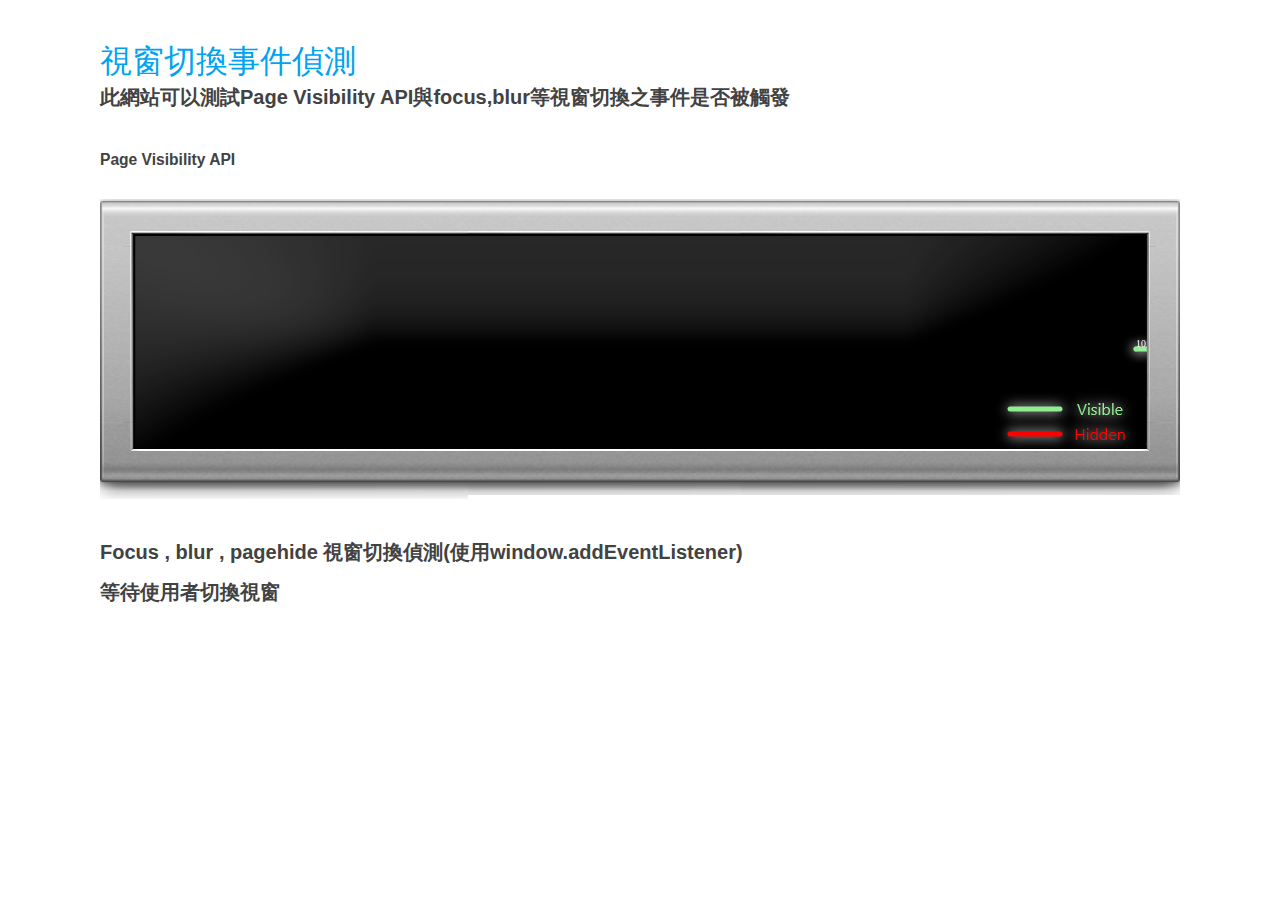
<file: tester/event-tester.html>
<!DOCTYPE html>
<html><head><meta http-equiv="Content-Type" content="text/html; charset=utf-8">     
    <meta http-equiv="X-UA-Compatible" content="IE=edge">
    <meta name="description" content="IE10 Test Drive Demo">
    <meta name="t_omni_demopage" content="1">
    <title>Page Visibility API</title>
    <link rel="stylesheet" type="text/css" href="./Page Visibility API_files/BaseStyles.css">
    <link rel="stylesheet" type="text/css" href="./Page Visibility API_files/DemoTemplate.css">
    <link rel="stylesheet" type="text/css" href="./Page Visibility API_files/ReturnAndShareControls.css">
    <link rel="stylesheet" type="text/css" href="./Page Visibility API_files/Demo.css">
    <link rel="shortcut icon" href="https://testdrive-archive.azurewebsites.net/Includes/Image/FavIcon.ico">
    <script type="text/javascript" src="./Page Visibility API_files/FeatureDetection.js" data-detect=""></script>
</head>
<body>    
    <div id="ReturnAndShareControls"></div>
    <h1 id="DemoTitle">
      視窗切換事件偵測
    </h1>
	<h2>
      此網站可以測試Page Visibility API與focus,blur等視窗切換之事件是否被觸發
  </h2>
</p></p></p>
    <h3>
      Page Visibility API
    </h3>
    <div id="DemoContent">
        <canvas id="canvas" width="1080" height="300"></canvas>
        <img id="Img1" src="./Page Visibility API_files/Background3.png" style="display:none;">
        <img id="Img2" src="./Page Visibility API_files/Border2.png" style="display:none;">
        <img id="Img3" src="./Page Visibility API_files/grid2.png" style="display:none;">
        <div id="DemoWarning">Your browser does not currently support the Page Visibility API, an emerging 
        specification in the <a href="http://www.w3.org/2010/webperf/">Web Performance Working Group</a>.</div>
        </div>
    <script type="text/javascript" src="./Page Visibility API_files/Demo.js"></script>
    <script type="text/javascript" src="./Page Visibility API_files/TestDriveCommon.js"></script>
    <script type="text/javascript" src="./Page Visibility API_files/ReturnAndShareControls.js"></script>
    </p></p></p>
    <h2>
      Focus , blur , pagehide 視窗切換偵測(使用window.addEventListener)
    </h2>
  </p>
    <h2 id="message">
      等待使用者切換視窗
    </h2>
	<script>
      window.addEventListener('focus', function() {
        document.getElementById('message').innerHTML = '你回到了視窗';
      });
    </script>
    <script>
      window.addEventListener('blur', function() {
        document.getElementById('message').innerHTML = '你跳出了視窗';
      });
    </script>
    <script>
      window.addEventListener('pagehide', function() {
        document.getElementById('message').innerHTML = '你切換了分頁';
      });
    </script>

</body></html>
</file>
<file: terms-of-use/css/styles.css>
/* 樣式表 styles.css */

body {
  font-family: 'Arial', sans-serif;
  margin: 0;
  padding: 0;
  box-sizing: border-box;
}

header {
  background-color: #f8f9fa;
  text-align: center;
  padding: 20px;
}

main {
  margin: 20px;
}

section {
  margin-bottom: 20px;
}

footer {
  background-color: #f8f9fa;
  text-align: center;
  padding: 1px;
  position: fixed;
  width: 100%;
  bottom: 0;
}
</file>
<file: tester/Page Visibility API_files/BaseStyles.css>
﻿*
{
    margin: 0px 0px 0px 0px;
    padding: 0px 0px 0px 0px;
}

html
{
    height: 100%;
}

body
{
    font-family: 'Segoe UI' , Verdana, Helvetica, Sans-Serif;
    font-size: 10pt;
    height: 100%;
    background-color: white;
    color: #424242;
}

p
{
    padding: 0px 0px 10pt 0px;
}

a
{
    text-decoration: none;
}

a, a:visited, a:hover
{
    color: #00a3ef;
}

a:hover, a:visited:hover
{
    color: #00a3ef;
    text-decoration: underline;
}

.bold
{
    font-family: 'Segoe UI Semibold';
}
</file>
<file: tester/Page Visibility API_files/DemoTemplate.css>
﻿body
{
    position: relative;
    margin: 0px auto 0px auto;
    min-width: 960px;
    max-width: 1080px;
    padding: 0px 40px 0px 40px;
}

#DemoScreenreaderText
{
    position: absolute;
    left: -10000px;
}

#DemoTitle
{
    padding: 40px 0px 0px 0px;
    font-size: 24pt;
    font-weight: normal;
    color: #00a3ef;
}

#DemoIntroduction
{
    margin: 40px 0px 0px 0px;
}

#DemoContent
{
    margin: 30px 0px 0px 0px;
}

#DemoDetails
{
    margin: 30px 0px 0px 0px;
}

#DemoReturnButton
{
    position: absolute;
    display: block;
    top: -1px;
    right: 40px;
    width: 210px;
    height: 29px;
    background-image: url("../../Includes/Image/ReturnButton.png");
    text-indent: -10000px;
    z-index: 1000;
}

#DemoReturnButton:hover
{
    background-image: url('../../Includes/Image/ReturnButtonHover.png');
}
</file>
<file: tester/Page Visibility API_files/ReturnAndShareControls.css>
﻿#ReturnAndShareControls
{
    position: absolute;
    top: 0px;
    right: 40px;
    height: 27px;
    z-index: 1000;
    overflow: hidden;
}

#ReturnAndShareControls > .ReturnButton {
	display:inline-block;
	width:170px;
	height: 27px;
	background-image: url("../../Includes/Image/ReturnButtonImageStrip.png");
	background-position: 0px -1px;
}

#ReturnAndShareControls > .ShareOnFacebookButton {
	display: inline-block;
	position:relative;
	width: 	24px;
	height: 27px;
	background-image: url("../../Includes/Image/ReturnButtonImageStrip.png");
	background-position: -189px -1px;
}

#ReturnAndShareControls > .ShareOnTwitterButton {
	display: inline-block;
	position:relative;
	width: 25px;
	height: 27px;
	background-image: url("../../Includes/Image/ReturnButtonImageStrip.png");
	background-position: -214px -1px;
}

#ReturnAndShareControls > .ShareViaEmailButton {
	display: inline-block;
	position:relative;
	width: 30px;
	height: 27px;
	background-image: url("../../Includes/Image/ReturnButtonImageStrip.png");
	background-position: -240px -1px;
}

#ReturnAndShareControls > .ReturnButton:hover {
	background-position: 0px -29px;
}

#ReturnAndShareControls > .ShareOnFacebookButton:hover {
	background-position: -189px -29px;
}

#ReturnAndShareControls > .ShareOnTwitterButton:hover {
	background-position: -214px -29px;
}

#ReturnAndShareControls > .ShareViaEmailButton:hover {
	background-position: -240px -29px;
}
</file>
<file: tester/Page Visibility API_files/Demo.css>
﻿#DemoContent 
{
	 height:300px;

}


#DemoWarning {
	position:absolute;
	left:340px;
	top:200px;
	opacity:0.75;
	text-align: center;
	vertical-align:middle;
	color:white;
    border-radius: 10px;
	width: 450px;
    background: black;
    padding: 25px;
	display: none;
}
</file>
